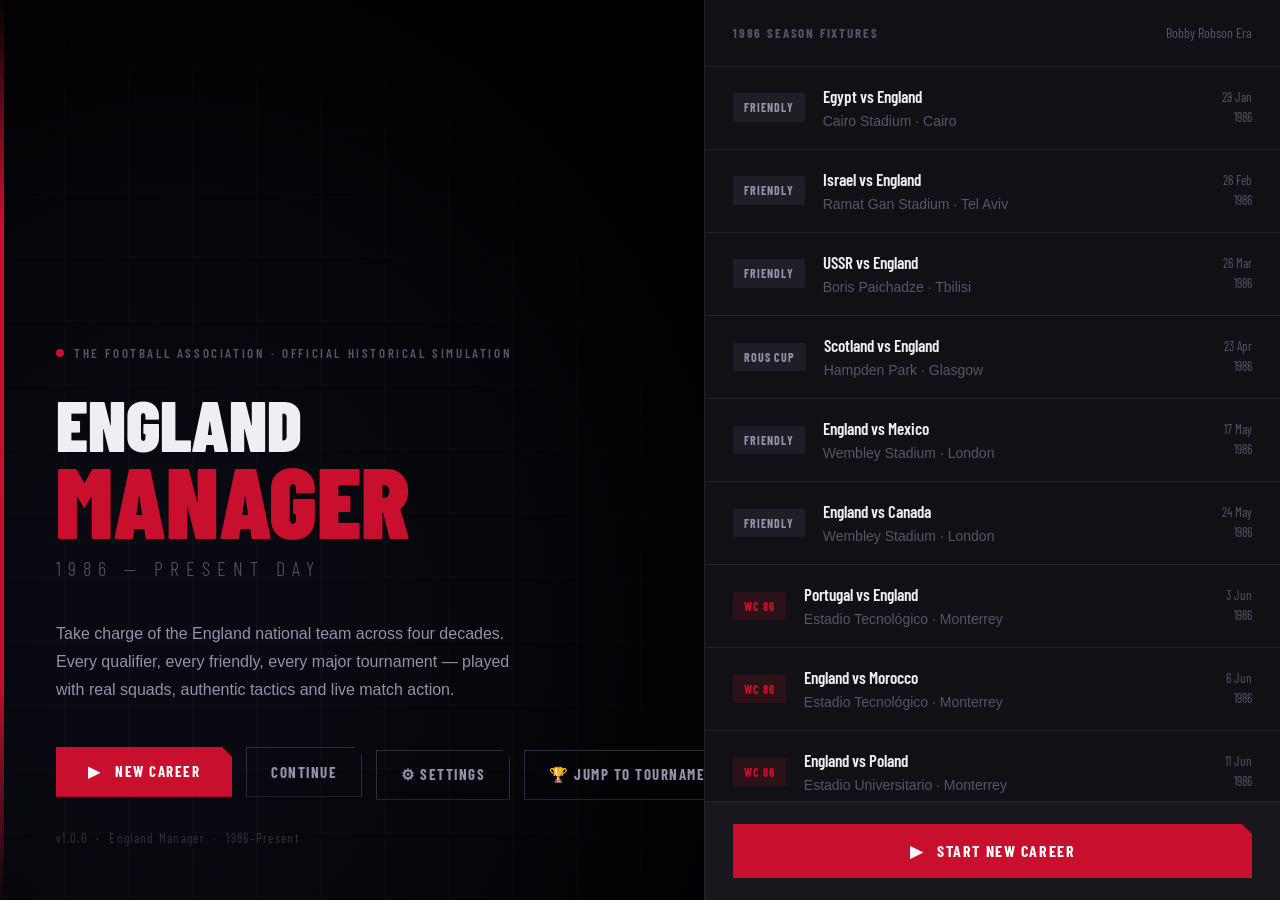
<file: index.html>
<!DOCTYPE html>
<html lang="en">
<head>
<meta charset="UTF-8">
<meta name="viewport" content="width=device-width, initial-scale=1.0">
<title>England Manager</title>
<link rel="manifest" href="manifest.json">
<meta name="theme-color" content="#c8102e">
<link rel="icon" href="assets/icon-192.png">
<link rel="apple-touch-icon" href="assets/icon-192.png">
<meta name="apple-mobile-web-app-capable" content="yes">
<meta name="apple-mobile-web-app-status-bar-style" content="black-translucent">
<meta name="apple-mobile-web-app-title" content="Eng Manager">
<link rel="preconnect" href="https://fonts.googleapis.com">
<link href="https://fonts.googleapis.com/css2?family=Barlow+Condensed:wght@300;400;500;600;700;800;900&family=Barlow:wght@300;400;500;600&family=Playfair+Display:ital,wght@0,700;0,900;1,700&display=swap" rel="stylesheet">
<link rel="stylesheet" href="css/base.css?v=1782840372">
<link rel="stylesheet" href="css/layout.css?v=1782840372">
<link rel="stylesheet" href="css/components.css?v=1782840372">
<link rel="stylesheet" href="css/screens/menu.css?v=1782840372">
<link rel="stylesheet" href="css/screens/dashboard.css?v=1782840372">
<link rel="stylesheet" href="css/screens/squad.css?v=1782840372">
<link rel="stylesheet" href="css/screens/players.css?v=1782840372">
<link rel="stylesheet" href="css/screens/tactics.css?v=1782840372">
<link rel="stylesheet" href="css/screens/tournament.css?v=1782840372">
<link rel="stylesheet" href="css/screens/settings.css?v=1782840372">
<link rel="stylesheet" href="css/screens/match.css?v=1782840372">
<link rel="stylesheet" href="css/screens/result.css?v=1782840372">
<link rel="stylesheet" href="css/mobile.css?v=1782840372">
<style>
  html,body{background:#0b0b0e;color:#eeeef5;font-family:sans-serif;}
  #loading{position:fixed;inset:0;display:flex;flex-direction:column;align-items:center;justify-content:center;background:#0b0b0e;z-index:9999;gap:12px;}
  #loading h1{font-size:52px;font-weight:900;letter-spacing:4px;color:#fff;font-family:'Barlow Condensed',sans-serif;text-transform:uppercase;}
  #loading h1 span{color:#c8102e;}
  #loading p{font-size:13px;letter-spacing:3px;color:#555568;font-family:'Barlow Condensed',sans-serif;text-transform:uppercase;}
</style>
</head>
<body>
<div id="loading"><h1>England <span>Manager</span></h1><p id="loading-msg">Loading...</p></div>
<div id="app">
  <div id="screen-menu"      class="screen active"></div>
  <div id="screen-dashboard" class="screen"></div>
  <div id="screen-squad"     class="screen"></div>
  <div id="screen-match"     class="screen"></div>
  <div id="screen-tactics"   class="screen"></div>
  <div id="screen-tournament" class="screen"></div>
  <div id="screen-result"    class="screen"></div>
  <div id="screen-players"   class="screen"></div>
</div>
<script src="js/state.js"></script>
<script src="js/data/formations.js"></script>
<script src="js/data/nations.js"></script>
<script src="js/data/players/master.js"></script>
<script src="js/data/players/career_stats.js"></script>
  <script src="js/data/players/player_engine.js"></script>
<script src="js/data/players/1986.js"></script>
<script src="js/data/players/1990.js"></script>
<script src="js/data/players/1994.js"></script>
<script src="js/data/players/1996.js"></script>
<script src="js/data/players/1998.js"></script>
<script src="js/data/players/2000.js"></script>
<script src="js/data/players/2002.js"></script>
<script src="js/data/players/2004.js"></script>
<script src="js/data/players/2006.js"></script>
<script src="js/data/players/2010.js"></script>
<script src="js/data/players/2014.js"></script>
<script src="js/data/players/2018.js"></script>
<script src="js/data/players/2022.js"></script>
<script src="js/data/opp_squads.js"></script>
  <script src="js/data/fixtures/index.js"></script>
<script src="js/data/flags.js"></script>
<script src="js/data/tournament_logos.js"></script>
<script src="js/data/tournament_assets.js"></script>
<script src="js/data/qualifiers.js"></script>
<script src="js/data/calendar.js"></script>
<script src="js/data/buildup.js"></script>
<script src="js/data/managers_by_year.js"></script>
<script src="js/data/player_history.js"></script>
<script src="js/data/tournament_buildup.js"></script>
<script src="js/data/tournament_media.js"></script>
<script src="js/data/tournament_stats.js"></script>
<script src="js/data/training.js"></script>
<script src="js/data/roles.js"></script>
<script src="js/data/opp_styles.js"></script>
<script src="js/data/confidence.js"></script>
<script src="js/data/scouting_ranges.js"></script>
<script src="js/data/campaign_fitness.js"></script>
<script src="js/data/chemistry.js"></script>
<script src="js/engine/positions.js"></script>
<script src="js/tournaments/_engine.js"></script>
<script src="js/tournaments/mexico86/data.js"></script>
<script src="js/tournaments/euro88/data.js"></script>
<script src="js/tournaments/italia90/data.js"></script>
<script src="js/tournaments/euro96/data.js"></script>
<script src="js/tournaments/france98/data.js"></script>
<script src="js/tournaments/usa94/data.js"></script>
<script src="js/tournaments/korea02/data.js"></script>
<script src="js/tournaments/southafrica10/data.js"></script>
<script src="js/tournaments/brazil14/data.js"></script>
<script src="js/tournaments/russia18/data.js"></script>
<script src="js/tournaments/qatar22/data.js"></script>
<script src="js/tournaments/euro92/data.js"></script>
<script src="js/tournaments/euro2000/data.js"></script>
<script src="js/tournaments/euro2004/data.js"></script>
<script src="js/tournaments/euro2008/data.js"></script>
<script src="js/tournaments/euro2012/data.js"></script>
<script src="js/tournaments/euro2016/data.js"></script>
<script src="js/tournaments/euro2020/data.js"></script>
<script src="js/tournaments/euro2024/data.js"></script>
<script src="js/engine/campaign_phase.js"></script>
    <script src="js/engine/match2.js"></script>
    <script src="js/engine/sound.js"></script>
<script src="js/ui/components.js"></script>
<script src="js/ui/menu.js"></script>
<script src="js/ui/dashboard.js"></script>
<script src="js/ui/onboarding.js"></script>
<script src="js/ui/squad.js"></script>
<script src="js/ui/players.js"></script>
<script src="js/ui/tactics.js"></script>
<script src="js/ui/tournament.js"></script>
<script src="js/ui/match.js"></script>
<script src="js/ui/settings.js"></script>
<script src="js/ui/result.js"></script>
<script src="js/main.js"></script>
</body>
</html>
</file>
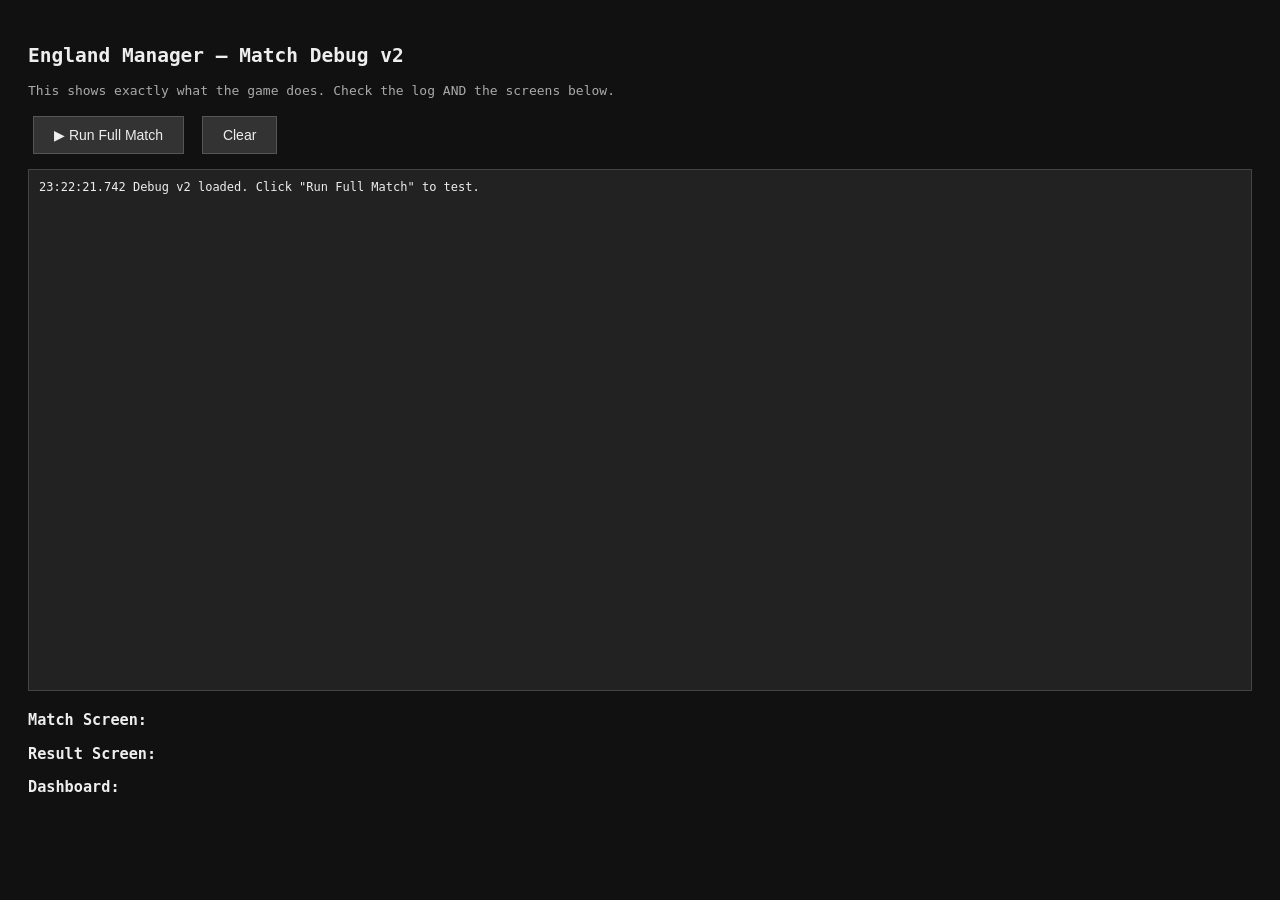
<file: debug_match.html>
<!DOCTYPE html>
<html>
<head>
<title>Match Test</title>
<style>
body { font-family: monospace; padding: 20px; background: #111; color: #eee; }
button { margin: 5px; padding: 10px 20px; font-size: 14px; cursor: pointer; background:#333; color:#eee; border:1px solid #555; }
#log { background: #222; padding: 10px; margin-top: 10px; white-space: pre-wrap; font-size: 12px; height: 500px; overflow-y: auto; border: 1px solid #444; }
.screen { display:none; border:2px solid #555; padding:15px; margin-top:10px; background:#1a1a1a; min-height:200px; }
.screen.active { display:block !important; }
</style>
</head>
<body>
<h2>England Manager — Match Debug v2</h2>
<p style="color:#aaa">This shows exactly what the game does. Check the log AND the screens below.</p>
<button onclick="runFullMatch()">▶ Run Full Match</button>
<button onclick="clearLog()">Clear</button>
<div id="log"></div>

<h3 style="margin-top:20px">Match Screen:</h3>
<div id="screen-match" class="screen"></div>
<h3>Result Screen:</h3>
<div id="screen-result" class="screen"></div>
<h3>Dashboard:</h3>
<div id="screen-dashboard" class="screen"></div>

<script src="js/state.js"></script>
<script src="js/data/formations.js"></script>
<script src="js/data/nations.js"></script>
<script src="js/data/players/master.js"></script>
<script src="js/data/players/career_stats.js"></script>
<script src="js/data/players/player_engine.js"></script>
<script src="js/data/fixtures/index.js"></script>
<script src="js/data/flags.js"></script>
<script src="js/data/tournament_logos.js"></script>
<script src="js/data/tournament_assets.js"></script>
<script src="js/data/qualifiers.js"></script>
<script src="js/engine/commentary.js"></script>
<script src="js/engine/events.js"></script>
<script src="js/engine/tactics.js"></script>
<script src="js/engine/ratings.js"></script>
<script src="js/engine/campaign_phase.js"></script>
<script src="js/engine/match.js"></script>
<script src="js/tournaments/_engine.js"></script>
<script>require('js/tournaments/mexico86/data.js')</script>
<script src="js/ui/components.js"></script>
<script src="js/ui/menu.js"></script>
<script src="js/ui/dashboard.js"></script>
<script src="js/ui/squad.js"></script>
<script src="js/ui/tactics.js"></script>
<script src="js/ui/tournament.js"></script>
<script src="js/ui/match.js"></script>
<script src="js/ui/settings.js"></script>
<script src="js/ui/result.js"></script>

<script>
function log(msg) {
  const el = document.getElementById('log');
  const t = new Date().toISOString().slice(11,23);
  el.textContent += t + ' ' + msg + '\n';
  el.scrollTop = el.scrollHeight;
}
function clearLog() { document.getElementById('log').textContent = ''; }

// Intercept ALL console methods
['log','warn','error'].forEach(method => {
  const orig = console[method];
  console[method] = function(...args) {
    log('[' + method.toUpperCase() + '] ' + args.join(' '));
    orig.apply(console, args);
  };
});

window.onerror = function(msg, src, line, col, err) {
  log('UNCAUGHT ERROR: ' + msg + ' (line ' + line + ')');
  if (err) log('STACK: ' + err.stack);
  return false;
};

// Track all UI.show calls
const _origUIShow = window.UI ? window.UI.show?.bind(window.UI) : null;
if (window.UI) {
  window.UI.show = function(id) {
    log('>>> UI.show("' + id + '")');
    document.querySelectorAll('.screen').forEach(s => s.classList.remove('active'));
    const el = document.getElementById(id);
    if (el) {
      el.classList.add('active');
      log('    Screen content length: ' + el.innerHTML.length + ' chars');
    } else {
      log('    WARNING: element "' + id + '" not found!');
    }
  };
}

function runFullMatch() {
  log('=== STARTING FULL MATCH TEST ===');
  
  // Setup state exactly like the real game
  State.reset();
  const era = 1990;
  State.set('meta.era', era);
  State.set('meta.manager', 'Test Manager');
  
  const startDate = window.getEraStartDate ? window.getEraStartDate(era) : era+'-01-01';
  const startIdx  = window.getFirstFixtureIndex ? window.getFirstFixtureIndex(startDate) : 0;
  State.set('campaign.fixtureIdx', startIdx);
  State.set('campaign.completedFixtureIds', []);
  State.set('campaign.phase', 'qualifying');
  State.set('campaign.boardConfidence', 60);
  State.set('campaign.playerMorale', {});
  State.set('campaign.record', {w:0,d:0,l:0,gf:0,ga:0});
  State.set('campaign.tactics', {formation:'4-4-2', mentality:'Balanced'});
  State.set('campaign.injuries', []);

  const pool = PlayerEngine.getPool(era);
  State.set('squad.pool', pool);
  State.set('squad.englandSquad', pool.slice(0,23).map(p=>p.id));
  
  const initStats = {};
  pool.forEach(p => { initStats[p.id] = {caps: p.historicalCaps||0, goals: p.historicalGoals||0, form:[]}; });
  State.set('campaign.playerStats', initStats);
  
  log('Pool size: ' + pool.length);
  log('Era start index: ' + startIdx);
  
  const fix = window.ALL_FIXTURES[startIdx];
  log('First fixture: ' + (fix ? fix.date + ' ' + fix.homeTeam + ' v ' + fix.awayTeam + ' (opp:' + fix.oppRating + ')' : 'NOT FOUND'));
  
  // Auto-fill XI
  SquadUI.autoFillXI();
  const slots = (State.get('squad.slots')||[]).filter(Boolean);
  log('XI filled: ' + slots.length + ' players');
  if (slots.length < 11) {
    log('ERROR: Only ' + slots.length + ' players selected!');
    return;
  }
  log('Starting XI: ' + slots.map(p=>p.name).join(', '));
  
  // Kick off
  log('Calling SquadUI.kickOff()...');
  SquadUI.kickOff();
  log('kickOff() returned');
  
  // Check immediately (before setTimeout fires)
  log('Score immediately: ' + JSON.stringify(State.get('match.score')));
  log('Match phase immediately: ' + State.get('match.phase'));
  
  // Check after engine runs (setTimeout 50ms + time to complete + 2500ms result delay)
  setTimeout(() => {
    log('--- After 500ms ---');
    log('Score: ' + JSON.stringify(State.get('match.score')));
    log('Phase: ' + State.get('match.phase'));
    log('Events: ' + (State.get('match.events')||[]).length);
    log('Caps (Lineker): ' + (State.get('campaign.playerStats')||{})['lineker_g']?.caps);
  }, 500);
  
  setTimeout(() => {
    log('--- After 3000ms (result screen should have shown) ---');
    log('Active screen: ' + (document.querySelector('.screen.active')?.id || 'NONE'));
    log('Result screen content: ' + document.getElementById('screen-result').innerHTML.slice(0,200));
  }, 3000);
}

log('Debug v2 loaded. Click "Run Full Match" to test.');
</script>
</body>
</html>
</file>
<file: css/base.css>
:root {
  --bg:#0b0b0e; --bg2:#111115; --bg3:#17171d; --bg4:#1e1e26; --bg5:#26262f;
  --border:#22222c; --border2:#2e2e3c; --border3:#3c3c50;
  --red:#c8102e; --red-dark:#9e0d24; --red-alpha:rgba(200,16,46,.14);
  --blue:#001489; --blue-alpha:rgba(0,20,137,.25);
  --gold:#e8b84b; --gold-dark:#c49a2a;
  --t1:#eeeef5; --t2:#9292a8; --t3:#555568; --t4:#333342;
  --green:#1db954; --orange:#e07820;
  --pos-gk:#f0c040; --pos-def:#4a8eff; --pos-mid:#3ecf7c; --pos-fwd:#c8102e;
  --font-ui:'Barlow Condensed',sans-serif;
  --font-body:'Barlow',sans-serif;
  --font-serif:'Playfair Display',serif;
}
*,*::before,*::after{box-sizing:border-box;margin:0;padding:0;}
html,body{
  width:100%;height:100%;
  background:var(--bg);color:var(--t1);
  font-family:var(--font-body);
  line-height:1.55;
  -webkit-font-smoothing:antialiased;
  overflow:hidden;
}
/* HARD MINIMUM — nothing smaller than 16px anywhere in the game */
body { font-size:16px; }
#app{width:100%;height:100vh;position:relative;overflow:hidden;}
::-webkit-scrollbar{width:6px;height:6px;}
::-webkit-scrollbar-track{background:transparent;}
::-webkit-scrollbar-thumb{background:var(--border3);border-radius:3px;}

.label{font-family:var(--font-ui);font-size:13px;font-weight:700;letter-spacing:.14em;text-transform:uppercase;color:var(--t3);}
.pos-badge{font-family:var(--font-ui);font-size:13px;font-weight:700;letter-spacing:.05em;text-transform:uppercase;}
.pos-badge.gk{color:var(--pos-gk);} .pos-badge.def{color:var(--pos-def);}
.pos-badge.mid{color:var(--pos-mid);} .pos-badge.fwd{color:var(--pos-fwd);}
.rating{font-family:var(--font-ui);font-weight:800;font-size:18px;}
.rating.elite{color:var(--gold);} .rating.good{color:#88d44a;}
.rating.avg{color:var(--t2);} .rating.poor{color:var(--orange);}
.tag{display:inline-block;font-family:var(--font-ui);font-size:12px;font-weight:700;
  letter-spacing:.08em;text-transform:uppercase;padding:5px 11px;border-radius:2px;}
.tag-red{background:var(--red-alpha);color:var(--red);}
.tag-blue{background:var(--blue-alpha);color:#6688ff;}
.tag-gray{background:var(--bg4);color:var(--t2);}
.tag-gold{background:rgba(232,184,75,.12);color:var(--gold);}
.tag-green{background:rgba(29,185,84,.12);color:var(--green);}
</file>
<file: css/layout.css>
.screen{display:none;width:100%;height:100vh;overflow:hidden;position:fixed;top:0;left:0;right:0;bottom:0;z-index:1;}
.screen.active{display:flex;flex-direction:column;z-index:10;}
.topbar{height:62px;background:var(--bg2);border-bottom:1px solid var(--border);display:flex;align-items:stretch;flex-shrink:0;}
.topbar-cell{display:flex;flex-direction:column;justify-content:center;padding:0 22px;border-right:1px solid var(--border);gap:2px;}
.topbar-cell:last-child{border-right:none;margin-left:auto;}
.topbar-cell .label{font-size:11px;}
.topbar-cell .value{font-family:var(--font-ui);font-size:17px;font-weight:700;color:var(--t1);}
.topbar-cell .value.accent{color:var(--red);}
.topbar-cell .value.gold{color:var(--gold);}
.section-head{padding:16px 22px 12px;font-family:var(--font-ui);font-size:13px;font-weight:700;
  letter-spacing:.14em;text-transform:uppercase;color:var(--t3);
  border-bottom:1px solid var(--border);display:flex;align-items:center;justify-content:space-between;flex-shrink:0;}
.section-head span{color:var(--t1);}
.tab-bar{display:flex;border-bottom:1px solid var(--border);flex-shrink:0;}
.tab-btn{flex:1;height:46px;background:transparent;border:none;border-bottom:3px solid transparent;
  font-family:var(--font-ui);font-size:14px;font-weight:700;letter-spacing:.1em;text-transform:uppercase;
  color:var(--t3);cursor:pointer;transition:color .15s,border-color .15s;}
.tab-btn:hover{color:var(--t2);} .tab-btn.active{color:var(--t1);border-bottom-color:var(--red);}
.tab-panel{display:none;flex:1;overflow-y:auto;} .tab-panel.active{display:block;}
</file>
<file: css/components.css>
.btn{display:inline-flex;align-items:center;justify-content:center;gap:8px;
  font-family:var(--font-ui);font-weight:700;letter-spacing:.1em;text-transform:uppercase;
  cursor:pointer;border:none;transition:background .18s,color .18s;white-space:nowrap;font-size:15px;}
.btn:active{transform:scale(.98);} .btn:disabled{opacity:.35;cursor:not-allowed;transform:none;}
.btn-primary{background:var(--red);color:#fff;height:50px;padding:0 32px;
  clip-path:polygon(0 0,calc(100% - 10px) 0,100% 10px,100% 100%,0 100%);}
.btn-primary:hover:not(:disabled){background:var(--red-dark);}
.btn-primary-full{width:100%;height:54px;font-size:16px;}
.btn-primary-sm{height:40px;padding:0 20px;font-size:13px;}
.btn-ghost{background:transparent;color:var(--t2);height:50px;padding:0 24px;
  border:1px solid var(--border2);clip-path:polygon(0 0,calc(100% - 8px) 0,100% 8px,100% 100%,0 100%);}
.btn-ghost:hover:not(:disabled){border-color:var(--border3);color:var(--t1);}
.btn-ghost-full{width:100%;height:46px;font-size:14px;}
.tac-group{display:flex;gap:4px;}
.tac-opt{flex:1;height:38px;background:var(--bg4);border:1px solid var(--border);
  font-family:var(--font-ui);font-size:13px;font-weight:700;letter-spacing:.08em;text-transform:uppercase;
  color:var(--t3);cursor:pointer;text-align:center;transition:all .14s;}
.tac-opt:hover{border-color:var(--border3);color:var(--t2);}
.tac-opt.active{background:var(--red-alpha);border-color:var(--red);color:var(--t1);}
.progress-strip{display:flex;gap:3px;}
.ps-seg{flex:1;height:4px;background:var(--border);border-radius:2px;transition:background .2s;}
.ps-seg.on{background:var(--red);} .ps-seg.bench{background:var(--gold-dark);}
.stat-row{display:flex;align-items:center;gap:12px;margin-bottom:14px;}
.stat-row-label{font-size:15px;color:var(--t2);width:96px;flex-shrink:0;}
.stat-bar-wrap{flex:1;display:flex;flex-direction:column;gap:4px;}
.stat-bar{display:flex;align-items:center;gap:8px;}
.stat-bar-bg{flex:1;height:6px;background:var(--bg5);border-radius:3px;overflow:hidden;}
.stat-bar-fill{height:100%;border-radius:3px;transition:width 1.2s ease;}
.stat-bar-fill.eng{background:var(--red);} .stat-bar-fill.opp{background:var(--border3);}
.stat-val{font-family:var(--font-ui);font-size:15px;font-weight:700;color:var(--t2);min-width:32px;text-align:right;}
</file>
<file: css/screens/menu.css>
#screen-menu { flex-direction:row; background:var(--bg); }

.menu-hero { width:55%; position:relative; display:flex; flex-direction:column; justify-content:flex-end; padding:52px 56px; overflow:hidden; }
.menu-hero-bg { position:absolute; inset:0; background:#090912; z-index:0; }
.menu-hero-grid { position:absolute; inset:0; z-index:1; background-image:linear-gradient(rgba(255,255,255,.018) 1px,transparent 1px),linear-gradient(90deg,rgba(255,255,255,.018) 1px,transparent 1px); background-size:64px 64px; }
.menu-hero-vignette { position:absolute; inset:0; z-index:2; background:radial-gradient(ellipse at 25% 70%,transparent 15%,rgba(0,0,0,.85) 75%); }
.menu-hero-accent { position:absolute; left:0; top:0; bottom:0; width:4px; z-index:3; background:linear-gradient(180deg,transparent 0%,var(--red) 25%,var(--red) 75%,transparent 100%); }
.menu-hero-content { position:relative; z-index:4; }
.menu-eyebrow { display:flex; align-items:center; gap:10px; margin-bottom:28px; }
.menu-eyebrow-dot { width:8px; height:8px; background:var(--red); border-radius:50%; flex-shrink:0; }
.menu-eyebrow-text { font-family:var(--font-ui); font-size:13px; font-weight:600; letter-spacing:.2em; text-transform:uppercase; color:var(--t3); }
.menu-title { font-family:var(--font-ui); font-weight:900; text-transform:uppercase; line-height:.88; color:var(--t1); margin-bottom:10px; letter-spacing:-.01em; }
.menu-title-sm { font-size:72px; display:block; }
.menu-title-lg { font-size:100px; color:var(--red); display:block; }
.menu-subtitle { font-family:var(--font-ui); font-size:20px; font-weight:300; letter-spacing:.35em; text-transform:uppercase; color:var(--t3); margin-bottom:36px; }
.menu-desc { font-size:16px; font-weight:300; color:var(--t2); line-height:1.75; max-width:460px; margin-bottom:40px; }
.menu-cta { display:flex; align-items:center; gap:14px; margin-bottom:28px; }
.menu-meta { font-family:var(--font-ui); font-size:13px; color:var(--t4); letter-spacing:.1em; }

.menu-sidebar { width:45%; background:var(--bg2); border-left:1px solid var(--border); display:flex; flex-direction:column; overflow:hidden; }
.menu-sidebar-head { padding:22px 28px; border-bottom:1px solid var(--border); display:flex; align-items:baseline; justify-content:space-between; }
.menu-sidebar-season { font-family:var(--font-ui); font-size:14px; color:var(--t3); }
.fixture-list { flex:1; overflow-y:auto; }
.fixture-row { display:flex; align-items:center; padding:16px 28px; border-bottom:1px solid var(--border); transition:background .12s; cursor:default; position:relative; }
.fixture-row::before { content:''; position:absolute; left:0; top:0; bottom:0; width:4px; background:transparent; transition:background .15s; }
.fixture-row:hover { background:var(--bg3); }
.fixture-row:hover::before { background:var(--red); }
.fr-comp { flex-shrink:0; margin-right:18px; }
.fr-teams { flex:1; }
.fr-match { font-family:var(--font-ui); font-size:17px; font-weight:600; color:var(--t1); }
.fr-venue { font-size:14px; color:var(--t3); margin-top:2px; }
.fr-date { font-family:var(--font-ui); font-size:13px; color:var(--t3); text-align:right; flex-shrink:0; line-height:1.5; }
.menu-sidebar-footer { padding:22px 28px; border-top:1px solid var(--border); background:var(--bg3); }

/* New game modal */
.newgame-overlay { position:fixed; inset:0; z-index:500; background:rgba(0,0,0,.85); display:flex; align-items:flex-start; justify-content:center; overflow-y:auto; padding:24px 16px; }
.newgame-box { width:720px; max-height:92vh; background:var(--bg2); border:1px solid var(--border3); display:flex; flex-direction:column; overflow:hidden; }
.newgame-header { padding:18px 28px 14px; background:var(--bg3); border-bottom:1px solid var(--border); }
.newgame-title { font-family:var(--font-ui); font-size:24px; font-weight:800; color:var(--t1); margin-bottom:2px; }
.newgame-sub { font-size:16px; color:var(--t2); }
.newgame-body { padding:18px 28px; overflow-y:auto; display:flex; flex-direction:column; gap:16px; flex:1; min-height:0; }
.newgame-field { display:flex; flex-direction:column; gap:6px; }
.newgame-label { font-family:var(--font-ui); font-size:11px; font-weight:700; letter-spacing:.12em; text-transform:uppercase; color:var(--t3); }
.newgame-input { height:44px; background:var(--bg3); border:2px solid var(--border); color:var(--t1); font-family:var(--font-ui); font-size:16px; font-weight:600; padding:0 16px; outline:none; transition:border-color .15s; width:100%; }
.newgame-input:focus { border-color:var(--red); }
.newgame-era-grid { display:grid; grid-template-columns:1fr 1fr; gap:6px; }
.era-card { background:var(--bg3); border:2px solid var(--border); padding:12px 14px; cursor:pointer; transition:all .15s; }
.era-card:hover { border-color:var(--border3); }
.era-card.selected { border-color:var(--red); background:rgba(200,16,46,.08); }
.era-year { font-family:var(--font-ui); font-size:22px; font-weight:800; color:var(--red); line-height:1; margin-bottom:2px; }
.era-name { font-family:var(--font-ui); font-size:13px; font-weight:600; color:var(--t2); margin-bottom:2px; }
.era-desc { font-size:12px; color:var(--t3); line-height:1.3; }
.era-card.selected .era-year { color:var(--red); }

/* ── Open year picker (any year 1986-2022, not just curated cards) ──── */
.era-picker { display:flex; flex-direction:column; gap:10px; }
.era-slider {
  -webkit-appearance:none; appearance:none; width:100%; height:6px;
  background:var(--bg4); border:1px solid var(--border); border-radius:3px; outline:none; cursor:pointer;
}
.era-slider::-webkit-slider-thumb {
  -webkit-appearance:none; appearance:none; width:22px; height:22px; border-radius:50%;
  background:var(--red); border:3px solid #1a1200; cursor:pointer; box-shadow:0 2px 6px rgba(0,0,0,.5);
}
.era-slider::-moz-range-thumb {
  width:22px; height:22px; border-radius:50%; background:var(--red); border:3px solid #1a1200; cursor:pointer;
}
.era-slider-ticks { display:flex; justify-content:space-between; font-family:var(--font-ui); font-size:10px; color:var(--t3); letter-spacing:.05em; padding:0 2px; }
.era-preview { background:rgba(200,16,46,.08); border:2px solid var(--red); padding:14px 16px; }
.era-preview .era-year { font-size:26px; }
.diff-grid { display:flex; gap:8px; }
.diff-card { flex:1; background:var(--bg3); border:2px solid var(--border); padding:10px 12px; cursor:pointer; transition:all .15s; text-align:center; }
.diff-card:hover { border-color:var(--border3); }
.diff-card.selected { border-color:var(--red); background:rgba(200,16,46,.08); }
.diff-name { font-family:var(--font-ui); font-size:14px; font-weight:700; color:var(--t1); margin-bottom:2px; }
.diff-desc { font-size:12px; color:var(--t3); line-height:1.25; }
.newgame-footer { padding:14px 28px; border-top:1px solid var(--border); background:var(--bg3); display:flex; gap:12px; justify-content:flex-end; flex-shrink:0; }
</file>
<file: css/screens/dashboard.css>
/* ═══════════════════════════════════════════════════════
   DASHBOARD — All panels are fixed viewport, never page-scroll
   Pattern: panel = flex column, header = flex-shrink:0,
            scroll region = flex:1 overflow-y:auto min-height:0
═══════════════════════════════════════════════════════ */

#screen-dashboard { background:var(--bg); flex-direction:column; overflow:hidden; }

/* ── Nav ────────────────────────────────────────────── */
.dash-nav {
  height:58px; flex-shrink:0;
  background:var(--bg2); border-bottom:1px solid var(--border);
  display:flex; align-items:stretch;
}
.dash-nav-brand {
  display:flex; align-items:center; padding:0 24px;
  border-right:1px solid var(--border); flex-shrink:0;
}
.dash-nav-brand-title {
  font-family:var(--font-ui); font-size:22px; font-weight:900;
  letter-spacing:.04em; text-transform:uppercase; color:var(--t1);
}
.dash-nav-brand-title span { color:var(--red); }
.dash-nav-tabs {
  display:flex; align-items:stretch; flex:1;
  overflow-x:auto; white-space:nowrap;
  scrollbar-width:none;
}
.dash-nav-tabs::-webkit-scrollbar { display:none; }
.dash-nav-tab {
  display:flex; align-items:center; padding:0 18px;
  font-family:var(--font-ui); font-size:13px; font-weight:700;
  letter-spacing:.07em; text-transform:uppercase;
  color:var(--t3); cursor:pointer; border:none; background:transparent;
  border-bottom:3px solid transparent; transition:all .15s;
  flex-shrink:0;
}
.dash-nav-tab:hover  { color:var(--t2); }
.dash-nav-tab.active { color:var(--t1); border-bottom-color:var(--red); }
.dash-nav-right {
  display:flex; align-items:center; gap:16px;
  padding:0 20px; border-left:1px solid var(--border); flex-shrink:0;
}
.dash-record { display:flex; gap:2px; }
.dash-record-chip {
  display:flex; flex-direction:column; align-items:center;
  padding:4px 12px; background:var(--bg3); border:1px solid var(--border);
}
.dash-record-num { font-family:var(--font-ui); font-size:20px; font-weight:800; line-height:1; }
.dash-record-num.w { color:var(--green); }
.dash-record-num.d { color:var(--gold); }
.dash-record-num.l { color:var(--red); }
.dash-record-lbl { font-family:var(--font-ui); font-size:10px; letter-spacing:.1em; text-transform:uppercase; color:var(--t3); margin-top:1px; }
.dash-mgr-name { font-family:var(--font-ui); font-size:16px; font-weight:700; color:var(--gold); }
.dash-mgr-sub  { font-family:var(--font-ui); font-size:11px; letter-spacing:.08em; text-transform:uppercase; color:var(--t3); margin-top:1px; }

/* ── Body ───────────────────────────────────────────── */
.dash-body {
  flex:1; min-height:0;
  display:grid; grid-template-columns:1fr 360px;
  overflow:hidden;
}
.dash-main {
  display:flex; flex-direction:column;
  overflow:hidden; border-right:1px solid var(--border);
  min-height:0;
}
.dash-panel {
  display:none; flex-direction:column;
  flex:1; min-height:0; overflow:hidden;
}
.dash-panel.active { display:flex; }

/* ── Sidebar ────────────────────────────────────────── */
.dash-sidebar {
  background:var(--bg2);
  display:flex; flex-direction:column;
  overflow:hidden; min-height:0;
}
.sidebar-card { padding:14px 18px; border-bottom:1px solid var(--border); flex-shrink:0; }
.sidebar-title { font-family:var(--font-ui); font-size:11px; font-weight:700; letter-spacing:.14em; text-transform:uppercase; color:var(--t3); margin-bottom:6px; }
.sidebar-row { display:flex; justify-content:space-between; padding:5px 0; border-bottom:1px solid var(--border); font-size:14px; }
.sidebar-row span { color:var(--t2); }
.sidebar-row strong { font-family:var(--font-ui); font-weight:700; color:var(--t1); }
.sidebar-head { padding:14px 18px 10px; font-family:var(--font-ui); font-size:11px; font-weight:700; letter-spacing:.12em; text-transform:uppercase; color:var(--t3); border-bottom:1px solid var(--border); flex-shrink:0; }

.ufix-row {
  display:flex; align-items:center; padding:11px 18px;
  border-bottom:1px solid var(--border); cursor:pointer;
  transition:background .12s; position:relative;
}
.ufix-row::before { content:''; position:absolute; left:0; top:0; bottom:0; width:3px; background:transparent; transition:background .15s; }
.ufix-row:hover { background:var(--bg3); }
.ufix-row:hover::before, .ufix-row.next-up::before { background:var(--red); }
.ufix-comp { flex-shrink:0; margin-right:12px; }
.ufix-match { font-family:var(--font-ui); font-size:14px; font-weight:600; color:var(--t2); }
.ufix-match strong { color:var(--t1); }
.ufix-venue { font-size:12px; color:var(--t3); margin-top:1px; }
.ufix-date  { font-family:var(--font-ui); font-size:12px; color:var(--t3); text-align:right; line-height:1.4; flex-shrink:0; }
.sidebar-scroll { flex:1; overflow-y:auto; min-height:0; }

.board-section { padding:16px 18px; flex-shrink:0; }
.board-title { font-family:var(--font-ui); font-size:11px; font-weight:700; letter-spacing:.12em; text-transform:uppercase; color:var(--t3); margin-bottom:10px; }
.board-conf-row { display:flex; justify-content:space-between; align-items:baseline; margin-bottom:6px; }
.board-conf-label { font-size:14px; color:var(--t2); }
.board-conf-num { font-family:var(--font-ui); font-size:20px; font-weight:800; }
.board-bar { height:6px; background:var(--bg5); border-radius:3px; overflow:hidden; margin-bottom:10px; }
.board-bar-fill { height:100%; border-radius:3px; transition:width 1s ease; }
.board-quote { font-size:13px; color:var(--t3); font-style:italic; line-height:1.55; border-left:2px solid var(--border2); padding-left:10px; }

/* ── Calendar / dashboard panel ─────────────────────── */
.calendar-header {
  padding:18px 24px 14px; background:var(--bg2);
  border-bottom:1px solid var(--border); flex-shrink:0;
  display:flex; align-items:flex-start; gap:20px;
}
.cal-date-block { flex-shrink:0; }
.cal-date-month { font-family:var(--font-ui); font-size:12px; font-weight:700; letter-spacing:.12em; text-transform:uppercase; color:var(--red); margin-bottom:1px; }
.cal-date-day   { font-family:var(--font-ui); font-size:48px; font-weight:900; color:var(--t1); line-height:1; }
.cal-date-year  { font-family:var(--font-ui); font-size:15px; color:var(--t3); margin-top:1px; }
.cal-header-info { flex:1; }
.cal-header-label { font-family:var(--font-ui); font-size:11px; font-weight:700; letter-spacing:.12em; text-transform:uppercase; color:var(--t3); margin-bottom:5px; }
.cal-next-match { font-family:var(--font-ui); font-size:24px; font-weight:700; color:var(--t1); margin-bottom:3px; }
.cal-next-match span { color:var(--red); }
.cal-next-info { font-size:14px; color:var(--t2); }

.task-scroll { flex:1; overflow-y:auto; min-height:0; padding:14px 24px 0; }
.task-section-head {
  font-family:var(--font-ui); font-size:11px; font-weight:700;
  letter-spacing:.12em; text-transform:uppercase; color:var(--t3);
  padding:12px 0 8px; border-bottom:1px solid var(--border);
  margin-bottom:10px; display:flex; justify-content:space-between;
}
.task-card {
  background:var(--bg2); border:1px solid var(--border);
  border-left:4px solid var(--border2); padding:14px 16px;
  margin-bottom:10px; cursor:pointer; transition:all .15s;
  display:flex; align-items:flex-start; gap:14px;
}
.task-card:hover { background:var(--bg3); border-color:var(--border3); }
.task-card.priority-high   { border-left-color:var(--red); }
.task-card.priority-medium { border-left-color:var(--gold); }
.task-card.priority-low    { border-left-color:var(--t3); }
.task-card.done            { opacity:.4; pointer-events:none; }
.task-icon  { font-size:22px; flex-shrink:0; margin-top:2px; }
.task-body  { flex:1; }
.task-title { font-family:var(--font-ui); font-size:17px; font-weight:700; color:var(--t1); margin-bottom:4px; }
.task-desc  { font-size:14px; color:var(--t2); line-height:1.45; }
.task-badge { flex-shrink:0; font-family:var(--font-ui); font-size:11px; font-weight:700; letter-spacing:.08em; text-transform:uppercase; padding:4px 10px; border-radius:2px; align-self:center; }
.task-badge.high      { background:var(--red-alpha); color:var(--red); }
.task-badge.medium    { background:rgba(232,184,75,.12); color:var(--gold); }
.task-badge.low       { background:var(--bg4); color:var(--t3); }
.task-badge.done-badge{ background:rgba(29,185,84,.12); color:var(--green); }

.play-match-cta {
  margin:0; padding:16px 24px;
  background:var(--bg2); border-top:3px solid var(--red);
  display:flex; align-items:center; gap:20px;
  flex-shrink:0;
}
.pmc-title { font-family:var(--font-ui); font-size:11px; font-weight:700; letter-spacing:.12em; text-transform:uppercase; color:var(--t3); margin-bottom:4px; }
.pmc-match { font-family:var(--font-ui); font-size:20px; font-weight:700; color:var(--t1); }
.pmc-info  { font-size:14px; color:var(--t2); margin-top:3px; }

/* ── Generic panel scroll wrapper ───────────────────── */
.panel-scroll { flex:1; overflow-y:auto; min-height:0; }

/* ── Panel hero (fixed top in any panel) ────────────── */
.panel-hero {
  padding:18px 24px 14px; background:var(--bg2);
  border-bottom:1px solid var(--border); flex-shrink:0;
}
.panel-hero-kicker { font-family:var(--font-ui); font-size:11px; font-weight:700; letter-spacing:.16em; text-transform:uppercase; color:var(--red); margin-bottom:4px; }
.panel-hero-title  { font-family:var(--font-ui); font-size:28px; font-weight:800; color:var(--t1); line-height:1; margin-bottom:4px; }
.panel-hero-sub    { font-size:14px; color:var(--t2); }

/* ── Cards / grids (used inside scroll regions) ─────── */
.mgmt-grid { display:grid; gap:14px; padding:16px 24px; }
.mgmt-grid.two   { grid-template-columns:1fr 1fr; }
.mgmt-grid.three { grid-template-columns:repeat(3,1fr); }
.mgmt-grid.four  { grid-template-columns:repeat(4,1fr); }
.dash-card {
  background:var(--bg2); border:1px solid var(--border);
  padding:16px 18px;
}
.card-head {
  display:flex; justify-content:space-between; align-items:center;
  border-bottom:1px solid var(--border);
  padding-bottom:8px; margin-bottom:12px;
  font-family:var(--font-ui); font-size:11px; font-weight:700;
  letter-spacing:.12em; text-transform:uppercase; color:var(--t3);
}
.card-head strong { color:var(--red); font-size:11px; }
.stat-pair { display:flex; flex-direction:column; gap:2px; }
.stat-pair-val   { font-family:var(--font-ui); font-size:28px; font-weight:800; color:var(--t1); line-height:1; }
.stat-pair-label { font-size:13px; color:var(--t3); }
.kicker { font-family:var(--font-ui); font-size:11px; font-weight:800; letter-spacing:.14em; text-transform:uppercase; color:var(--red); margin-bottom:6px; }

/* ── Mini player rows ───────────────────────────────── */
.mini-row {
  display:flex; align-items:center; gap:10px;
  padding:10px 0; border-bottom:1px solid var(--border);
  cursor:pointer; transition:background .1s;
}
.mini-row:hover { background:rgba(255,255,255,.02); }
.mini-row-name { flex:1; font-family:var(--font-ui); font-size:15px; font-weight:600; color:var(--t1); }
.mini-row-sub  { font-size:12px; color:var(--t3); margin-top:1px; }

/* ── Timeline rows ──────────────────────────────────── */
.timeline-row {
  display:flex; align-items:center; gap:12px;
  padding:10px 0; border-bottom:1px solid var(--border);
}
.timeline-row strong { font-family:var(--font-ui); font-size:15px; color:var(--t1); }
.timeline-row em     { font-style:normal; font-size:12px; color:var(--t3); margin-top:1px; display:block; }
.timeline-date { font-family:var(--font-ui); font-size:12px; color:var(--t3); width:80px; flex-shrink:0; }
.result-score-badge {
  font-family:var(--font-ui); font-size:17px; font-weight:800;
  min-width:52px; text-align:right;
}
.result-score-badge.W { color:var(--green); }
.result-score-badge.D { color:var(--gold); }
.result-score-badge.L { color:var(--red); }

/* ── Fixture rows (results/fixtures tab) ────────────── */
.fix-row {
  display:flex; align-items:center;
  padding:13px 24px; border-bottom:1px solid var(--border);
  transition:background .1s;
}
.fix-row:hover { background:var(--bg3); }
.fix-bar { width:4px; align-self:stretch; margin-right:18px; flex-shrink:0; border-radius:2px; }
.fix-bar.W { background:var(--green); }
.fix-bar.D { background:var(--gold); }
.fix-bar.L { background:var(--red); }
.fix-date  { font-family:var(--font-ui); font-size:13px; color:var(--t3); width:90px; flex-shrink:0; }
.fix-comp  { flex-shrink:0; margin-right:14px; }
.fix-match { flex:1; font-family:var(--font-ui); font-size:16px; font-weight:600; color:var(--t1); }
.fix-venue { font-size:12px; color:var(--t3); margin-top:2px; }
.fix-score { font-family:var(--font-ui); font-size:20px; font-weight:800; min-width:56px; text-align:center; }
.fix-score.W { color:var(--green); }
.fix-score.D { color:var(--gold); }
.fix-score.L { color:var(--red); }

/* ── Attribute bars ─────────────────────────────────── */
.attr-bar-row { display:grid; grid-template-columns:80px 1fr 32px; align-items:center; gap:8px; margin-bottom:8px; }
.attr-bar-row span { font-family:var(--font-ui); font-size:12px; font-weight:700; letter-spacing:.05em; text-transform:uppercase; color:var(--t3); }
.attr-bar-row div  { height:6px; background:var(--bg5); border-radius:3px; overflow:hidden; }
.attr-bar-row i    { display:block; height:100%; background:var(--red); }
.attr-bar-row strong { font-family:var(--font-ui); font-size:14px; font-weight:800; color:var(--t1); text-align:right; }
.report-bar-row { display:grid; grid-template-columns:70px 1fr 32px; align-items:center; gap:8px; margin-bottom:8px; }
.report-bar-row span   { font-family:var(--font-ui); font-size:11px; color:var(--t3); text-transform:uppercase; letter-spacing:.06em; }
.report-bar-row div    { height:6px; background:var(--bg5); border-radius:3px; overflow:hidden; }
.report-bar-row i      { display:block; height:100%; background:var(--red); }
.report-bar-row strong { font-family:var(--font-ui); font-size:13px; font-weight:800; color:var(--t1); text-align:right; }

/* ── Modals ─────────────────────────────────────────── */
.modal-overlay { position:fixed; inset:0; z-index:200; background:rgba(0,0,0,.82); display:flex; align-items:center; justify-content:center; }
.modal-box { width:640px; max-height:88vh; background:var(--bg2); border:1px solid var(--border3); display:flex; flex-direction:column; overflow:hidden; }
.modal-box.wide { width:760px; }
.modal-header { padding:22px 26px 18px; background:var(--bg3); border-bottom:1px solid var(--border); display:flex; align-items:center; gap:16px; flex-shrink:0; }
.modal-icon  { font-size:30px; flex-shrink:0; }
.modal-title { font-family:var(--font-ui); font-size:22px; font-weight:800; color:var(--t1); }
.modal-sub   { font-size:14px; color:var(--t2); margin-top:3px; }
.modal-body  { flex:1; overflow-y:auto; padding:22px 26px; min-height:0; }
.modal-footer { padding:14px 26px; border-top:1px solid var(--border); background:var(--bg3); display:flex; gap:10px; justify-content:flex-end; flex-shrink:0; }

/* Option cards */
.option-grid  { display:flex; flex-direction:column; gap:8px; }
.option-card  { background:var(--bg3); border:2px solid var(--border); padding:14px 16px; cursor:pointer; transition:all .15s; display:flex; align-items:center; gap:14px; }
.option-card:hover    { border-color:var(--border3); }
.option-card.selected { border-color:var(--red); background:rgba(200,16,46,.08); }
.option-label  { font-family:var(--font-ui); font-size:16px; font-weight:700; color:var(--t1); margin-bottom:3px; }
.option-desc   { font-size:14px; color:var(--t2); line-height:1.4; }
.option-effect { font-family:var(--font-ui); font-size:12px; font-weight:700; color:var(--green); margin-top:4px; }

/* Press Q&A */
.press-question { background:var(--bg3); border:1px solid var(--border); border-left:4px solid var(--blue); padding:16px 18px; margin-bottom:14px; }
.pq-q { font-size:15px; color:var(--t1); font-style:italic; margin-bottom:14px; line-height:1.55; }
.pq-answers { display:flex; flex-direction:column; gap:7px; }
.pq-answer { background:var(--bg4); border:1px solid var(--border); padding:12px 16px; font-size:14px; color:var(--t2); cursor:pointer; transition:all .15s; line-height:1.45; }
.pq-answer:hover  { border-color:var(--border3); color:var(--t1); }
.pq-answer.chosen { border-color:var(--red); background:var(--red-alpha); color:var(--t1); }

/* Scout cards */
.scout-card { background:var(--bg3); border:2px solid var(--border); padding:14px 16px; margin-bottom:8px; cursor:pointer; transition:all .15s; }
.scout-card:hover    { border-color:var(--border3); }
.scout-card.selected { border-color:var(--gold); background:rgba(232,184,75,.06); }
.scout-match { font-family:var(--font-ui); font-size:17px; font-weight:700; color:var(--t1); margin-bottom:3px; }
.scout-info  { font-size:13px; color:var(--t3); margin-bottom:6px; }
.scout-targets { display:flex; gap:5px; flex-wrap:wrap; }
.scout-chip { background:var(--bg4); border:1px solid var(--border2); padding:3px 10px; font-family:var(--font-ui); font-size:13px; color:var(--t2); }
.scout-chip.known { color:var(--t4); border-color:var(--border); font-style:italic; }

/* ── Scouting report modal ──────────────────────────── */
.scout-report-row { padding:12px 0; border-bottom:1px solid var(--border); }
.scout-report-row:last-child { border-bottom:none; }
.scout-report-row-head { display:flex; justify-content:space-between; align-items:baseline; gap:12px; margin-bottom:6px; }
.scout-report-row-head strong { font-family:var(--font-ui); font-size:15px; color:var(--t1); }
.scout-report-level { font-size:13px; color:var(--t3); white-space:nowrap; }
.scout-report-level-up { color:var(--green); font-weight:700; }
.scout-report-unlocks { margin:0; padding-left:18px; }
.scout-report-unlocks li { font-size:13px; color:var(--t2); line-height:1.6; }
.scout-report-none { font-size:13px; color:var(--t4); font-style:italic; margin:0; }

/* ── Scouting panel ─────────────────────────────────── */
.scouting-layout { display:grid; grid-template-columns:1.2fr .9fr; gap:16px; padding:16px 24px; min-height:0; flex:1; overflow:hidden; }
.scouting-left  { display:flex; flex-direction:column; min-height:0; overflow:hidden; }
.scouting-right { display:flex; flex-direction:column; overflow-y:auto; min-height:0; gap:14px; }
.scout-toolbar { display:grid; grid-template-columns:1fr 130px 130px; gap:8px; margin-bottom:10px; flex-shrink:0; }
.scout-search, .scout-select { background:var(--bg3); color:var(--t1); border:1px solid var(--border); padding:9px 10px; font-family:var(--font-body); font-size:14px; outline:none; }
.scout-search:focus, .scout-select:focus { border-color:var(--red); }
.scout-table { border:1px solid var(--border); background:var(--bg2); flex:1; overflow-y:auto; min-height:0; }
.scout-table-head, .scout-row { display:grid; grid-template-columns:1.3fr 48px 1fr 80px 46px; gap:10px; align-items:center; padding:9px 12px; }
.scout-table-head { position:sticky; top:0; z-index:2; background:var(--bg4); border-bottom:1px solid var(--border); font-family:var(--font-ui); font-size:10px; font-weight:900; color:var(--t3); text-transform:uppercase; letter-spacing:.08em; }
.scout-row { border-bottom:1px solid var(--border); cursor:pointer; color:var(--t2); }
.scout-row:hover, .scout-row.selected { background:rgba(200,16,46,.08); }
.scout-player-main { display:flex; align-items:center; gap:8px; }
.scout-player-main strong { color:var(--t1); font-family:var(--font-ui); font-size:14px; }
.watch-btn { width:32px; height:28px; border:1px solid var(--border); background:var(--bg3); color:var(--t2); cursor:pointer; font-family:var(--font-ui); font-weight:900; font-size:14px; }
.watch-btn.watched { border-color:var(--red); background:rgba(200,16,46,.14); color:var(--red); }
.ready-high { color:var(--green); font-family:var(--font-ui); font-weight:800; }
.ready-mid  { color:var(--gold);  font-family:var(--font-ui); font-weight:800; }
.ready-low  { color:var(--red);   font-family:var(--font-ui); font-weight:800; }
.scout-grade { width:64px; height:64px; border:2px solid var(--red); background:rgba(200,16,46,.1); color:var(--t1); font-family:var(--font-ui); font-size:30px; font-weight:900; display:flex; align-items:center; justify-content:center; flex-shrink:0; }
.scout-verdict { background:var(--bg3); border-left:4px solid var(--red); padding:12px 14px; }
.scout-verdict strong { display:block; color:var(--gold); font-family:var(--font-ui); font-size:14px; margin-bottom:4px; }
.scout-verdict p { margin:0; color:var(--t2); line-height:1.4; font-size:14px; }
.scout-metrics { display:grid; grid-template-columns:1fr 1fr; gap:8px; }
.scout-metric { background:var(--bg3); border:1px solid var(--border); padding:10px 12px; }
.scout-metric-label { font-family:var(--font-ui); font-size:10px; color:var(--t3); text-transform:uppercase; letter-spacing:.1em; }
.scout-metric-value { font-family:var(--font-ui); font-size:22px; color:var(--t1); font-weight:900; margin:3px 0 6px; }
.scout-metric-bar { height:5px; background:var(--bg5); overflow:hidden; border-radius:2px; }
.scout-metric-bar i { display:block; height:100%; background:var(--red); }
.scout-actions { display:flex; gap:8px; flex-wrap:wrap; }
.prospect-row { display:flex; align-items:center; justify-content:space-between; gap:10px; border:1px solid var(--border); background:var(--bg3); padding:9px 12px; cursor:pointer; }
.prospect-row:hover { background:var(--bg4); }
.prospect-row strong { color:var(--t1); font-family:var(--font-ui); font-size:14px; }
.prospect-row em { display:block; font-style:normal; color:var(--t3); font-size:12px; }
.prospect-row span { font-family:var(--font-ui); font-weight:900; color:var(--gold); font-size:20px; }

/* ── Media / News ───────────────────────────────────── */
.media-hero { padding:16px 24px; background:linear-gradient(135deg,rgba(200,16,46,.15),rgba(255,255,255,.02)); border-bottom:1px solid var(--border); flex-shrink:0; display:flex; align-items:center; justify-content:space-between; gap:20px; }
.media-hero h2 { font-family:var(--font-ui); font-size:26px; color:var(--t1); margin:3px 0 6px; }
.media-hero p  { margin:0; color:var(--t2); font-size:14px; line-height:1.5; }
.media-meters { display:flex; flex-direction:column; gap:8px; min-width:200px; }
.media-meter { background:var(--bg3); border:1px solid var(--border); padding:8px 10px; }
.media-meter div { display:flex; justify-content:space-between; margin-bottom:5px; font-family:var(--font-ui); font-weight:800; color:var(--t1); font-size:13px; }
.media-meter span { color:var(--t3); text-transform:uppercase; font-size:10px; letter-spacing:.1em; }
.media-meter i { display:block; height:6px; background:var(--bg5); overflow:hidden; border-radius:3px; }
.media-meter b { display:block; height:100%; background:var(--red); }
.headline-card { background:var(--bg3); border:1px solid var(--border); border-left:4px solid var(--red); padding:12px 14px; margin-bottom:8px; }
.headline-card span { display:block; font-family:var(--font-ui); color:var(--gold); font-size:10px; text-transform:uppercase; letter-spacing:.1em; margin-bottom:4px; }
.headline-card strong { display:block; font-family:var(--font-ui); color:var(--t1); font-size:16px; margin-bottom:4px; }
.headline-card p { margin:0; color:var(--t2); line-height:1.4; font-size:13px; }
.press-answer { text-align:left; background:var(--bg3); border:1px solid var(--border); padding:11px 13px; cursor:pointer; width:100%; margin-bottom:6px; }
.press-answer:hover { background:var(--bg4); border-color:var(--red); }
.press-answer strong { display:block; color:var(--t1); font-family:var(--font-ui); font-size:15px; margin-bottom:3px; }
.press-answer span { display:block; color:var(--t3); font-size:13px; line-height:1.35; }
.pundit-line { display:grid; grid-template-columns:40px 1fr; gap:10px; padding:10px 0; border-bottom:1px solid var(--border); }
.pundit-avatar { width:38px; height:38px; border-radius:50%; background:var(--red); color:white; display:flex; align-items:center; justify-content:center; font-family:var(--font-ui); font-weight:900; font-size:12px; }
.pundit-line strong { color:var(--t1); font-family:var(--font-ui); font-size:14px; }
.pundit-line p { margin:3px 0 0; color:var(--t2); line-height:1.4; font-size:14px; }
.news-item { background:var(--bg3); border:1px solid var(--border); border-left:4px solid var(--red); padding:12px 14px; margin-bottom:8px; }
.news-item span   { display:block; font-family:var(--font-ui); color:var(--gold); font-size:10px; text-transform:uppercase; letter-spacing:.1em; margin-bottom:4px; }
.news-item strong { display:block; font-family:var(--font-ui); color:var(--t1); font-size:15px; margin-bottom:4px; }
.news-item p { margin:0; color:var(--t2); line-height:1.4; font-size:13px; }

/* ── FA ─────────────────────────────────────────────── */
.fa-hero { padding:16px 24px; border-bottom:1px solid var(--border); flex-shrink:0; display:grid; grid-template-columns:1fr 140px; gap:16px; align-items:center; background:linear-gradient(135deg,rgba(200,16,46,.12),rgba(255,255,255,.02)); }
.fa-hero h2 { font-family:var(--font-ui); font-size:26px; color:var(--t1); margin:3px 0 6px; }
.fa-hero p  { color:var(--t2); font-size:14px; line-height:1.5; margin:0; }
.fa-confidence-ring { width:120px; height:120px; border:3px solid var(--red); border-radius:50%; display:flex; flex-direction:column; align-items:center; justify-content:center; background:rgba(200,16,46,.08); }
.fa-confidence-ring div { font-family:var(--font-ui); color:var(--t1); font-size:40px; font-weight:900; line-height:1; }
.fa-confidence-ring span { margin-top:4px; color:var(--t3); font-size:10px; text-transform:uppercase; letter-spacing:.12em; }
.fa-factor { background:var(--bg3); border:1px solid var(--border); padding:10px 12px; margin-bottom:8px; }
.fa-factor div { display:flex; justify-content:space-between; font-family:var(--font-ui); margin-bottom:5px; }
.fa-factor span { color:var(--t3); text-transform:uppercase; font-size:10px; letter-spacing:.09em; }
.fa-factor strong { color:var(--t1); font-size:14px; }
.fa-factor i { display:block; height:5px; background:var(--bg5); margin-bottom:5px; overflow:hidden; }
.fa-factor b { display:block; height:100%; background:var(--red); }
.fa-factor p { color:var(--t2); font-size:13px; margin:0; line-height:1.35; }
.fa-warning { border:1px solid var(--border); padding:12px 14px; background:var(--bg3); margin-bottom:8px; }
.fa-warning.safe   { border-left:4px solid var(--green); }
.fa-warning.watch  { border-left:4px solid var(--gold); }
.fa-warning.danger { border-left:4px solid var(--red); }
.fa-warning strong { color:var(--t1); font-family:var(--font-ui); font-size:16px; display:block; margin-bottom:4px; }
.fa-warning p { color:var(--t2); line-height:1.4; margin:0; font-size:14px; }
.fa-meeting-btn { text-align:left; background:var(--bg3); border:1px solid var(--border); padding:12px 14px; cursor:pointer; width:100%; margin-bottom:6px; }
.fa-meeting-btn:hover { background:var(--bg4); border-color:var(--red); }
.fa-meeting-btn strong { display:block; color:var(--t1); font-family:var(--font-ui); font-size:14px; margin-bottom:3px; }
.fa-meeting-btn span { display:block; color:var(--t3); font-size:13px; line-height:1.35; }
.legacy-board { text-align:center; background:var(--bg3); border:1px solid var(--border); padding:16px; margin-bottom:12px; }
.legacy-score { font-family:var(--font-ui); color:var(--gold); font-size:56px; font-weight:900; line-height:1; }
.legacy-board p { color:var(--t2); font-size:14px; margin:8px 0 0; }
.expectation-card { background:var(--bg3); border-left:4px solid var(--gold); padding:12px 14px; margin-bottom:8px; }
.expectation-card span { display:block; color:var(--gold); font-family:var(--font-ui); font-size:10px; text-transform:uppercase; letter-spacing:.1em; }
.expectation-card h3 { font-family:var(--font-ui); color:var(--t1); font-size:22px; margin:5px 0; }
.expectation-card p { color:var(--t2); margin:0; line-height:1.4; font-size:14px; }

/* ── Tournaments ────────────────────────────────────── */
.tournament-hero { padding:16px 24px; border-bottom:1px solid var(--border); flex-shrink:0; display:grid; grid-template-columns:1fr 200px; gap:16px; align-items:center; background:linear-gradient(135deg,rgba(200,16,46,.12),rgba(255,255,255,.02)); }
.tournament-hero h2 { font-family:var(--font-ui); font-size:28px; color:var(--t1); margin:3px 0 6px; }
.tournament-hero p  { color:var(--t2); font-size:14px; line-height:1.5; margin:0; }
.tournament-status { background:var(--bg3); border:1px solid var(--border); border-left:4px solid var(--gold); padding:14px; }
.tournament-status span   { display:block; color:var(--t3); font-size:10px; letter-spacing:.12em; text-transform:uppercase; }
.tournament-status strong { display:block; color:var(--t1); font-family:var(--font-ui); font-size:22px; margin:5px 0; }
.tournament-status em     { color:var(--t2); font-style:normal; font-size:14px; }
.group-table { border:1px solid var(--border); background:var(--bg2); overflow:hidden; margin-bottom:12px; }
.group-head, .group-row { display:grid; grid-template-columns:1fr 32px 32px 32px 32px 40px 44px; gap:6px; align-items:center; padding:9px 12px; }
.group-head { background:var(--bg4); border-bottom:1px solid var(--border); color:var(--t3); font-family:var(--font-ui); font-size:10px; font-weight:900; text-transform:uppercase; letter-spacing:.08em; }
.group-row { border-bottom:1px solid var(--border); color:var(--t2); font-size:14px; }
.group-row:last-child { border-bottom:0; }
.group-row.england { background:rgba(200,16,46,.1); }
.group-row.qualify { border-left:3px solid var(--green); }
.group-row strong { color:var(--t1); font-family:var(--font-ui); }
.group-row span { text-align:center; }
.scenario-box { background:var(--bg3); border-left:4px solid var(--red); padding:12px 14px; }
.scenario-box strong { color:var(--gold); font-family:var(--font-ui); font-size:14px; display:block; margin-bottom:4px; }
.scenario-box p { color:var(--t2); line-height:1.4; margin:0; font-size:14px; }
.tournament-narrative { border:1px solid var(--border); padding:14px; margin-bottom:10px; background:var(--bg3); }
.tournament-narrative.good    { border-left:4px solid var(--green); }
.tournament-narrative.neutral { border-left:4px solid var(--gold); }
.tournament-narrative.danger  { border-left:4px solid var(--red); }
.tournament-narrative span { color:var(--gold); font-family:var(--font-ui); font-size:10px; text-transform:uppercase; letter-spacing:.1em; }
.tournament-narrative h3 { color:var(--t1); font-family:var(--font-ui); font-size:22px; margin:5px 0; }
.tournament-narrative p  { color:var(--t2); line-height:1.4; margin:0; font-size:14px; }

/* ── Match centre ───────────────────────────────────── */
.match-centre-hero { padding:16px 24px; background:linear-gradient(135deg,rgba(200,16,46,.1),rgba(255,255,255,.02)); border-bottom:1px solid var(--border); flex-shrink:0; }
.office-kicker { font-family:var(--font-ui); font-size:11px; font-weight:800; letter-spacing:.16em; text-transform:uppercase; color:var(--red); margin-bottom:6px; }
.office-match  { font-family:var(--font-ui); font-size:28px; font-weight:900; color:var(--t1); line-height:1; margin-bottom:4px; }
.office-match span { color:var(--red); }
.office-detail { font-size:14px; color:var(--t2); margin:0; line-height:1.5; }
.readiness-block { background:var(--bg3); border:1px solid var(--border); padding:12px 14px; }
.readiness-label { font-family:var(--font-ui); font-size:10px; font-weight:800; letter-spacing:.14em; text-transform:uppercase; color:var(--t3); }
.readiness-score { font-family:var(--font-ui); font-size:28px; font-weight:900; color:var(--t1); line-height:1.1; margin:3px 0 6px; }
.readiness-bar { height:6px; background:var(--bg5); overflow:hidden; border-radius:3px; }
.readiness-bar div { height:100%; background:var(--red); }
.upgraded-match-centre { display:grid; grid-template-columns:1fr 160px auto; gap:16px; align-items:center; }
.match-prep-grid { display:grid; grid-template-columns:1fr 1fr 1fr; gap:14px; padding:14px 24px 0; }
.match-prep-grid.lower { grid-template-columns:1fr 1fr; padding-bottom:14px; }
.match-lineup-list { display:flex; flex-direction:column; gap:4px; max-height:240px; overflow:auto; margin:8px 0 12px; }
.match-lineup-list div { display:grid; grid-template-columns:24px 1fr auto; gap:8px; align-items:center; padding:6px 10px; border:1px solid var(--border); background:var(--bg3); font-size:14px; }
.match-lineup-list div.missing { opacity:.5; }
.match-lineup-list span   { font-family:var(--font-ui); color:var(--red); font-weight:900; font-size:13px; }
.match-lineup-list strong { font-family:var(--font-ui); color:var(--t1); font-size:14px; }
.match-lineup-list em     { font-style:normal; color:var(--t3); font-size:12px; text-align:right; }
.briefing-board { border:1px solid var(--border); background:var(--bg3); margin-bottom:12px; }
.briefing-row { display:flex; justify-content:space-between; padding:9px 12px; border-bottom:1px solid var(--border); gap:10px; font-size:14px; }
.briefing-row:last-child { border-bottom:0; }
.briefing-row span { color:var(--t3); }
.briefing-row strong { font-family:var(--font-ui); color:var(--t1); text-align:right; }
.teamtalk-options { display:grid; grid-template-columns:1fr 1fr; gap:8px; }
.teamtalk-card { text-align:left; border:1px solid var(--border); background:var(--bg3); padding:12px 14px; cursor:pointer; transition:all .14s; }
.teamtalk-card:hover    { border-color:var(--border3); background:var(--bg4); }
.teamtalk-card.selected { border-color:var(--red); background:rgba(200,16,46,.1); }
.teamtalk-card strong { display:block; font-family:var(--font-ui); font-size:15px; color:var(--t1); margin-bottom:4px; }
.teamtalk-card span   { display:block; font-size:13px; color:var(--t2); line-height:1.4; }

/* ── Archive / Museum ───────────────────────────────── */
.office-status-grid { display:grid; grid-template-columns:repeat(4,1fr); gap:10px; }
.office-status { background:var(--bg2); border:1px solid var(--border); padding:14px; }
.os-label { font-family:var(--font-ui); font-size:10px; font-weight:800; letter-spacing:.14em; text-transform:uppercase; color:var(--t3); }
.os-value { font-family:var(--font-ui); font-size:26px; font-weight:900; color:var(--t1); margin-top:3px; }
.os-note  { font-size:12px; color:var(--t3); margin-top:3px; }

/* ── Storylines ─────────────────────────────────────── */
.storyline-row { border-bottom:1px solid var(--border); padding:10px 0; }
.storyline-row strong { color:var(--t1); font-family:var(--font-ui); font-size:15px; }
.storyline-row p { margin:3px 0 0; color:var(--t2); line-height:1.4; font-size:14px; }

/* ── Squad management (inside dashboard) ────────────── */
.squad-management-list { display:flex; flex-direction:column; }
.squad-stat-card { background:var(--bg3); border:1px solid var(--border); padding:12px; text-align:center; }
.squad-stat-card span { display:block; font-family:var(--font-ui); font-size:10px; letter-spacing:.1em; text-transform:uppercase; color:var(--t3); }
.squad-stat-card strong { display:block; font-family:var(--font-ui); font-size:24px; font-weight:900; color:var(--t1); margin-top:4px; }
.pm-attrs-grid { display:grid; grid-template-columns:1fr 1fr; gap:8px 30px; }
.pm-attr-row { display:flex; align-items:center; gap:10px; }
.pm-attr-label { font-family:var(--font-ui); font-size:11px; font-weight:600; letter-spacing:.05em; text-transform:uppercase; color:var(--t3); width:80px; flex-shrink:0; }
.pm-attr-bg { flex:1; height:8px; background:var(--bg5); border-radius:4px; overflow:hidden; }
.pm-attr-fill { height:100%; border-radius:4px; transition:width .8s ease; }
.pm-attr-val { font-family:var(--font-ui); font-size:15px; font-weight:800; min-width:28px; text-align:right; }
.staff-report-box { background:var(--bg3); border:1px solid var(--border); padding:12px 14px; }
.attribute-row { display:grid; grid-template-columns:80px 1fr 32px; align-items:center; gap:8px; font-size:14px; color:var(--t2); margin-bottom:6px; }
.attribute-row div { height:6px; background:var(--bg5); border-radius:3px; overflow:hidden; }
.attribute-row i { display:block; height:100%; background:var(--red); }
.attribute-row strong { font-family:var(--font-ui); font-size:13px; font-weight:800; color:var(--t1); text-align:right; }
.add-player-modal { width:800px; max-height:88vh; background:var(--bg2); border:1px solid var(--border3); display:flex; flex-direction:column; overflow:hidden; }
.section-header { padding:18px 24px 12px; background:var(--bg); flex-shrink:0; }
.section-header h2 { font-family:var(--font-ui); font-size:28px; font-weight:900; color:var(--t1); margin:0; }
.section-header p  { font-size:14px; color:var(--t3); margin-top:3px; }

/* ── Player modal ───────────────────────────────────── */
.player-modal-overlay { position:fixed; inset:0; z-index:300; background:rgba(0,0,0,.82); display:flex; align-items:center; justify-content:center; }
.player-modal { width:720px; max-height:88vh; background:var(--bg2); border:1px solid var(--border3); display:flex; flex-direction:column; overflow:hidden; }
.pm-head { background:var(--bg3); padding:24px 28px 20px; border-bottom:1px solid var(--border); display:flex; align-items:flex-start; gap:20px; flex-shrink:0; }
.pm-badge { width:60px; height:60px; border-radius:50%; background:var(--bg4); border:2px solid var(--border3); display:flex; align-items:center; justify-content:center; font-family:var(--font-ui); font-size:14px; font-weight:700; flex-shrink:0; }
.pm-name { font-family:var(--font-ui); font-size:30px; font-weight:800; color:var(--t1); line-height:1; margin-bottom:6px; }
.pm-meta { display:flex; gap:16px; font-size:14px; color:var(--t3); margin-bottom:8px; }
.pm-bio  { font-size:14px; color:var(--t2); line-height:1.6; font-style:italic; }
.pm-rat-num { font-family:var(--font-ui); font-size:56px; font-weight:900; line-height:1; }
.pm-rat-label { font-family:var(--font-ui); font-size:10px; font-weight:700; letter-spacing:.14em; text-transform:uppercase; color:var(--t3); margin-top:3px; text-align:center; }
.pm-body { padding:22px 28px; overflow-y:auto; min-height:0; }
.pm-section-title { font-family:var(--font-ui); font-size:11px; font-weight:700; letter-spacing:.12em; text-transform:uppercase; color:var(--t3); border-bottom:1px solid var(--border); padding-bottom:6px; margin-bottom:14px; }
.pm-foot { padding:14px 28px; border-top:1px solid var(--border); background:var(--bg3); display:flex; justify-content:flex-end; flex-shrink:0; }
.pm-scout-box { background:var(--bg3); border:1px solid var(--border); border-left:4px solid var(--gold); padding:12px 14px; margin-bottom:12px; }
.pm-scout-title { font-family:var(--font-ui); font-size:12px; font-weight:700; letter-spacing:.1em; text-transform:uppercase; color:var(--gold); margin-bottom:6px; }
.pm-scout-text { font-size:14px; color:var(--t2); line-height:1.55; }

@media(max-width:1200px) {
  .mgmt-grid.three { grid-template-columns:1fr 1fr; }
  .mgmt-grid.four  { grid-template-columns:1fr 1fr; }
  .match-prep-grid { grid-template-columns:1fr 1fr; }
  .office-status-grid { grid-template-columns:1fr 1fr; }
  .scouting-layout { grid-template-columns:1fr; }
}

/* ═══════════════════════════════════════════════════
   SQUAD TAB — v21 clean squad management
═══════════════════════════════════════════════════ */

.clean-squad-screen {
  display: flex; flex-direction: column;
  height: 100%; overflow: hidden;
}
.clean-squad-header {
  display: flex; align-items: center; gap: 20px;
  padding: 16px 24px; flex-shrink: 0;
  border-bottom: 1px solid var(--border); background: var(--bg2);
}
.clean-squad-header h2 {
  font-family: var(--font-ui); font-size: 26px; font-weight: 900;
  color: var(--t1); margin: 0 0 2px;
}
.clean-kicker {
  font-family: var(--font-ui); font-size: 11px; font-weight: 700;
  letter-spacing: .16em; text-transform: uppercase;
  color: var(--red); margin-bottom: 3px;
}
.clean-squad-counts {
  display: flex; gap: 12px; flex-wrap: wrap;
  font-family: var(--font-ui); font-size: 14px; color: var(--t3);
}
.clean-squad-counts b { color: var(--t1); font-weight: 800; }
.clean-squad-counts span { display: flex; align-items: center; gap: 4px; }
.clean-squad-actions { display: flex; gap: 8px; margin-left: auto; flex-shrink: 0; }
.clean-action { height: 38px; font-size: 13px; padding: 0 16px; }

.clean-squad-tabs {
  display: flex; flex-shrink: 0;
  border-bottom: 1px solid var(--border);
  background: var(--bg3); overflow-x: auto;
}
.clean-squad-tabs::-webkit-scrollbar { display: none; }
.clean-squad-tab {
  padding: 10px 18px; cursor: pointer; border: none;
  background: transparent; color: var(--t3);
  font-family: var(--font-ui); font-size: 12px; font-weight: 700;
  letter-spacing: .08em; text-transform: uppercase;
  border-bottom: 3px solid transparent;
  transition: all .14s; white-space: nowrap; flex-shrink: 0;
}
.clean-squad-tab:hover  { color: var(--t2); }
.clean-squad-tab.active { color: var(--t1); border-bottom-color: var(--red); }

.clean-squad-main {
  flex: 1; overflow: hidden; display: flex;
  min-height: 0; position: relative;
}
.clean-squad-list-wrap { flex: 1; overflow-y: auto; min-height: 0; }

/* Table */
.clean-table { display: flex; flex-direction: column; }
.clean-table-head {
  display: grid; align-items: center;
  padding: 8px 18px; gap: 8px;
  background: var(--bg3); border-bottom: 1px solid var(--border);
  position: sticky; top: 0; z-index: 2;
  font-family: var(--font-ui); font-size: 10px; font-weight: 700;
  letter-spacing: .1em; text-transform: uppercase; color: var(--t3);
}
.clean-table-row {
  display: grid; align-items: center; gap: 8px;
  padding: 11px 18px; border-bottom: 1px solid var(--border);
  cursor: pointer; transition: background .1s;
  font-size: 14px; color: var(--t2);
}
.clean-table-row:hover    { background: var(--bg3); }
.clean-table-row.selected { background: rgba(200,16,46,.08); box-shadow: inset 4px 0 0 var(--red); }

.clean-table-overview .clean-table-head,
.clean-table-overview .clean-table-row {
  grid-template-columns: 60px 36px 1fr 44px 44px 44px 44px 1fr;
}
.clean-table-attributes .clean-table-head,
.clean-table-attributes .clean-table-row {
  grid-template-columns: 60px 36px 1fr 46px 46px 46px 46px 46px 46px;
}
.clean-table-international .clean-table-head,
.clean-table-international .clean-table-row {
  grid-template-columns: 60px 36px 1fr 40px 48px 48px 1fr 100px;
}
.clean-table-form .clean-table-head,
.clean-table-form .clean-table-row {
  grid-template-columns: 60px 36px 1fr 50px 50px 60px 60px 60px;
}
.clean-table-selection .clean-table-head,
.clean-table-selection .clean-table-row {
  grid-template-columns: 60px 36px 1fr 50px 50px 50px 50px auto;
}

.player-name-cell {
  display: flex; flex-direction: column; min-width: 0; overflow: hidden;
}
.player-name-cell b {
  font-family: var(--font-ui); font-size: 15px; font-weight: 700;
  color: var(--t1); white-space: nowrap; overflow: hidden; text-overflow: ellipsis;
}
.player-name-cell em {
  font-style: normal; font-size: 12px; color: var(--t3);
  white-space: nowrap; overflow: hidden; text-overflow: ellipsis;
}
.wide-cell {
  font-size: 13px; color: var(--t2);
  white-space: nowrap; overflow: hidden; text-overflow: ellipsis;
}

.status-pill {
  display: inline-flex; align-items: center; justify-content: center;
  font-family: var(--font-ui); font-size: 11px; font-weight: 700;
  letter-spacing: .06em; padding: 3px 8px; border: 1px solid transparent;
}
.status-pill.xi    { background: rgba(200,16,46,.12); border-color: rgba(200,16,46,.3); color: var(--red); }
.status-pill.bench { background: rgba(232,184,75,.1);  border-color: rgba(232,184,75,.3); color: var(--gold); }
.status-pill.squad { background: var(--bg4); border-color: var(--border); color: var(--t3); }

.row-actions { display: flex; gap: 4px; }
.row-actions button {
  background: var(--bg4); border: 1px solid var(--border); color: var(--t2);
  padding: 4px 8px; font-family: var(--font-ui); font-size: 11px;
  font-weight: 700; cursor: pointer; transition: all .12s;
}
.row-actions button:hover  { border-color: var(--red); color: var(--red); }
.row-actions button.danger { border-color: rgba(200,16,46,.3); color: var(--red); }
.clean-empty {
  padding: 40px 24px; text-align: center;
  font-size: 15px; color: var(--t3); font-style: italic;
}

/* Player slide drawer */
.player-slide-drawer {
  position: absolute; right: 0; top: 0; bottom: 0;
  width: 360px; z-index: 50; pointer-events: none; display: flex;
}
.player-slide-drawer.open { pointer-events: all; }
.drawer-backdrop {
  position: fixed; inset: 0; background: rgba(0,0,0,.4); z-index: -1;
}
.drawer-panel {
  width: 360px; margin-left: auto;
  background: var(--bg2); border-left: 1px solid var(--border3);
  display: flex; flex-direction: column; overflow: hidden;
  box-shadow: -8px 0 32px rgba(0,0,0,.4);
}
.drawer-player-head {
  padding: 18px 20px 14px; background: var(--bg3);
  border-bottom: 1px solid var(--border);
  display: flex; align-items: flex-start; justify-content: space-between;
  flex-shrink: 0;
}
.drawer-player-head h2 {
  font-family: var(--font-ui); font-size: 22px; font-weight: 800;
  color: var(--t1); margin: 4px 0 3px;
}
.drawer-player-head p { font-size: 13px; color: var(--t3); margin: 0; line-height: 1.5; }
.drawer-x {
  width: 32px; height: 32px; background: var(--bg4);
  border: 1px solid var(--border); color: var(--t2);
  font-size: 18px; cursor: pointer; flex-shrink: 0;
  display: flex; align-items: center; justify-content: center;
  transition: all .12s;
}
.drawer-x:hover { border-color: var(--red); color: var(--red); }
.drawer-player-tabs {
  display: flex; border-bottom: 1px solid var(--border);
  background: var(--bg3); overflow-x: auto; flex-shrink: 0;
}
.drawer-player-tabs::-webkit-scrollbar { display: none; }
.drawer-tab {
  padding: 9px 14px; cursor: pointer; border: none;
  background: transparent; color: var(--t3);
  font-family: var(--font-ui); font-size: 11px; font-weight: 700;
  letter-spacing: .08em; text-transform: uppercase;
  border-bottom: 3px solid transparent; transition: all .13s;
  white-space: nowrap; flex-shrink: 0;
}
.drawer-tab:hover  { color: var(--t2); }
.drawer-tab.active { color: var(--t1); border-bottom-color: var(--red); }
.drawer-player-body {
  flex: 1; overflow-y: auto; padding: 16px 18px; min-height: 0;
}
.drawer-player-actions {
  padding: 12px 18px; border-top: 1px solid var(--border);
  background: var(--bg3); display: flex; gap: 8px; flex-shrink: 0;
}
.danger-text { color: var(--red) !important; }

.drawer-stat-grid {
  display: grid; grid-template-columns: 1fr 1fr; gap: 10px; margin-bottom: 14px;
}
.drawer-stat {
  background: var(--bg3); border: 1px solid var(--border); padding: 10px 12px;
}
.drawer-stat span {
  display: block; font-family: var(--font-ui); font-size: 10px; font-weight: 700;
  letter-spacing: .1em; text-transform: uppercase; color: var(--t3); margin-bottom: 4px;
}
.drawer-stat b   { display: block; font-family: var(--font-ui); font-size: 22px; font-weight: 900; color: var(--t1); }
.drawer-stat em  { display: block; font-style: normal; font-size: 12px; color: var(--t3); margin-top: 2px; }
.drawer-note {
  background: var(--bg3); border: 1px solid var(--border);
  border-left: 4px solid var(--red);
  padding: 12px 14px; font-size: 14px; color: var(--t2); line-height: 1.55;
}
.drawer-note b { color: var(--t1); font-family: var(--font-ui); }
.drawer-section-title {
  font-family: var(--font-ui); font-size: 11px; font-weight: 700;
  letter-spacing: .12em; text-transform: uppercase; color: var(--t3);
  border-bottom: 1px solid var(--border); padding-bottom: 8px; margin-bottom: 12px;
}
.drawer-bars { display: flex; flex-direction: column; gap: 8px; }
.drawer-bar { display: flex; flex-direction: column; gap: 5px; }
.drawer-bar > div { display: flex; justify-content: space-between; }
.drawer-bar span {
  font-family: var(--font-ui); font-size: 12px; font-weight: 700;
  letter-spacing: .05em; text-transform: uppercase; color: var(--t3);
}
.drawer-bar b { font-family: var(--font-ui); font-size: 14px; font-weight: 800; color: var(--t1); }
.drawer-bar i { display: block; height: 7px; background: var(--bg5); border-radius: 3px; overflow: hidden; font-style: normal; }
.drawer-bar u { display: block; height: 100%; background: var(--red); text-decoration: none; border-radius: 3px; }

/* england-hub used in Tournaments tab */
.england-hub {
  display: grid; grid-template-columns: 1fr 1fr; gap: 10px; padding: 4px 0;
}
.england-hub div { padding: 10px 0; border-bottom: 1px solid var(--border); }
.england-hub span { display: block; font-size: 13px; color: var(--t3); margin-bottom: 3px; }
.england-hub strong { display: block; font-family: var(--font-ui); font-size: 22px; font-weight: 900; color: var(--t1); }

/* ═══════════════════════════════════════════════════
   PLAYER CARD — New 25-attribute creative display
═══════════════════════════════════════════════════ */

/* Overview head */
.pc-overview-head {
  display: flex; align-items: center; gap: 16px;
  padding: 14px 0 16px;
  border-bottom: 1px solid var(--border); margin-bottom: 14px;
}
.pc-ov-rat {
  font-family: var(--font-ui); font-size: 52px; font-weight: 900;
  color: var(--gold); line-height: 1; flex-shrink: 0;
  text-shadow: 0 2px 12px rgba(232,184,75,.3);
}
.pc-ov-pos  { font-family: var(--font-ui); font-size: 16px; font-weight: 700; color: var(--t1); }
.pc-ov-club { font-size: 13px; color: var(--t3); margin-top: 2px; }
.pc-ov-meta { font-size: 12px; color: var(--t4); margin-top: 2px; font-family: var(--font-ui); letter-spacing:.04em; }

/* Tile grids */
.pc-tiles-4 {
  display: grid; grid-template-columns: 1fr 1fr 1fr 1fr; gap: 6px;
  margin-bottom: 12px;
}
.pc-tiles-2 {
  display: grid; grid-template-columns: 1fr 1fr; gap: 6px;
  margin-bottom: 12px;
}
.pc-tile {
  background: var(--bg3); border: 1px solid var(--border);
  padding: 10px 10px 9px; display: flex; flex-direction: column; gap: 3px;
  transition: border-color .12s;
}
.pc-tile--hi { border-color: var(--red); background: rgba(200,16,46,.06); }
.pc-tile-label {
  font-family: var(--font-ui); font-size: 9px; font-weight: 700;
  letter-spacing: .12em; text-transform: uppercase; color: var(--t4);
}
.pc-tile-val {
  font-family: var(--font-ui); font-size: 22px; font-weight: 900;
  color: var(--t1); line-height: 1;
}
.pc-tile--hi .pc-tile-val { color: var(--red); }
.pc-tile-sub { font-size: 11px; color: var(--t3); line-height: 1.3; }

/* Bio */
.pc-bio {
  font-size: 13px; color: var(--t3); line-height: 1.7;
  border-left: 3px solid var(--border3); padding-left: 12px;
  margin-bottom: 14px; font-style: italic;
}

/* Tags */
.pc-tags-section { margin-bottom: 12px; }
.pc-tags-label {
  font-family: var(--font-ui); font-size: 10px; font-weight: 700;
  letter-spacing: .12em; text-transform: uppercase; color: var(--t4);
  margin-bottom: 6px;
}
.pc-tags { display: flex; flex-wrap: wrap; gap: 5px; }
.pc-tag {
  font-family: var(--font-ui); font-size: 11px; font-weight: 700;
  letter-spacing: .04em; padding: 3px 9px;
  border: 1px solid transparent;
}
.pc-tag--good { background: rgba(76,175,80,.1); border-color: rgba(76,175,80,.25); color: #4caf50; }
.pc-tag--weak { background: rgba(239,83,80,.08); border-color: rgba(239,83,80,.2); color: #ef5350; }

/* Attribute layout (radar + bars) */
.pc-attr-layout {
  display: flex; gap: 14px; align-items: flex-start;
}
.pc-radar-wrap {
  flex-shrink: 0; width: 160px; position: relative;
}
.pc-radar { width: 160px; height: 160px; display: block; }
.pc-radar-labels { position: absolute; inset: 0; pointer-events: none; }
.pc-rl {
  position: absolute; font-family: var(--font-ui); font-size: 9px;
  font-weight: 700; letter-spacing: .06em; text-transform: uppercase;
  color: var(--t4); white-space: nowrap;
}
.pc-rl-0 { top:  2px; left: 50%; transform: translateX(-50%); }
.pc-rl-1 { top: 30%; right:  0; transform: translateY(-50%); }
.pc-rl-2 { bottom: 30%; right: 0; transform: translateY(50%); }
.pc-rl-3 { bottom: 2px; left: 50%; transform: translateX(-50%); }
.pc-rl-4 { bottom: 30%; left: 0; transform: translateY(50%); }
.pc-rl-5 { top: 30%; left: 0; transform: translateY(-50%); }

.pc-attr-groups { flex: 1; min-width: 0; overflow-y: auto; max-height: 360px; }
.pc-attr-group-head {
  font-family: var(--font-ui); font-size: 10px; font-weight: 700;
  letter-spacing: .14em; text-transform: uppercase; color: var(--t4);
  border-bottom: 1px solid var(--border); padding-bottom: 6px;
  margin-bottom: 8px; margin-top: 4px;
}
.pc-primary-grp { color: var(--red) !important; border-color: rgba(200,16,46,.3) !important; }

/* Attribute bar rows */
.pc-attr-row {
  display: grid; grid-template-columns: 90px 1fr 28px;
  align-items: center; gap: 8px; margin-bottom: 6px;
}
.pc-attr-label {
  font-family: var(--font-ui); font-size: 11px; font-weight: 600;
  letter-spacing: .03em; color: var(--t2); text-align: right;
}
.pc-attr-bar {
  height: 7px; background: var(--bg5); border-radius: 3px; overflow: hidden;
}
.pc-attr-fill {
  height: 100%; border-radius: 3px; transition: width .4s ease;
}
.pc-attr-elite { background: var(--gold); }
.pc-attr-good  { background: #88d44a; }
.pc-attr-mid   { background: var(--t3); }
.pc-attr-low   { background: var(--orange, #e08020); }
.pc-attr-num {
  font-family: var(--font-ui); font-size: 13px; font-weight: 800;
  text-align: center;
}

/* Form tab */
.pc-form-hero {
  text-align: center; padding: 20px 0 16px;
  border-bottom: 1px solid var(--border); margin-bottom: 14px;
  position: relative; overflow: hidden;
}
.pc-form-hero::before {
  content: ''; position: absolute; inset: 0;
  background: radial-gradient(circle at 50% 0%, currentColor, transparent 70%);
  opacity: .06;
}
.pc-form-num {
  font-family: var(--font-ui); font-size: 72px; font-weight: 900;
  line-height: 1; color: var(--t1);
}
.pc-form-elite .pc-form-num { color: var(--gold); }
.pc-form-good  .pc-form-num { color: #88d44a; }
.pc-form-mid   .pc-form-num { color: var(--t2); }
.pc-form-low   .pc-form-num { color: var(--orange, #e08020); }
.pc-form-label {
  font-family: var(--font-ui); font-size: 11px; font-weight: 700;
  letter-spacing: .14em; text-transform: uppercase; color: var(--t4);
  margin-top: 4px;
}
.pc-fm-bars { display: flex; flex-direction: column; gap: 10px; margin-bottom: 14px; }
.pc-fm-row {
  display: grid; grid-template-columns: 120px 1fr 36px;
  align-items: center; gap: 10px;
}
.pc-fm-row span { font-family: var(--font-ui); font-size: 12px; color: var(--t3); }
.pc-fm-row b { font-family: var(--font-ui); font-size: 14px; font-weight: 800; color: var(--t1); text-align: right; }
.pc-fm-track { height: 8px; background: var(--bg5); border-radius: 4px; overflow: hidden; }
.pc-fm-fill  { height: 100%; border-radius: 4px; transition: width .4s ease; }


/* Results tab */
.results-record {
  display:flex; gap:0; border-bottom:1px solid var(--border);
  padding:16px 20px; flex-shrink:0;
}
.rr-stat {
  flex:1; text-align:center; padding:8px 0;
  border-right:1px solid var(--border);
}
.rr-stat:last-child { border-right:none; }
.rr-num { font-size:28px; font-weight:900; font-family:var(--font-ui); color:var(--t1); }
.rr-lbl { font-size:10px; font-weight:700; letter-spacing:.12em; text-transform:uppercase; color:var(--t3); margin-top:2px; }

.results-list { flex:1; overflow-y:auto; }
.result-row {
  display:flex; align-items:center; gap:14px;
  padding:13px 20px; border-bottom:1px solid var(--border);
  transition:background .12s;
}
.result-row:hover { background:var(--bg2); }
.rr-outcome {
  width:28px; height:28px; border-radius:6px;
  display:flex; align-items:center; justify-content:center;
  font-size:13px; font-weight:900; color:#fff; flex-shrink:0;
}
.rr-info { flex:1; }
.rr-teams { font-size:14px; font-weight:600; color:var(--t1); }
.rr-meta { font-size:12px; color:var(--t3); margin-top:2px; }
.rr-score { font-size:18px; font-weight:900; font-family:var(--font-ui); color:var(--t1); }
.rr-chevron { font-size:20px; color:var(--t4); }

/* ── Onboarding tour ──────────────────────────────────────────── */
#onb-box { animation: onb-fade-in .2s ease; }
#onb-hole { animation: onb-fade-in .2s ease; }
@keyframes onb-fade-in { from { opacity: 0; } to { opacity: 1; } }
#onb-box button#onb-next:hover { background: #a80e26; }
#onb-box button#onb-skip:hover { color: var(--t2); }
</file>
<file: css/screens/squad.css>
/* ══════════════════════════════════════════════════════════════
   SQUAD SCREEN v2 — Clean two-mode team selection
══════════════════════════════════════════════════════════════ */

#screen-squad { background:var(--bg); overflow:hidden; display:flex; flex-direction:column; }

/* ── Top bar ─────────────────────────────────────────────────── */
.sq2-topbar {
  display:flex; align-items:center; gap:0;
  height:58px; flex-shrink:0;
  background:var(--bg2); border-bottom:1px solid var(--border);
  padding:0 20px; gap:16px;
}

.sq2-match-info { flex:1; min-width:0; }
.sq2-mi-comp    { font-size:10px; font-family:var(--font-ui); letter-spacing:.14em; text-transform:uppercase; color:var(--t3); }
.sq2-mi-fixture { font-size:16px; font-family:var(--font-ui); font-weight:800; color:var(--t1); line-height:1.2; }
.sq2-mi-sub     { font-size:11px; color:var(--t3); }

.sq2-mode-tabs  { display:flex; gap:4px; flex-shrink:0; }
.sq2-mode-tab {
  display:flex; align-items:center; gap:6px;
  padding:8px 18px; background:transparent;
  border:1px solid var(--border2); color:var(--t3);
  font-family:var(--font-ui); font-size:13px; font-weight:700; letter-spacing:.06em; text-transform:uppercase;
  cursor:pointer; transition:all .15s;
}
.sq2-mode-tab:hover { border-color:var(--border3); color:var(--t2); }
.sq2-mode-tab.active { background:var(--red); border-color:var(--red); color:#fff; }
.sq2-tab-icon { font-size:16px; }

.sq2-topbar-actions { display:flex; align-items:center; gap:8px; flex-shrink:0; }
.sq2-xi-status {
  font-family:var(--font-ui); font-size:22px; font-weight:900; color:var(--t3);
  min-width:56px; text-align:center;
}
.sq2-xi-status.ready { color:var(--green); }

.sq2-btn {
  height:36px; padding:0 14px;
  font-family:var(--font-ui); font-size:13px; font-weight:700; letter-spacing:.06em; text-transform:uppercase;
  border:1px solid var(--border2); cursor:pointer; white-space:nowrap; transition:all .15s;
}
.sq2-btn-ghost { background:transparent; color:var(--t2); }
.sq2-btn-ghost:hover { border-color:var(--border3); color:var(--t1); }
.sq2-btn-back  { background:transparent; color:var(--t3); border-color:var(--border); }
.sq2-btn-back:hover { color:var(--t2); }
.sq2-btn-kick  { background:var(--red); border-color:var(--red); color:#fff; padding:0 22px; font-size:14px; }
.sq2-btn-kick:hover { background:#a80e26; }

/* ── Body: list | right ──────────────────────────────────────── */
.sq2-body {
  display:grid;
  grid-template-columns:340px 1fr;
  flex:1; overflow:hidden; min-height:0;
}

/* ── Left: player list ──────────────────────────────────────── */
.sq2-list-panel {
  display:flex; flex-direction:column;
  border-right:1px solid var(--border); overflow:hidden;
}

.sq2-list-toolbar {
  display:flex; align-items:center; gap:8px;
  padding:10px 14px; background:var(--bg3);
  border-bottom:1px solid var(--border); flex-shrink:0;
}
.sq2-pos-filters { display:flex; gap:3px; }
.sq2-pf {
  padding:5px 10px;
  font-family:var(--font-ui); font-size:12px; font-weight:700; letter-spacing:.06em; text-transform:uppercase;
  background:transparent; border:1px solid var(--border); color:var(--t3); cursor:pointer;
}
.sq2-pf:hover  { border-color:var(--border3); color:var(--t2); }
.sq2-pf.active { background:var(--red); border-color:var(--red); color:#fff; }
.sq2-search {
  flex:1; height:32px;
  background:var(--bg4); border:1px solid var(--border);
  color:var(--t1); font-family:var(--font-body); font-size:14px; padding:0 10px; outline:none;
}
.sq2-search::placeholder { color:var(--t3); }
.sq2-search:focus { border-color:var(--border3); }

/* Context strip */
.sq2-context-strip {
  padding:8px 14px; background:var(--bg3);
  border-bottom:1px solid var(--border);
  font-size:13px; flex-shrink:0; min-height:46px;
}
.sq2-cs-hint {
  color:var(--t3); display:flex; align-items:center; gap:8px; flex-wrap:wrap; height:100%;
}
.sq2-cs-hint strong { color:var(--t2); }
.sq2-cs-active,
.sq2-cs-player {
  display:flex; align-items:center; gap:8px; flex-wrap:wrap;
}
.sq2-cs-info { flex:1; min-width:0; }
.sq2-cs-info strong { font-family:var(--font-ui); font-size:14px; font-weight:700; color:var(--t1); display:block; }
.sq2-cs-info span   { font-size:11px; color:var(--t3); }
.sq2-cs-stat { text-align:center; }
.sq2-cs-stat span  { display:block; font-size:10px; color:var(--t4); letter-spacing:.08em; text-transform:uppercase; }
.sq2-cs-stat strong{ font-family:var(--font-ui); font-size:16px; font-weight:800; color:var(--t1); }
.sq2-cs-swap  { font-size:11px; color:var(--gold); font-style:italic; width:100%; }
.sq2-cs-status{ font-size:11px; color:var(--green); }
.sq2-cs-inj   { font-size:11px; color:var(--red); font-weight:700; }
.sq2-cs-bio   { font-size:11px; color:var(--t3); font-style:italic; margin-top:4px; white-space:nowrap; overflow:hidden; text-overflow:ellipsis; }
.sq2-cs-empty-slot {
  display:flex; align-items:center; gap:10px;
}
.sq2-cs-slot-target { font-size:11px; color:var(--t3); }
.sq2-cs-slot-pos    { font-family:var(--font-ui); font-size:18px; font-weight:900; color:var(--gold); }
.sq2-cs-clear {
  margin-left:auto; font-family:var(--font-ui); font-size:11px; font-weight:700;
  background:transparent; border:1px solid var(--border3); color:var(--t3); padding:2px 8px; cursor:pointer;
}

/* View switcher tabs */
.sq2-view-tabs { display:flex; gap:3px; padding:6px 14px; background:var(--bg3); border-bottom:1px solid var(--border); flex-shrink:0; }
.sq2-view-tab {
  padding:4px 10px;
  font-family:var(--font-ui); font-size:11px; font-weight:700; letter-spacing:.05em;
  background:transparent; border:1px solid var(--border); color:var(--t3); cursor:pointer; border-radius:3px;
}
.sq2-view-tab:hover  { border-color:var(--border3); color:var(--t2); }
.sq2-view-tab.active { background:rgba(200,16,46,.12); border-color:var(--red); color:var(--t1); }

/* Column header */
.sq2-col-head {
  display:grid;
  grid-template-columns:30px 36px 1fr 38px 34px 36px 28px 32px;
  align-items:center; padding:0 14px; height:28px;
  background:var(--bg4); border-bottom:1px solid var(--border); flex-shrink:0;
  font-family:var(--font-ui); font-size:10px; font-weight:700; letter-spacing:.12em; text-transform:uppercase; color:var(--t4);
}
.sq2-ch-c { text-align:center; cursor:pointer; user-select:none; transition:color .1s; }
.sq2-ch-c:hover { color:var(--t2); }
.sq2-ch-name { cursor:pointer; user-select:none; transition:color .1s; }
.sq2-ch-name:hover { color:var(--t2); }
.sq2-ch-sortable { cursor:pointer; user-select:none; transition:color .1s; }
.sq2-ch-sortable:hover { color:var(--t2); }
.sq2-ch-active { color:var(--red) !important; }

/* Position group headers (shown when viewing ALL positions) */
.sq2-group-head {
  padding:6px 14px; font-family:var(--font-ui); font-size:11px; font-weight:800; letter-spacing:.1em; text-transform:uppercase;
  color:var(--t3); background:var(--bg3); border-bottom:1px solid var(--border); border-top:1px solid var(--border);
  position:sticky; top:0; z-index:1;
}
.sq2-group-head:first-child { border-top:none; }
.sq2-group-count { color:var(--t4); font-weight:400; text-transform:none; letter-spacing:normal; }

/* Player rows */
.sq2-rows { flex:1; overflow-y:auto; }
.sq2-row {
  display:grid;
  grid-template-columns:30px 36px 1fr 38px 34px 36px 28px 32px;
  align-items:center; padding:0 14px; height:50px;
  border-bottom:1px solid var(--border);
  cursor:pointer; transition:background .1s; position:relative;
}
.sq2-row::before {
  content:''; position:absolute; left:0; top:0; bottom:0; width:3px;
  background:transparent; transition:background .12s;
}
.sq2-row:hover           { background:var(--bg3); }
.sq2-row:hover::before   { background:var(--border3); }
.sq2-row.used::before    { background:var(--red); }
.sq2-row.used            { background:rgba(200,16,46,.04); }
.sq2-row.sel             { background:rgba(200,16,46,.09); }
.sq2-row.sel::before     { background:var(--gold); }
.sq2-row.inj             { opacity:.65; }

/* Compatibility highlight when slot active */
.sq2-row.sq2-compat-ok::after   { content:''; position:absolute; right:0; top:0; bottom:0; width:3px; background:var(--green); }
.sq2-row.sq2-compat-warn::after { content:''; position:absolute; right:0; top:0; bottom:0; width:3px; background:var(--gold); }
.sq2-row.sq2-compat-bad         { opacity:.4; pointer-events:none; }

.sq2-row-status {
  font-family:var(--font-ui); font-size:10px; font-weight:700; letter-spacing:.06em; text-align:center;
  color:var(--t4);
}
.sq2-status-xi    { color:var(--red); }
.sq2-status-bench { color:var(--t3); }
.sq2-row-pos { font-size:12px; }
.sq2-row-info { min-width:0; }
.sq2-row-name { font-family:var(--font-ui); font-size:15px; font-weight:600; color:var(--t1); white-space:nowrap; overflow:hidden; text-overflow:ellipsis; display:flex; align-items:center; gap:4px; }
.sq2-row-sub  { font-size:11px; color:var(--t3); white-space:nowrap; overflow:hidden; text-overflow:ellipsis; }
.sq2-inj-tag  { font-size:9px; padding:1px 4px; border-radius:2px; background:rgba(200,16,46,.15); color:var(--red); font-family:var(--font-ui); font-weight:700; letter-spacing:.06em; flex-shrink:0; }
.sq2-col-c    { text-align:center; }
.sq2-rat.elite { color:var(--gold); font-family:var(--font-ui); font-weight:800; }
.sq2-rat.good  { color:#88d44a; font-family:var(--font-ui); font-weight:800; }
.sq2-rat.avg   { color:var(--t2); font-family:var(--font-ui); font-weight:800; }
.sq2-rat.poor  { color:var(--orange); font-family:var(--font-ui); font-weight:800; }
.sq2-row-info-btn {
  background:none; border:1px solid var(--border); color:var(--t4);
  font-size:12px; padding:2px 6px; cursor:pointer; border-radius:3px;
  transition:all .1s;
}
.sq2-row-info-btn:hover { border-color:var(--border3); color:var(--t2); }
.sq2-row-compare-btn {
  background:none; border:1px solid var(--border); color:var(--t4);
  font-size:11px; padding:2px 5px; cursor:pointer; border-radius:3px;
  transition:all .1s;
}
.sq2-row-compare-btn:hover  { border-color:var(--border3); color:var(--t2); }
.sq2-row-compare-btn.active { background:var(--gold,#E8B84B); border-color:var(--gold,#E8B84B); color:#1a1a1a; }

/* ── Right panel ────────────────────────────────────────────── */
.sq2-right-panel {
  display:flex; flex-direction:column; overflow:hidden;
}
.sq2-right-panel.hidden { display:none; }

/* ── Formation bar ──────────────────────────────────────────── */
.sq2-form-bar {
  display:flex; gap:4px; padding:10px 16px;
  background:var(--bg3); border-bottom:1px solid var(--border); flex-shrink:0;
  overflow-x:auto;
}
.sq2-form-btn {
  padding:5px 12px;
  font-family:var(--font-ui); font-size:13px; font-weight:700; letter-spacing:.05em; text-transform:uppercase;
  background:transparent; border:1px solid var(--border); color:var(--t3); cursor:pointer; white-space:nowrap;
}
.sq2-form-btn:hover { border-color:var(--border3); color:var(--t2); }
.sq2-form-btn.active { background:var(--red); border-color:var(--red); color:#fff; }

/* ── Pitch ──────────────────────────────────────────────────── */
.sq2-pitch-wrap {
  flex:1; display:flex; align-items:center; justify-content:center;
  overflow:hidden; padding:12px;
  background:linear-gradient(180deg, #1a3d12 0%, #1e4a15 50%, #1a3d12 100%);
}
.sq2-pitch-inner {
  position:relative;
  width:320px; height:240px; flex-shrink:0;
}
.sq2-pitch-svg {
  position:absolute; top:0; left:0; width:100%; height:100%;
  pointer-events:none;
}
.sq2-slots { position:absolute; top:0; left:0; width:100%; height:100%; }

/* Pitch slots */
.sq2-slot {
  position:absolute;
  width:62px; height:60px;
  display:flex; flex-direction:column; align-items:center; justify-content:center;
  background:rgba(0,0,0,.45); border:1.5px solid rgba(255,255,255,.18);
  border-radius:6px; cursor:pointer;
  transition:all .15s; user-select:none;
}
.sq2-slot:hover { background:rgba(0,0,0,.65); border-color:rgba(255,255,255,.35); }
.sq2-slot.active { border-color:var(--gold); background:rgba(232,184,75,.15); box-shadow:0 0 0 2px rgba(232,184,75,.3); }
.sq2-slot.filled { background:rgba(0,0,0,.6); border-color:rgba(255,255,255,.22); }
.sq2-slot.filled:hover { border-color:rgba(255,255,255,.5); }
.sq2-slot.warn   { border-color:var(--gold); }
.sq2-slot.bad    { border-color:var(--red); }
.sq2-slot.captain{ border-color:var(--gold); }
.sq2-slot.injured{ opacity:.6; border-color:var(--red); }

.sq2-slot-rat {
  font-family:var(--font-ui); font-size:10px; font-weight:800; line-height:1;
  margin-bottom:1px;
}
.sq2-slot-rat.elite { color:var(--gold); }
.sq2-slot-rat.good  { color:#88d44a; }
.sq2-slot-rat.avg   { color:rgba(255,255,255,.7); }
.sq2-slot-rat.poor  { color:var(--orange); }

.sq2-slot-abbr {
  font-family:var(--font-ui); font-size:14px; font-weight:900; color:#fff; line-height:1;
  letter-spacing:.02em;
}
.sq2-slot-name {
  font-size:10px; color:rgba(255,255,255,.65); margin-top:1px;
  white-space:nowrap; max-width:58px; overflow:hidden; text-overflow:ellipsis;
}
.sq2-slot-role {
  font-size:8px; color:rgba(120,190,255,.8); margin-top:0px;
  white-space:nowrap; max-width:62px; overflow:hidden; text-overflow:ellipsis;
  letter-spacing:.01em;
}
.sq2-slot-cap {
  position:absolute; top:2px; left:3px;
  font-size:10px; color:var(--gold); font-weight:900; line-height:1;
}
.sq2-slot-form {
  position:absolute; top:2px; right:3px;
  font-size:10px; font-weight:900; line-height:1;
}
.sq2-slot-form.hot  { color:var(--green); }
.sq2-slot-form.cold { color:var(--red); }
.sq2-slot-inj {
  position:absolute; bottom:2px; right:3px;
  font-size:9px; color:var(--red); font-weight:900;
}
.sq2-slot-fitness {
  position:absolute; bottom:2px; left:3px;
  font-size:9px;
}
.sq2-slot-remove {
  display:none; position:absolute; top:-6px; right:-6px;
  width:16px; height:16px; border-radius:50%;
  background:var(--red); border:none; color:#fff;
  font-size:9px; cursor:pointer; align-items:center; justify-content:center;
  z-index:10;
}
.sq2-slot:hover .sq2-slot-remove { display:flex; }

.sq2-slot-empty-pos {
  font-family:var(--font-ui); font-size:13px; font-weight:800; letter-spacing:.08em; text-transform:uppercase;
  color:rgba(255,255,255,.4);
}
.sq2-slot-empty-hint {
  font-size:9px; color:rgba(255,255,255,.2); margin-top:2px; text-align:center;
}
.sq2-slot.active .sq2-slot-empty-hint { color:rgba(232,184,75,.7); }

/* ── Bench ──────────────────────────────────────────────────── */
.sq2-bench-section {
  border-top:1px solid var(--border); background:var(--bg2); flex-shrink:0; padding:8px 14px 10px;
}
.sq2-bench-header { display:flex; justify-content:space-between; align-items:center; margin-bottom:6px; }
.sq2-bench-label  { font-family:var(--font-ui); font-size:12px; font-weight:700; letter-spacing:.1em; text-transform:uppercase; color:var(--t3); }
.sq2-bench-count  { font-family:var(--font-ui); font-size:12px; color:var(--t4); }
.sq2-bench-row    { display:flex; gap:6px; flex-wrap:wrap; }
.sq2-bench-item {
  display:flex; align-items:center; gap:5px;
  background:var(--bg3); border:1px solid var(--border);
  padding:5px 8px; cursor:pointer;
  transition:background .1s; position:relative;
}
.sq2-bench-item:hover { background:var(--bg4); }
.sq2-bench-item.sel   { border-color:var(--gold); }
.sq2-bi-pos  { font-size:11px; }
.sq2-bi-name { font-family:var(--font-ui); font-size:13px; font-weight:600; color:var(--t1); white-space:nowrap; }
.sq2-bi-rat  { font-family:var(--font-ui); font-size:13px; font-weight:800; }
.sq2-bi-remove {
  background:none; border:none; color:var(--t4); font-size:11px; cursor:pointer; padding:0 2px;
  transition:color .1s;
}
.sq2-bi-remove:hover { color:var(--red); }
.sq2-bench-empty { font-size:12px; color:var(--t4); padding:5px 2px; font-style:italic; }

/* ── Warnings ───────────────────────────────────────────────── */
.sq2-warnings { padding:0 14px 6px; flex-shrink:0; }
.sq2-warning {
  font-size:12px; color:var(--orange); padding:3px 0;
  border-top:1px solid rgba(224,120,32,.15);
}
.sq2-warning:first-child { border-top:none; }

/* ── Plan panel ─────────────────────────────────────────────── */
.sq2-plan-panel { flex:1; }
.sq2-plan-tabs {
  display:flex; border-bottom:1px solid var(--border);
  background:var(--bg3); flex-shrink:0;
}
.sq2-plan-tab {
  padding:12px 20px;
  font-family:var(--font-ui); font-size:13px; font-weight:700; letter-spacing:.06em; text-transform:uppercase;
  background:transparent; border:none; border-bottom:2px solid transparent; color:var(--t3);
  cursor:pointer; transition:all .14s;
}
.sq2-plan-tab:hover { color:var(--t2); }
.sq2-plan-tab.active { color:var(--t1); border-bottom-color:var(--red); }

.sq2-plan-body { flex:1; overflow-y:auto; }
.sq2-plan-section { padding:20px 24px; }
.sq2-plan-kicker  { font-family:var(--font-ui); font-size:11px; font-weight:700; letter-spacing:.14em; text-transform:uppercase; color:var(--t3); margin-bottom:10px; }
.sq2-plan-row {
  display:flex; align-items:center; gap:10px;
  padding:9px 0; border-bottom:1px solid var(--border);
  font-size:14px;
}
.sq2-plan-row strong { font-family:var(--font-ui); font-size:15px; font-weight:700; color:var(--t1); flex:1; }
.sq2-plan-row span   { color:var(--t3); font-size:13px; }

.sq2-overview-grid {
  display:grid; grid-template-columns:repeat(4,1fr); gap:10px; margin-bottom:18px;
}
.sq2-ov-card {
  background:var(--bg3); border:1px solid var(--border); border-radius:6px; padding:12px; text-align:center;
}
.sq2-ovc-value { font-family:var(--font-ui); font-size:26px; font-weight:900; color:var(--t1); line-height:1; }
.sq2-ovc-value.elite { color:var(--gold); }
.sq2-ovc-value.good  { color:var(--green); }
.sq2-ovc-value.avg   { color:var(--t2); }
.sq2-ovc-label { font-size:11px; color:var(--t3); margin-top:4px; }

.sq2-depth-group { margin-bottom:16px; }
.sq2-depth-header { font-family:var(--font-ui); font-size:11px; font-weight:700; letter-spacing:.1em; text-transform:uppercase; color:var(--t3); margin-bottom:4px; }
.sq2-depth-row {
  display:flex; align-items:center; gap:10px;
  padding:7px 0; border-bottom:1px solid var(--border);
  font-size:14px; cursor:pointer;
}
.sq2-depth-row:hover { background:rgba(255,255,255,.02); }
.sq2-depth-first .sq2-depth-name { color:var(--t1); font-weight:600; }
.sq2-depth-rank { font-family:var(--font-ui); font-size:12px; color:var(--t4); width:16px; text-align:right; }
.sq2-depth-name { flex:1; font-family:var(--font-ui); font-size:14px; color:var(--t2); }
.sq2-depth-rat { font-size:15px; }
.sq2-depth-form { font-size:11px; }
.sq2-depth-form.good { color:var(--green); }
.sq2-depth-form.bad  { color:var(--red); }

/* ── Plan mode: fitness badges, flags, and misc elements that used to
   be one-off inline styles ──────────────────────────────────────── */
.sq2-fit-badge { font-size:11px; font-weight:700; padding:1px 6px; border-radius:8px; background:rgba(255,255,255,.05); }
.sq2-fit-badge.fresh     { color:var(--green); }
.sq2-fit-badge.good      { color:var(--green); }
.sq2-fit-badge.tiring    { color:var(--gold); }
.sq2-fit-badge.jaded     { color:var(--orange); }
.sq2-fit-badge.exhausted { color:var(--red); }

.sq2-plan-flag { font-size:11px; font-weight:700; padding:1px 7px; border-radius:8px; background:rgba(255,255,255,.05); color:var(--t3); }
.sq2-plan-flag.good { color:var(--green); background:rgba(76,175,80,.1); }
.sq2-plan-flag.warn { color:var(--gold); background:rgba(232,184,75,.1); }
.sq2-plan-flag.bad  { color:var(--red); background:rgba(200,16,46,.08); }

.sq2-plan-kicker-spaced { margin-top:16px; }
.sq2-plan-kicker-warn   { color:var(--orange); }
.sq2-plan-row-dim       { opacity:0.8; }
.sq2-plan-row-meta      { color:var(--t3); font-size:13px; }
.sq2-plan-note          { color:var(--t3); font-size:12px; font-style:italic; margin-bottom:8px; }
.sq2-plan-empty         { color:var(--t3); padding:12px 0; font-size:14px; }
.sq2-captain-mark       { color:var(--gold); }
.sq2-plan-change-btn {
  font-size:12px; background:none; border:1px solid var(--border3); color:var(--t3);
  padding:2px 8px; cursor:pointer; border-radius:3px;
}
.sq2-plan-change-btn:hover { color:var(--t1); border-color:var(--t3); }
.sq2-plan-apply-wrap { margin-top:16px; }
.sq2-plan-apply-btn  { width:100%; padding:10px; font-size:14px; }

.sq2-opp-rating-card {
  display:flex; align-items:center; gap:16px; padding:12px 16px; margin-bottom:12px;
  background:var(--bg3); border:1px solid var(--border); border-radius:8px;
}
.sq2-opp-rating-num   { font-size:28px; font-weight:900; font-family:var(--font-ui); }
.sq2-opp-rating-sub   { font-size:12px; color:var(--t3); }
.sq2-opp-rating-label { font-size:16px; font-weight:700; font-family:var(--font-ui); }
.sq2-opp-rating-hist  { font-size:13px; color:var(--t3); }
.sq2-flag-bad  { color:var(--red); }
.sq2-flag-warn { color:var(--orange); }
.sq2-flag-gold { color:var(--gold); }
.sq2-flag-good { color:var(--green); }

/* ── Responsive — compact pitch on small windows ─────────────── */
@media (max-height: 720px) {
  .sq2-slot { width:54px; height:52px; }
  .sq2-slot-abbr { font-size:12px; }
  .sq2-slot-name { font-size:9px; }
  .sq2-pitch-inner { width:280px; height:210px; }
}
</file>
<file: css/screens/players.css>
/* ══════════════════════════════════════════════════════════════
   PLAYER DATABASE SCREEN — unified search/filter/compare/call-up
══════════════════════════════════════════════════════════════ */

#screen-players { background:var(--bg); display:flex; flex-direction:column; overflow:hidden; }

/* ── Top bar ─────────────────────────────────────────────────── */
.pl-topbar {
  display:flex; align-items:center; gap:16px;
  height:58px; flex-shrink:0; padding:0 20px;
  background:var(--bg2); border-bottom:1px solid var(--border);
}
.pl-back-btn {
  height:34px; padding:0 14px;
  background:transparent; border:1px solid var(--border2); color:var(--t3);
  font-family:var(--font-ui); font-size:13px; font-weight:700; cursor:pointer;
}
.pl-back-btn:hover { color:var(--t2); border-color:var(--border3); }
.pl-title-main { font-family:var(--font-ui); font-size:18px; font-weight:800; color:var(--t1); }
.pl-title-sub  { font-size:12px; color:var(--t3); }
.pl-topbar-actions { margin-left:auto; }
.pl-compare-btn {
  height:36px; padding:0 18px;
  background:var(--red); color:#fff; border:none;
  font-family:var(--font-ui); font-size:13px; font-weight:700; cursor:pointer;
}
.pl-compare-btn:hover { background:#a80e26; }

/* ── Filter bar ──────────────────────────────────────────────── */
.pl-filterbar {
  display:flex; align-items:center; gap:14px; flex-wrap:wrap;
  padding:10px 20px; background:var(--bg3); border-bottom:1px solid var(--border);
  flex-shrink:0;
}
.pl-search {
  width:220px; height:34px;
  background:var(--bg4); border:1px solid var(--border); color:var(--t1);
  font-family:var(--font-body); font-size:13px; padding:0 10px; outline:none;
}
.pl-search:focus { border-color:var(--border3); }
.pl-filter-group { display:flex; align-items:center; gap:6px; }
.pl-pf {
  padding:5px 10px;
  font-family:var(--font-ui); font-size:11px; font-weight:700; letter-spacing:.05em;
  background:transparent; border:1px solid var(--border); color:var(--t3); cursor:pointer;
}
.pl-pf:hover  { border-color:var(--border3); color:var(--t2); }
.pl-pf.active { background:var(--red); border-color:var(--red); color:#fff; }
.pl-flabel { font-size:11px; color:var(--t3); }
.pl-num {
  width:48px; height:30px; text-align:center;
  background:var(--bg4); border:1px solid var(--border); color:var(--t1);
  font-size:12px; outline:none;
}
.pl-select {
  height:30px; background:var(--bg4); border:1px solid var(--border); color:var(--t1);
  font-family:var(--font-ui); font-size:12px; padding:0 8px; outline:none;
}
.pl-toggle { display:flex; align-items:center; gap:5px; font-size:12px; color:var(--t3); cursor:pointer; }
.pl-toggle input { accent-color:var(--red); }

/* ── Body: table | detail ───────────────────────────────────── */
.pl-body { display:grid; grid-template-columns:1fr 380px; flex:1; overflow:hidden; min-height:0; }

/* ── Table ───────────────────────────────────────────────────── */
.pl-table-panel { display:flex; flex-direction:column; overflow:hidden; border-right:1px solid var(--border); }
.pl-table-head {
  display:flex; align-items:center; height:34px; padding:0 14px;
  background:var(--bg4); border-bottom:1px solid var(--border); flex-shrink:0;
  font-family:var(--font-ui); font-size:11px; font-weight:700; letter-spacing:.06em; text-transform:uppercase; color:var(--t4);
}
.pl-th { cursor:pointer; user-select:none; }
.pl-th:hover { color:var(--t2); }
.pl-th-check { width:30px; flex-shrink:0; }
.pl-th-actions { width:140px; flex-shrink:0; text-align:right; }
.pl-table-rows { flex:1; overflow-y:auto; }

.pl-row {
  display:flex; align-items:center; height:46px; padding:0 14px;
  border-bottom:1px solid var(--border); cursor:pointer; position:relative;
  transition:background .1s;
}
.pl-row:hover { background:var(--bg3); }
.pl-row.in-squad { background:rgba(200,16,46,.04); }
.pl-row.in-squad::before { content:''; position:absolute; left:0; top:0; bottom:0; width:3px; background:var(--red); }
.pl-row.injured { opacity:.6; }
.pl-td-check { width:30px; flex-shrink:0; }
.pl-td-check input { accent-color:var(--red); cursor:pointer; }
.pl-td { font-size:13px; color:var(--t2); padding-right:8px; }
.pl-td strong { color:var(--t1); font-weight:600; }
.pl-inj-chip { font-size:9px; padding:1px 4px; border-radius:2px; background:rgba(200,16,46,.15); color:var(--red); font-family:var(--font-ui); font-weight:700; }
.pl-rat { font-family:var(--font-ui); font-weight:800; }
.pl-rat.elite { color:var(--gold); }
.pl-rat.good  { color:#88d44a; }
.pl-rat.avg   { color:var(--t2); }
.pl-rat.poor  { color:var(--orange); }
.pl-td-actions { width:140px; flex-shrink:0; display:flex; gap:6px; justify-content:flex-end; }
.pl-action-btn {
  padding:5px 10px;
  font-family:var(--font-ui); font-size:11px; font-weight:700;
  background:transparent; border:1px solid var(--border2); color:var(--t3); cursor:pointer; border-radius:3px;
  white-space:nowrap;
}
.pl-action-btn:hover { border-color:var(--border3); color:var(--t2); }
.pl-action-btn.add    { background:var(--red); border-color:var(--red); color:#fff; }
.pl-action-btn.add:hover { background:#a80e26; }
.pl-action-btn.remove { color:var(--red); border-color:rgba(200,16,46,.4); }

/* ── Detail panel ────────────────────────────────────────────── */
.pl-detail-panel { overflow-y:auto; padding:20px; background:var(--bg2); }
.pl-empty-detail {
  display:flex; flex-direction:column; align-items:center; justify-content:center;
  height:100%; text-align:center; color:var(--t3); font-size:13px; line-height:1.6; padding:30px;
}

.pl-profile-top { display:flex; justify-content:space-between; align-items:flex-start; margin-bottom:14px; }
.pl-profile-kicker { font-family:var(--font-ui); font-size:10px; font-weight:700; letter-spacing:.14em; text-transform:uppercase; }
.pl-profile-name { font-family:var(--font-ui); font-size:20px; font-weight:800; color:var(--t1); margin-top:2px; }
.pl-profile-sub { font-size:12px; color:var(--t3); margin-top:2px; }
.pl-profile-injured { font-size:12px; color:var(--red); margin-top:6px; font-weight:700; }
.pl-profile-rat { font-family:var(--font-ui); font-size:32px; font-weight:900; color:var(--gold); }

.pl-profile-actions { display:flex; flex-direction:column; gap:8px; margin-bottom:16px; }
.pl-pbtn {
  padding:10px; font-family:var(--font-ui); font-size:13px; font-weight:700; cursor:pointer; border-radius:6px;
  border:1px solid var(--border2); background:transparent; color:var(--t2);
}
.pl-pbtn.primary { background:var(--red); border-color:var(--red); color:#fff; }
.pl-pbtn.primary:hover { background:#a80e26; }
.pl-pbtn.danger  { background:transparent; border-color:rgba(200,16,46,.4); color:var(--red); }
.pl-pbtn.ghost:hover { border-color:var(--border3); color:var(--t1); }

.pl-bio { font-size:13px; color:var(--t2); line-height:1.6; font-style:italic; margin-bottom:14px; }
.pl-tourn-stats { background:rgba(232,184,75,.06); border-left:3px solid var(--gold); border-radius:6px; padding:8px 12px; margin-bottom:14px; }
.pl-tourn-stats-title { font-size:11px; font-weight:700; letter-spacing:.06em; text-transform:uppercase; color:var(--gold); margin-bottom:3px; }
.pl-tourn-stats-line { font-size:13px; color:var(--t2); }

.pl-mh { margin-bottom:14px; }
.pl-mh-title { font-size:11px; font-weight:700; letter-spacing:.12em; text-transform:uppercase; color:var(--t3); margin-bottom:6px; }
.pl-mh-count { color:var(--t4); font-weight:400; text-transform:none; letter-spacing:normal; }
.pl-mh-row { display:flex; align-items:center; gap:8px; padding:6px 0; border-bottom:1px solid var(--border); }
.pl-mh-row:last-child { border-bottom:none; }
.pl-mh-dot { width:8px; height:8px; border-radius:50%; flex-shrink:0; }
.pl-mh-dot.pl-mh-win { background:var(--green); }
.pl-mh-dot.pl-mh-draw { background:var(--t3); }
.pl-mh-dot.pl-mh-loss { background:var(--red); }
.pl-mh-info { flex:1; min-width:0; }
.pl-mh-opp { font-size:12px; color:var(--t1); white-space:nowrap; overflow:hidden; text-overflow:ellipsis; }
.pl-mh-meta { font-size:10px; color:var(--t4); }
.pl-mh-contrib { font-size:11px; color:var(--t2); flex-shrink:0; }
.pl-mh-rat { font-size:13px; font-weight:700; flex-shrink:0; min-width:28px; text-align:right; color:var(--t4); }
.pl-mh-rat.elite { color:var(--green); }
.pl-mh-rat.good { color:var(--t2); }
.pl-mh-rat.poor { color:var(--red); }
.pl-bio.dim { color:var(--t4); font-style:normal; }

.pl-tags { display:flex; flex-wrap:wrap; gap:5px; margin-bottom:12px; }
.pl-tag { font-size:11px; padding:3px 9px; border-radius:10px; }
.pl-tag.good { background:rgba(55,138,221,.12); color:#6688ff; }
.pl-tag.bad  { background:rgba(200,16,46,.1); color:var(--red); }

.pl-attr-group { margin-bottom:12px; }
.pl-attr-group-label { font-size:11px; color:var(--t3); margin-bottom:6px; text-transform:uppercase; letter-spacing:.05em; }
.pl-attr-grid { display:grid; grid-template-columns:repeat(5,1fr); gap:4px; }
.pl-attr-cell { background:var(--bg4); border-radius:4px; padding:5px; text-align:center; }
.pl-attr-val { font-family:var(--font-ui); font-weight:800; font-size:13px; }
.pl-attr-cell.elite .pl-attr-val { color:var(--gold); }
.pl-attr-cell.good  .pl-attr-val { color:#88d44a; }
.pl-attr-cell.avg   .pl-attr-val { color:var(--t2); }
.pl-attr-cell.poor  .pl-attr-val { color:var(--orange); }
.pl-attr-key { font-size:9px; color:var(--t4); margin-top:1px; }

/* ── Compare view ─────────────────────────────────────────────── */
.pl-cmp-header { display:flex; margin-bottom:8px; }
.pl-cmp-name {
  flex:1; text-align:center; font-family:var(--font-ui); font-size:13px; font-weight:800; color:var(--t1);
  position:relative;
}
.pl-cmp-remove { position:absolute; top:-4px; right:6px; background:none; border:none; color:var(--t4); font-size:11px; cursor:pointer; }
.pl-cmp-row { display:flex; align-items:center; padding:6px 0; border-bottom:1px solid var(--border); }
.pl-cmp-label { flex:0 0 70px; font-size:11px; color:var(--t4); text-transform:uppercase; letter-spacing:.04em; }
.pl-cmp-val { flex:1; text-align:center; font-family:var(--font-ui); font-size:13px; color:var(--t2); }
.pl-cmp-val.best { color:var(--green); font-weight:800; }
.pl-cmp-divider { height:1px; background:var(--border2); margin:10px 0; }

/* ── Scouting tab summary (dashboard) ────────────────────────── */
.scouting-summary-grid { display:grid; grid-template-columns:repeat(4,1fr); gap:10px; margin-bottom:4px; }
</file>
<file: css/screens/tactics.css>
/* ══════════════════════════════════════════════════════
   TACTICS SCREEN
══════════════════════════════════════════════════════ */
#screen-tactics{background:var(--bg);flex-direction:column;overflow:hidden;}

.tactics-body{flex:1;overflow:hidden;display:grid;grid-template-columns:420px 1fr 320px;min-height:0;}

/* ── Left: formation pitch ───────────────────────────── */
.tac-pitch-panel{background:var(--bg2);border-right:1px solid var(--border);display:flex;flex-direction:column;overflow:hidden;}
.tac-formation-bar{display:flex;gap:6px;padding:14px 18px;background:var(--bg3);border-bottom:1px solid var(--border);flex-shrink:0;overflow-x:auto;}
.tac-form-btn{font-family:var(--font-ui);font-size:14px;font-weight:700;letter-spacing:.06em;padding:8px 16px;background:transparent;border:1px solid var(--border);color:var(--t3);cursor:pointer;transition:all .14s;white-space:nowrap;flex-shrink:0;}
.tac-form-btn:hover{border-color:var(--border3);color:var(--t2);}
.tac-form-btn.active{background:var(--red);border-color:var(--red);color:#fff;}
.tac-pitch-wrap{flex:1;background:#172917;position:relative;overflow:hidden;margin:14px;}
.tac-pitch-wrap svg{position:absolute;inset:0;width:100%;height:100%;pointer-events:none;opacity:.2;}
.tac-pitch-slots{position:relative;z-index:2;width:100%;height:100%;display:flex;flex-direction:column;padding:12px 10px;gap:4px;}
.tac-p-row{display:flex;justify-content:center;gap:8px;flex:1;align-items:center;}
.tac-slot{width:70px;display:flex;flex-direction:column;align-items:center;cursor:pointer;padding:6px 2px;border-radius:4px;border:2px solid transparent;transition:all .15s;position:relative;}
.tac-slot:hover{background:rgba(255,255,255,.05);}
.tac-slot.active-slot{border-color:var(--gold);}
.tac-slot-circle{width:44px;height:44px;border-radius:50%;background:rgba(255,255,255,.08);border:2px dashed rgba(255,255,255,.2);display:flex;align-items:center;justify-content:center;margin-bottom:4px;font-family:var(--font-ui);font-size:10px;font-weight:700;color:rgba(255,255,255,.3);text-transform:uppercase;transition:all .15s;}
.tac-slot.filled .tac-slot-circle{background:var(--red);border:2px solid rgba(255,255,255,.3);color:rgba(255,255,255,.9);}
.tac-slot.active-slot .tac-slot-circle{background:var(--gold-dark);border-color:var(--gold);}
.tac-slot-name{font-family:var(--font-ui);font-size:11px;font-weight:700;color:rgba(255,255,255,.6);text-align:center;max-width:68px;overflow:hidden;text-overflow:ellipsis;white-space:nowrap;}
.tac-slot.filled .tac-slot-name{color:rgba(255,255,255,.85);}
.tac-slot-rat{font-family:var(--font-ui);font-size:11px;color:var(--gold);}
.tac-slot-role{font-family:var(--font-ui);font-size:9px;color:rgba(120,190,255,.85);text-align:center;max-width:68px;overflow:hidden;text-overflow:ellipsis;white-space:nowrap;letter-spacing:.02em;}
.tac-slot-instr{position:absolute;top:2px;right:2px;width:10px;height:10px;background:var(--gold);border-radius:50%;}

/* ── Centre: team tactics ────────────────────────────── */
.tac-centre{display:flex;flex-direction:column;overflow:hidden;border-right:1px solid var(--border);}
.tac-centre-scroll{flex:1;overflow-y:auto;padding:22px 26px;}

.tac-section{margin-bottom:28px;}
.tac-section-title{font-family:var(--font-ui);font-size:14px;font-weight:700;letter-spacing:.12em;text-transform:uppercase;color:var(--t3);border-bottom:1px solid var(--border);padding-bottom:10px;margin-bottom:16px;}
.tac-row{margin-bottom:16px;}
.tac-row-label{font-family:var(--font-ui);font-size:16px;font-weight:700;color:var(--t2);margin-bottom:8px;display:block;}
.tac-row-sub{font-size:14px;color:var(--t3);margin-bottom:8px;line-height:1.4;}

/* ── Right: player instructions ─────────────────────── */
.tac-instruct-panel{background:var(--bg2);display:flex;flex-direction:column;overflow:hidden;}
.tac-instruct-head{padding:18px 20px 14px;border-bottom:1px solid var(--border);flex-shrink:0;}
.tac-instruct-title{font-family:var(--font-ui);font-size:16px;font-weight:700;color:var(--t1);}
.tac-instruct-sub{font-size:14px;color:var(--t3);margin-top:4px;}
.tac-instruct-body{flex:1;overflow-y:auto;padding:0;}
.tac-player-tab{display:flex;align-items:center;gap:14px;padding:14px 20px;border-bottom:1px solid var(--border);cursor:pointer;transition:background .12s;position:relative;}
.tac-player-tab:hover{background:var(--bg3);}
.tac-player-tab.active{background:rgba(200,16,46,.08);}
.tac-player-tab.active::before{content:'';position:absolute;left:0;top:0;bottom:0;width:4px;background:var(--red);}
.tac-pt-pos{font-family:var(--font-ui);font-size:12px;font-weight:700;text-transform:uppercase;width:30px;flex-shrink:0;}
.tac-pt-name{flex:1;font-family:var(--font-ui);font-size:16px;font-weight:600;color:var(--t2);}
.tac-player-tab.active .tac-pt-name{color:var(--t1);}
.tac-pt-instr{font-size:12px;color:var(--t3);margin-top:1px;}
.tac-pt-dot{width:8px;height:8px;border-radius:50%;background:var(--border);flex-shrink:0;}
.tac-pt-dot.set{background:var(--gold);}

/* Instruction detail panel */
.instr-detail{background:var(--bg3);border-top:1px solid var(--border);padding:20px;flex-shrink:0;max-height:60vh;overflow-y:auto;}
.instr-player-name{font-family:var(--font-ui);font-size:20px;font-weight:700;color:var(--t1);margin-bottom:4px;}
.instr-player-meta{font-size:14px;color:var(--t3);margin-bottom:16px;}
.instr-scout-reveal{background:rgba(232,184,75,.08);border:1px solid rgba(232,184,75,.2);padding:14px 16px;margin-bottom:16px;border-radius:2px;}
.instr-scout-lbl{font-family:var(--font-ui);font-size:12px;font-weight:700;letter-spacing:.1em;text-transform:uppercase;color:var(--gold);margin-bottom:6px;}
.instr-scout-text{font-size:14px;color:var(--t2);line-height:1.55;}
.instr-group{margin-bottom:16px;}
.instr-group-title{font-family:var(--font-ui);font-size:12px;font-weight:700;letter-spacing:.1em;text-transform:uppercase;color:var(--t3);margin-bottom:8px;}
.instr-opts{display:flex;flex-direction:column;gap:5px;}
.instr-opt{display:flex;align-items:center;gap:12px;padding:10px 14px;background:var(--bg4);border:1px solid var(--border);cursor:pointer;transition:all .14s;}
.instr-opt:hover{border-color:var(--border3);}
.instr-opt.active{border-color:var(--red);background:var(--red-alpha);}
.instr-opt-radio{width:16px;height:16px;border-radius:50%;border:2px solid var(--border3);flex-shrink:0;transition:all .14s;display:flex;align-items:center;justify-content:center;}
.instr-opt.active .instr-opt-radio{border-color:var(--red);background:var(--red);}
.instr-opt.active .instr-opt-radio::after{content:'';width:6px;height:6px;border-radius:50%;background:#fff;}
.instr-opt-text{font-family:var(--font-ui);font-size:15px;font-weight:600;color:var(--t2);}
.instr-opt.active .instr-opt-text{color:var(--t1);}
.instr-opt-desc{font-size:13px;color:var(--t3);margin-top:2px;}
.fit-bar-track{height:4px;background:var(--bg5,#1a1a1a);border-radius:2px;margin:6px 0 4px;overflow:hidden;}
.fit-bar-fill{height:100%;border-radius:2px;transition:width .3s;}
.duty-opt .instr-opt-text{font-size:13px;}
</file>
<file: css/screens/tournament.css>
/* ═══════════════════════════════════════════════════════════════
   TOURNAMENT SCREEN
═══════════════════════════════════════════════════════════════ */
#screen-tournament {
  background: var(--t-bg, #0e0e14);
  flex-direction: column; overflow: hidden; font-family: var(--font-body);
}

/* Header */
.t-header {
  height: 62px; flex-shrink: 0; display: flex; align-items: stretch;
  background: rgba(0,0,0,.55); backdrop-filter: blur(12px);
  border-bottom: 1px solid var(--t-border, rgba(255,255,255,.08));
  position: relative; z-index: 20;
}
.t-header::after {
  content: ''; position: absolute; bottom: 0; left: 0; right: 0; height: 2px;
  background: linear-gradient(90deg, transparent 0%, var(--t-primary) 20%, var(--t-secondary) 50%, var(--t-primary) 80%, transparent 100%);
  opacity: .8;
}
.t-header-badge { width: 62px; display: flex; align-items: center; justify-content: center; border-right: 1px solid var(--t-border, rgba(255,255,255,.08)); flex-shrink: 0; }
.t-header-badge svg { width: 42px; height: 42px; }
.t-header-titles { display: flex; flex-direction: column; justify-content: center; padding: 0 18px; border-right: 1px solid var(--t-border, rgba(255,255,255,.08)); flex-shrink: 0; }
.t-header-name { font-family: var(--font-ui); font-size: 17px; font-weight: 900; letter-spacing: .02em; text-transform: uppercase; color: var(--t-text, #fff); line-height: 1; }
.t-header-host { font-family: var(--font-ui); font-size: 11px; font-weight: 600; letter-spacing: .14em; text-transform: uppercase; color: var(--t-secondary); margin-top: 3px; }
.t-nav { display: flex; align-items: stretch; flex: 1; overflow-x: auto; white-space: nowrap; }
.t-nav::-webkit-scrollbar { display: none; }
.t-nav-btn { display: flex; align-items: center; padding: 0 20px; font-family: var(--font-ui); font-size: 12px; font-weight: 700; letter-spacing: .1em; text-transform: uppercase; color: rgba(255,255,255,.35); border: none; background: transparent; border-bottom: 3px solid transparent; cursor: pointer; transition: all .15s; flex-shrink: 0; }
.t-nav-btn:hover { color: rgba(255,255,255,.7); }
.t-nav-btn.active { color: var(--t-secondary); border-bottom-color: var(--t-secondary); }
.t-header-right { display: flex; align-items: center; gap: 12px; padding: 0 18px; border-left: 1px solid var(--t-border, rgba(255,255,255,.08)); flex-shrink: 0; }
.t-phase-pill { font-family: var(--font-ui); font-size: 11px; font-weight: 700; letter-spacing: .1em; text-transform: uppercase; padding: 5px 14px; border: 1px solid var(--t-primary); color: var(--t-primary); background: rgba(0,0,0,.3); }
.t-exit-btn { font-family: var(--font-ui); font-size: 12px; font-weight: 700; letter-spacing: .06em; color: rgba(255,255,255,.4); background: transparent; border: 1px solid rgba(255,255,255,.1); padding: 6px 14px; cursor: pointer; transition: all .15s; }
.t-exit-btn:hover { color: rgba(255,255,255,.8); border-color: rgba(255,255,255,.3); }

/* Body */
.t-body { flex: 1; min-height: 0; display: grid; grid-template-columns: 1fr 300px; overflow: hidden; }
.t-main { display: flex; flex-direction: column; overflow: hidden; min-height: 0; border-right: 1px solid var(--t-border, rgba(255,255,255,.08)); }
.t-panel { display: none; flex-direction: column; flex: 1; overflow: hidden; min-height: 0; }
.t-panel.active { display: flex; }
.t-scroll { flex: 1; overflow-y: auto; min-height: 0; }

/* Match hero */
.t-match-hero { flex-shrink: 0; padding: 32px 36px; background: linear-gradient(160deg, rgba(0,0,0,.15) 0%, rgba(0,0,0,.5) 100%); border-bottom: 1px solid var(--t-border, rgba(255,255,255,.08)); position: relative; overflow: hidden; }
.t-match-hero::before { content: ''; position: absolute; inset: 0; background: radial-gradient(ellipse at 50% 0%, rgba(255,255,255,.04) 0%, transparent 70%); pointer-events: none; }
.t-match-hero--awaiting { padding: 48px 36px; }
.t-match-kicker { font-family: var(--font-ui); font-size: 11px; font-weight: 700; letter-spacing: .18em; text-transform: uppercase; color: var(--t-secondary); margin-bottom: 20px; opacity: .85; }
.t-match-teams { display: flex; align-items: center; margin-bottom: 16px; }
.t-team-block { flex: 1; display: flex; flex-direction: column; align-items: center; gap: 10px; }
.t-team-flag { font-size: 48px; line-height: 1; }
.t-team-name { font-family: var(--font-ui); font-size: 20px; font-weight: 800; color: var(--t-text, #fff); text-align: center; letter-spacing: .02em; }
.t-match-vs { width: 120px; display: flex; flex-direction: column; align-items: center; gap: 4px; flex-shrink: 0; }
.t-match-vs-text { font-family: var(--font-ui); font-size: 28px; font-weight: 900; color: rgba(255,255,255,.2); letter-spacing: .08em; }
.t-match-venue { font-family: var(--font-ui); font-size: 11px; font-weight: 600; letter-spacing: .1em; text-transform: uppercase; color: rgba(255,255,255,.4); text-align: center; }
.t-match-alt { font-family: var(--font-ui); font-size: 10px; color: rgba(255,255,255,.3); text-align: center; }
.t-match-note { font-size: 14px; color: rgba(255,255,255,.45); font-style: italic; text-align: center; margin-bottom: 20px; line-height: 1.5; }
.t-match-cta { display: flex; justify-content: center; }
.t-awaiting-msg { font-family: var(--font-ui); font-size: 32px; font-weight: 300; color: rgba(255,255,255,.3); letter-spacing: .06em; }
.t-play-btn { display: inline-flex; align-items: center; gap: 10px; padding: 0 40px; height: 52px; background: var(--t-primary); border: none; color: #fff; cursor: pointer; font-family: var(--font-ui); font-size: 15px; font-weight: 800; letter-spacing: .1em; text-transform: uppercase; transition: all .15s; }
.t-play-btn:hover { filter: brightness(1.15); transform: translateY(-1px); box-shadow: 0 8px 24px rgba(0,0,0,.4); }

/* Sections */
.t-section { padding: 20px 28px 0; }
.t-section-head { display: flex; justify-content: space-between; align-items: center; border-bottom: 1px solid var(--t-border, rgba(255,255,255,.08)); padding-bottom: 10px; margin-bottom: 14px; font-family: var(--font-ui); font-size: 11px; font-weight: 700; letter-spacing: .14em; text-transform: uppercase; color: rgba(255,255,255,.35); }

/* Group table */
.t-group-table { margin-bottom: 8px; }
.t-gt-head, .t-gt-row { display: grid; grid-template-columns: 28px 1fr 32px 32px 32px 32px 40px 40px; align-items: center; gap: 4px; padding: 9px 14px; }
.t-gt-head { background: rgba(255,255,255,.04); border: 1px solid var(--t-border, rgba(255,255,255,.06)); border-bottom: none; font-family: var(--font-ui); font-size: 10px; font-weight: 700; letter-spacing: .1em; text-transform: uppercase; color: rgba(255,255,255,.3); }
.t-gt-head--sm { padding: 7px 12px; }
.t-gt-row { border: 1px solid var(--t-border, rgba(255,255,255,.06)); border-top: none; color: rgba(255,255,255,.55); font-size: 14px; transition: background .1s; }
.t-gt-row:hover { background: rgba(255,255,255,.04); }
.t-gt-england { background: rgba(255,255,255,.06) !important; color: rgba(255,255,255,.9) !important; }
.t-gt-qualify { border-left: 3px solid var(--t-secondary) !important; }
.t-gt-pos { font-family: var(--font-ui); font-size: 12px; color: rgba(255,255,255,.3); text-align: center; }
.t-gt-team { display: flex; align-items: center; gap: 6px; overflow: hidden; }
.t-gt-team b { font-family: var(--font-ui); font-size: 14px; font-weight: 600; color: inherit; }
.t-gt-pts { font-family: var(--font-ui); font-size: 16px; font-weight: 900; color: var(--t-text, #fff); text-align: center; }
.t-gt-england .t-gt-pts { color: var(--t-secondary); }
.t-pos { color: #4caf50 !important; }
.t-neg { color: #ef5350 !important; }
.t-qualify-note { font-family: var(--font-ui); font-size: 11px; font-weight: 600; letter-spacing: .08em; text-transform: uppercase; color: rgba(255,255,255,.2); padding: 6px 14px; border: 1px solid rgba(255,255,255,.06); border-top: none; background: rgba(0,0,0,.15); }

/* Results */
.t-results-list { display: flex; flex-direction: column; gap: 4px; }
.t-result-row { display: grid; grid-template-columns: 64px 1fr auto 1fr; align-items: center; gap: 12px; padding: 9px 14px; background: rgba(255,255,255,.03); border: 1px solid rgba(255,255,255,.05); font-size: 14px; color: rgba(255,255,255,.55); }
.t-result-row--full { grid-template-columns: 56px 1fr 80px 1fr; margin-bottom: 3px; }
.t-result-row--eng { background: rgba(255,255,255,.06) !important; border-color: rgba(255,255,255,.1) !important; }
.t-result-row--clickable { grid-template-columns: 56px 1fr 80px 1fr 60px; cursor: pointer; transition: background .12s, border-color .12s; }
.t-result-row--clickable:hover { background: rgba(255,255,255,.1) !important; border-color: rgba(255,255,255,.18) !important; }
.t-result-detail-hint { font-size: 11px; font-weight: 700; color: var(--blue, #378ADD); text-align: right; opacity: .8; }
.t-result-row--clickable:hover .t-result-detail-hint { opacity: 1; }
.t-result-label { font-family: var(--font-ui); font-size: 10px; font-weight: 700; letter-spacing: .1em; text-transform: uppercase; color: rgba(255,255,255,.25); }
.t-result-home { text-align: right; font-size: 14px; color: rgba(255,255,255,.7); }
.t-result-away { text-align: left; font-size: 14px; color: rgba(255,255,255,.7); }
.t-result-eng-name { color: var(--t-secondary) !important; font-weight: 700; }
.t-result-score { font-family: var(--font-ui); font-size: 16px; font-weight: 900; color: rgba(255,255,255,.9); text-align: center; background: rgba(0,0,0,.3); padding: 4px 12px; }
.t-result-score.win  { color: #4caf50; }
.t-result-score.draw { color: var(--t-secondary); }
.t-result-score.loss { color: #ef5350; }
.t-results-full { padding: 16px 28px; display: flex; flex-direction: column; gap: 3px; }
.t-empty { padding: 48px 28px; text-align: center; color: rgba(255,255,255,.25); font-style: italic; font-size: 15px; }

.t-stats-grid { padding: 16px 28px; display: grid; grid-template-columns: repeat(auto-fit, minmax(260px, 1fr)); gap: 14px; }
.t-stats-card { background: rgba(255,255,255,.03); border: 1px solid rgba(255,255,255,.06); border-radius: 10px; padding: 14px 16px; }
.t-stats-card-title { font-size: 12px; font-weight: 700; letter-spacing: .06em; text-transform: uppercase; color: rgba(255,255,255,.5); margin-bottom: 10px; }
.t-stats-row { display: flex; align-items: center; gap: 8px; padding: 7px 4px; border-bottom: 1px solid rgba(255,255,255,.04); font-size: 14px; color: rgba(255,255,255,.7); }
.t-stats-row:last-child { border-bottom: none; }
.t-stats-row--first { color: #fff; }
.t-stats-row--first .t-stats-rank { color: var(--gold, #e8b84b); }
.t-stats-rank { width: 16px; flex-shrink: 0; font-family: var(--font-ui); font-weight: 700; font-size: 12px; color: rgba(255,255,255,.35); text-align: center; }
.t-stats-name { flex: 1; overflow: hidden; text-overflow: ellipsis; white-space: nowrap; }
.t-stats-value { font-family: var(--font-ui); font-weight: 800; font-size: 14px; color: rgba(255,255,255,.9); flex-shrink: 0; }
.t-stats-empty { padding: 10px 4px; font-size: 13px; color: rgba(255,255,255,.3); font-style: italic; }

/* Groups grid */
.t-groups-grid { display: grid; grid-template-columns: repeat(auto-fill, minmax(320px, 1fr)); gap: 16px; padding: 20px 28px; }
.t-group-card { background: rgba(255,255,255,.03); border: 1px solid var(--t-border, rgba(255,255,255,.08)); }
.t-group-card--eng { border-color: var(--t-secondary) !important; }
.t-group-card-head { padding: 12px 14px 10px; background: rgba(255,255,255,.04); border-bottom: 1px solid rgba(255,255,255,.06); font-family: var(--font-ui); font-size: 13px; font-weight: 700; letter-spacing: .08em; text-transform: uppercase; color: rgba(255,255,255,.5); display: flex; justify-content: space-between; align-items: center; }
.t-eng-badge { font-family: var(--font-ui); font-size: 10px; font-weight: 700; letter-spacing: .1em; padding: 2px 8px; background: var(--t-secondary); color: #000; }

/* Bracket */
.t-bracket-wrap { padding: 20px 28px; overflow-x: auto; }
.t-bracket { display: flex; gap: 20px; min-width: 700px; align-items: flex-start; }
.t-bracket-col { flex: 1; display: flex; flex-direction: column; gap: 12px; }
.t-bracket-col-head { font-family: var(--font-ui); font-size: 11px; font-weight: 700; letter-spacing: .14em; text-transform: uppercase; color: rgba(255,255,255,.3); text-align: center; padding-bottom: 10px; border-bottom: 1px solid rgba(255,255,255,.06); }
.t-bracket-match { background: rgba(255,255,255,.04); border: 1px solid rgba(255,255,255,.07); overflow: hidden; }
.t-bracket-match--eng { border-color: var(--t-primary) !important; background: rgba(255,255,255,.07) !important; }
.t-bracket-team { display: flex; align-items: center; justify-content: space-between; padding: 9px 12px; font-family: var(--font-ui); font-size: 14px; font-weight: 600; color: rgba(255,255,255,.5); border-bottom: 1px solid rgba(255,255,255,.04); }
.t-bracket-team:last-child { border-bottom: none; }
.t-bracket-team span { flex: 1; }
.t-bracket-team b { font-family: var(--font-ui); font-size: 15px; font-weight: 900; color: rgba(255,255,255,.7); min-width: 20px; text-align: right; }
.t-bracket-winner { color: rgba(255,255,255,.95) !important; background: rgba(255,255,255,.04); }
.t-bracket-winner b { color: var(--t-secondary) !important; }
.t-bracket-england { color: var(--t-secondary) !important; }
.t-bracket-locked { padding: 60px 28px; text-align: center; color: rgba(255,255,255,.25); font-size: 15px; font-style: italic; }
.t-bracket-locked-icon { font-size: 48px; margin-bottom: 16px; opacity: .3; }

/* Teams */
.t-teams-grid { display: grid; grid-template-columns: repeat(auto-fill, minmax(260px, 1fr)); gap: 12px; padding: 20px 28px; }
.t-team-card { background: rgba(255,255,255,.03); border: 1px solid rgba(255,255,255,.07); padding: 14px 16px; transition: background .12s; }
.t-team-card:hover { background: rgba(255,255,255,.06); }
.t-team-card--eng { border-color: var(--t-primary) !important; }
.t-tc-head { display: flex; align-items: center; gap: 10px; margin-bottom: 8px; }
.t-tc-flag { font-size: 26px; flex-shrink: 0; }
.t-tc-info { flex: 1; }
.t-tc-info b { display: block; font-family: var(--font-ui); font-size: 16px; font-weight: 700; color: rgba(255,255,255,.9); }
.t-tc-info span { font-size: 12px; color: rgba(255,255,255,.35); font-family: var(--font-ui); letter-spacing: .04em; }
.t-tc-rating { font-family: var(--font-ui); font-size: 26px; font-weight: 900; color: var(--t-secondary); flex-shrink: 0; }
.t-tc-note { font-size: 13px; color: rgba(255,255,255,.4); line-height: 1.5; font-style: italic; margin-bottom: 8px; }
.t-tc-star { display: flex; justify-content: space-between; align-items: center; background: rgba(255,255,255,.05); border: 1px solid rgba(255,255,255,.07); padding: 7px 10px; margin-top: 8px; }
.t-tc-star span { font-size: 13px; color: rgba(255,255,255,.6); font-family: var(--font-ui); }
.t-tc-star b { font-family: var(--font-ui); font-size: 16px; font-weight: 900; color: var(--t-secondary); }

/* Sidebar */
.t-sidebar { background: rgba(0,0,0,.3); display: flex; flex-direction: column; overflow: hidden; min-height: 0; }
.t-side-block { padding: 16px 18px; border-bottom: 1px solid var(--t-border, rgba(255,255,255,.07)); flex-shrink: 0; }
.t-side-block--fixtures { flex: 1; overflow-y: auto; }
.t-side-block--atmosphere { flex-shrink: 0; }
.t-side-label { font-family: var(--font-ui); font-size: 10px; font-weight: 700; letter-spacing: .16em; text-transform: uppercase; color: rgba(255,255,255,.3); margin-bottom: 10px; }
.t-side-record { display: flex; gap: 8px; margin-bottom: 8px; }
.t-rec { flex: 1; background: rgba(255,255,255,.05); border: 1px solid rgba(255,255,255,.07); padding: 10px 0; text-align: center; }
.t-rec b { display: block; font-family: var(--font-ui); font-size: 24px; font-weight: 900; line-height: 1; }
.t-rec span { display: block; font-family: var(--font-ui); font-size: 10px; font-weight: 700; letter-spacing: .12em; text-transform: uppercase; color: rgba(255,255,255,.3); margin-top: 3px; }
.t-rec.w b { color: #4caf50; }
.t-rec.d b { color: var(--t-secondary); }
.t-rec.l b { color: #ef5350; }
.t-side-goals { font-size: 13px; color: rgba(255,255,255,.3); font-family: var(--font-ui); }
.t-path-row { display: grid; grid-template-columns: 44px 1fr auto; align-items: center; padding: 10px 0; border-bottom: 1px solid rgba(255,255,255,.04); gap: 10px; }
.t-path-next { background: rgba(255,255,255,.04); margin: 0 -18px; padding: 10px 18px; border-left: 3px solid var(--t-secondary) !important; }
.t-path-round { font-family: var(--font-ui); font-size: 10px; font-weight: 700; letter-spacing: .1em; text-transform: uppercase; color: rgba(255,255,255,.25); }
.t-path-opp { font-family: var(--font-ui); font-size: 14px; font-weight: 600; color: rgba(255,255,255,.7); }
.t-path-score { font-family: var(--font-ui); font-size: 15px; font-weight: 800; }
.t-path-score.win  { color: #4caf50; }
.t-path-score.draw { color: var(--t-secondary); }
.t-path-score.loss { color: #ef5350; }
.t-path-next-tag { font-family: var(--font-ui); font-size: 10px; font-weight: 700; letter-spacing: .1em; color: var(--t-secondary); }
.t-path-pending { color: rgba(255,255,255,.2); font-size: 13px; }
.t-atm-text { font-size: 13px; color: rgba(255,255,255,.4); line-height: 1.65; font-style: italic; margin: 0; }

/* Media Watch — in-tournament narrative beat */
.t-media-watch { margin: 0 18px 4px; padding: 14px 16px; border-radius: 8px; background: rgba(255,255,255,.035); border-left: 3px solid var(--t-secondary); }
.t-media-label { font-family: var(--font-ui); font-size: 10px; font-weight: 700; letter-spacing: .16em; text-transform: uppercase; color: rgba(255,255,255,.35); margin-bottom: 6px; }
.t-media-text { font-size: 13px; color: rgba(255,255,255,.6); line-height: 1.6; font-style: italic; margin: 0; }
.t-media-perfect  { border-left-color: var(--gold, #EF9F27); }
.t-media-perfect  .t-media-label { color: rgba(239,159,39,.75); }
.t-media-flying   { border-left-color: #4caf50; }
.t-media-flying   .t-media-label { color: rgba(76,175,80,.75); }
.t-media-scare    { border-left-color: #e8a33d; }
.t-media-crisis   { border-left-color: #ef5350; }
.t-media-crisis   .t-media-label { color: rgba(239,83,80,.8); }
.t-media-knockout_tension { border-left-color: #ef5350; background: rgba(239,83,80,.05); }
.t-media-rivalry { border-left-color: var(--gold, #EF9F27); background: rgba(239,159,39,.05); margin-top: 8px; }
.t-media-rivalry .t-media-label { color: rgba(239,159,39,.75); }
.t-media-rivalry .t-media-text { font-weight: 500; }

/* Elimination */
.t-elim { flex: 1; display: flex; flex-direction: column; align-items: center; justify-content: center; padding: 48px; text-align: center; background: radial-gradient(ellipse at center top, rgba(255,255,255,.04), transparent 60%); }
.t-elim-badge { margin-bottom: 24px; }
.t-elim-badge svg { width: 100px; height: 100px; opacity: .6; }
.t-elim-round { font-family: var(--font-ui); font-size: 12px; font-weight: 700; letter-spacing: .2em; text-transform: uppercase; color: var(--t-secondary); margin-bottom: 12px; }
.t-elim-score { font-family: var(--font-ui); font-size: 80px; font-weight: 900; color: rgba(255,255,255,.1); line-height: 1; margin-bottom: 12px; letter-spacing: -.02em; }
.t-elim-headline { font-family: var(--font-ui); font-size: 36px; font-weight: 900; color: rgba(255,255,255,.9); margin-bottom: 12px; }
.t-elim-sub { font-size: 16px; color: rgba(255,255,255,.4); max-width: 460px; line-height: 1.7; margin-bottom: 24px; }
.t-elim-note { background: rgba(255,255,255,.05); border: 1px solid rgba(255,255,255,.07); border-left: 4px solid var(--t-secondary); padding: 16px 24px; max-width: 480px; font-size: 15px; color: rgba(255,255,255,.45); font-style: italic; line-height: 1.65; margin: 0 0 28px; }

/* Victory — deliberately the tonal opposite of the elimination screen:
   warm, bright, gold-lit, celebratory, instead of dim and muted. */
.t-victory { position: relative; flex: 1; display: flex; flex-direction: column; align-items: center; justify-content: center; padding: 48px; text-align: center; overflow: hidden; background: radial-gradient(ellipse at center top, rgba(239,159,39,.16), transparent 65%); }
.t-victory-confetti { position: absolute; inset: 0; pointer-events: none; overflow: hidden; }
.t-confetti-piece { position: absolute; top: -20px; width: 8px; height: 14px; opacity: .85; border-radius: 1px; animation: confettiFall 3.2s linear infinite; }
@keyframes confettiFall { 0% { transform: translateY(-20px) rotate(0deg); opacity: .95; } 100% { transform: translateY(560px) rotate(540deg); opacity: 0; } }
.t-victory-badge { position: relative; z-index: 1; margin-bottom: 20px; filter: drop-shadow(0 0 32px rgba(239,159,39,.55)); }
.t-victory-badge svg, .t-victory-badge img { width: 120px; height: 120px; object-fit: contain; }
.t-victory-badge .t-trophy-img { width: 100px; height: 130px; }
.t-victory-round { position: relative; z-index: 1; font-family: var(--font-ui); font-size: 12px; font-weight: 700; letter-spacing: .22em; text-transform: uppercase; color: var(--gold, #EF9F27); margin-bottom: 12px; }
.t-victory-score { position: relative; z-index: 1; font-family: var(--font-ui); font-size: 72px; font-weight: 900; color: rgba(255,255,255,.92); line-height: 1; margin-bottom: 14px; letter-spacing: -.02em; }
.t-victory-pens { display: block; font-size: 15px; font-weight: 700; color: var(--gold, #EF9F27); letter-spacing: .04em; margin-top: 6px; }
.t-victory-headline { position: relative; z-index: 1; font-family: var(--font-ui); font-size: 42px; font-weight: 900; color: var(--gold, #EF9F27); text-shadow: 0 0 40px rgba(239,159,39,.4); margin-bottom: 14px; }
.t-victory-sub { position: relative; z-index: 1; font-size: 16px; color: rgba(255,255,255,.65); max-width: 480px; line-height: 1.7; margin-bottom: 24px; }
.t-victory-note { position: relative; z-index: 1; background: rgba(239,159,39,.07); border: 1px solid rgba(239,159,39,.18); border-left: 4px solid var(--gold, #EF9F27); padding: 16px 24px; max-width: 480px; font-size: 15px; color: rgba(255,255,255,.55); font-style: italic; line-height: 1.65; margin: 0 0 28px; }
.t-victory-note-tag { display: block; margin-top: 8px; font-style: normal; font-weight: 700; color: var(--gold, #EF9F27); }
.t-victory-btn { position: relative; z-index: 1; background: var(--gold, #EF9F27) !important; color: #1a1200 !important; }

/* Player of the Tournament award — shared by both the elimination and
   victory screens, since a standout performer is worth surfacing either
   way; the victory screen's gold context colours it automatically. */
.t-award { position: relative; z-index: 1; background: rgba(255,255,255,.04); border: 1px solid rgba(255,255,255,.09); border-radius: 10px; padding: 14px 28px; margin: 0 0 28px; min-width: 260px; }
.t-award-label { font-family: var(--font-ui); font-size: 10px; font-weight: 700; letter-spacing: .16em; text-transform: uppercase; color: rgba(255,255,255,.35); margin-bottom: 6px; }
.t-award-name { font-size: 19px; font-weight: 800; color: rgba(255,255,255,.9); margin-bottom: 4px; }
.t-award-stats { font-size: 13px; color: rgba(255,255,255,.45); }
.t-victory .t-award { background: rgba(239,159,39,.08); border-color: rgba(239,159,39,.22); }
.t-victory .t-award-label { color: rgba(239,159,39,.7); }
.t-victory .t-award-name { color: var(--gold, #EF9F27); }

/* ═══════════════════════════════════════════════════════════════
   SPLASH SCREENS
═══════════════════════════════════════════════════════════════ */
.splash { position: fixed; inset: 0; z-index: 100; display: flex; align-items: center; justify-content: center; overflow: hidden; }
.splash-content { position: relative; z-index: 2; display: flex; flex-direction: column; align-items: center; text-align: center; padding: 48px; max-width: 680px; }
.splash-badge-wrap { margin-bottom: 28px; animation: splashBadge 1.2s ease-out both; }
.splash-badge-wrap svg { width: 120px; height: 120px; }
@keyframes splashBadge { from { transform: scale(.5) rotate(-10deg); opacity:0; } to { transform: scale(1) rotate(0); opacity:1; } }
.splash-year-band { font-family: var(--font-ui); font-size: 11px; font-weight: 700; letter-spacing: .28em; text-transform: uppercase; color: rgba(255,255,255,.4); margin-bottom: 12px; animation: splashFade 1s .3s both; }
.splash-title { font-family: var(--font-ui); font-size: 64px; font-weight: 900; line-height: .9; text-transform: uppercase; letter-spacing: -.01em; color: #fff; margin: 0 0 20px; animation: splashFade 1s .4s both; }
.splash-tagline { font-size: 18px; color: rgba(255,255,255,.5); font-style: italic; line-height: 1.6; max-width: 540px; margin-bottom: 16px; animation: splashFade 1s .5s both; }
.splash-context { font-size: 14px; color: rgba(255,255,255,.3); line-height: 1.7; max-width: 520px; margin: 0 0 36px; animation: splashFade 1s .6s both; }
.splash-cta { display: inline-flex; align-items: center; gap: 10px; height: 56px; padding: 0 48px; font-family: var(--font-ui); font-size: 14px; font-weight: 800; letter-spacing: .12em; text-transform: uppercase; color: #fff; border: none; cursor: pointer; transition: all .15s; animation: splashFade 1s .8s both; }
.splash-cta:hover { filter: brightness(1.15); transform: translateY(-2px); }
@keyframes splashFade { from { opacity:0; transform:translateY(16px); } to { opacity:1; transform:none; } }

/* Mexico 86 */
.splash-mexico86 { background: #1a0a04; }
.splash-geo-bg { position: absolute; inset: 0; background: radial-gradient(circle at 20% 80%, rgba(200,65,10,.35) 0%, transparent 50%), radial-gradient(circle at 80% 20%, rgba(244,200,66,.12) 0%, transparent 50%), repeating-linear-gradient(45deg, rgba(244,200,66,.03) 0px, rgba(244,200,66,.03) 1px, transparent 1px, transparent 32px), repeating-linear-gradient(-45deg, rgba(200,65,10,.04) 0px, rgba(200,65,10,.04) 1px, transparent 1px, transparent 32px); }
.splash-mexico86 .splash-title { color: #f4c842; text-shadow: 0 0 60px rgba(200,65,10,.6); }
.splash-mexico86 .splash-cta { background: #c8410a; }

/* Euro 88 */
.splash-euro88 { background: #000d33; }
.splash-stars-bg { position: absolute; inset: 0; background: radial-gradient(circle at 50% 30%, rgba(0,51,153,.5) 0%, transparent 60%), radial-gradient(circle at 20% 70%, rgba(255,204,0,.08) 0%, transparent 40%), radial-gradient(circle at 80% 60%, rgba(0,51,153,.3) 0%, transparent 40%); }
.splash-euro88 .splash-title { color: #ffcc00; }
.splash-euro88 .splash-cta { background: #003399; border: 2px solid #ffcc00; }

/* Italia 90 */
.splash-italia90 { background: #110022; }
.splash-marble-bg { position: absolute; inset: 0; background: radial-gradient(ellipse at 30% 40%, rgba(74,0,128,.6) 0%, transparent 50%), radial-gradient(ellipse at 70% 60%, rgba(212,175,55,.08) 0%, transparent 50%), repeating-linear-gradient(105deg, transparent 0px, transparent 40px, rgba(255,255,255,.012) 40px, rgba(255,255,255,.012) 41px); }
.splash-italia90 .splash-title { color: #d4af37; letter-spacing: .04em; }
.splash-italia90 .splash-cta { background: #4a0080; border: 1px solid #d4af37; }

/* Euro 96 */
.splash-euro96 { background: #060006; }
.splash-lions-bg { position: absolute; inset: 0; background: radial-gradient(circle at 50% 40%, rgba(204,0,0,.25) 0%, transparent 55%), radial-gradient(circle at 50% 100%, rgba(204,0,0,.15) 0%, transparent 40%); }
.splash-euro96 .splash-title { color: #fff; text-shadow: 0 2px 0 rgba(204,0,0,.8), 0 4px 0 rgba(204,0,0,.4); }
.splash-cta--96 { background: linear-gradient(135deg, #cc0000, #990000); font-size: 16px; letter-spacing: .06em; }

/* France 98 */
.splash-france98 { background: #000a1f; }
.splash-tri-bg { position: absolute; inset: 0; background: radial-gradient(circle at 30% 50%, rgba(0,35,149,.4) 0%, transparent 50%), radial-gradient(circle at 70% 50%, rgba(237,41,57,.2) 0%, transparent 50%), radial-gradient(circle at 50% 30%, rgba(255,255,255,.04) 0%, transparent 40%); }
.splash-tri-bg::after { content: ''; position: absolute; bottom: 0; left: 0; right: 0; height: 4px; background: linear-gradient(90deg, #002395 33%, #fff 33%, #fff 66%, #ed2939 66%); opacity: .4; }
.splash-france98 .splash-title { color: #fff; }
.splash-france98 .splash-cta { background: #002395; border-left: 4px solid #ed2939; }

.splash-default { background: var(--t-bg, #0e0e14); }
.splash-default .splash-cta { background: var(--t-primary); }

/* Jump-to-tournament modal */
.jump-overlay { position: fixed; inset: 0; z-index: 600; background: rgba(0,0,0,.88); display: flex; align-items: center; justify-content: center; }
.jump-modal { width: 600px; max-height: 88vh; background: var(--bg2); border: 1px solid var(--border3); display: flex; flex-direction: column; overflow: hidden; }
.jump-head { padding: 22px 28px 18px; background: var(--bg3); border-bottom: 1px solid var(--border); display: flex; align-items: flex-start; justify-content: space-between; flex-shrink: 0; }
.jump-head-text {}
.jump-title { font-family: var(--font-ui); font-size: 22px; font-weight: 800; color: var(--t1); }
.jump-sub { font-size: 14px; color: var(--t3); margin-top: 3px; }
.jump-close { width: 36px; height: 36px; background: var(--bg4); border: 1px solid var(--border); color: var(--t2); font-size: 18px; cursor: pointer; display: flex; align-items: center; justify-content: center; flex-shrink: 0; }
.jump-close:hover { border-color: var(--red); color: var(--red); }
.jump-list { flex: 1; overflow-y: auto; padding: 16px 28px; display: flex; flex-direction: column; gap: 10px; }
.jump-card { display: flex; align-items: center; gap: 16px; padding: 16px 18px; cursor: pointer; border: 2px solid var(--border); background: var(--bg3); transition: all .15s; }
.jump-card:hover { border-color: var(--border3); background: var(--bg4); }
.jump-card-badge svg { width: 52px; height: 52px; flex-shrink: 0; }
.jump-card-info { flex: 1; }
.jump-card-name { font-family: var(--font-ui); font-size: 17px; font-weight: 700; color: var(--t1); margin-bottom: 3px; }
.jump-card-detail { font-size: 13px; color: var(--t3); line-height: 1.5; }
.jump-card-action { font-family: var(--font-ui); font-size: 12px; font-weight: 700; letter-spacing: .08em; text-transform: uppercase; color: var(--red); flex-shrink: 0; }
.jump-foot { padding: 14px 28px; border-top: 1px solid var(--border); background: var(--bg3); flex-shrink: 0; font-size: 13px; color: var(--t3); }

/* Real flag SVGs */
.t-real-flag { display: inline-flex; align-items: center; }
.t-real-flag svg { width: 48px; height: 32px; display: block; box-shadow: 0 2px 8px rgba(0,0,0,.4); }
.t-real-flag-lg { display: inline-flex; align-items: center; }
.t-real-flag-lg svg { width: 32px; height: 21px; display: block; box-shadow: 0 1px 4px rgba(0,0,0,.3); }
.t-team-flag { display: flex; align-items: center; justify-content: center; height: 64px; }
.t-team-flag .t-real-flag svg { width: 64px; height: 43px; }
/* Tournament logo in header - use actual logo */
.t-header-badge { overflow: hidden; }
.t-header-badge svg { max-width: 50px; max-height: 50px; }
/* Jump modal with real logos */
.jump-card-badge { display: flex; align-items: center; justify-content: center; }
.jump-card-badge svg { width: 60px; height: 60px; }

/* USA 94 */
.splash-usa94 { background: #0A0A1A; }
.splash-usa-bg { position:absolute; inset:0;
  background: repeating-linear-gradient(0deg, transparent 0px, transparent 28px, rgba(204,17,17,.08) 28px, rgba(204,17,17,.08) 30px),
              radial-gradient(circle at 30% 50%, rgba(0,31,139,.3) 0%, transparent 60%); }
.splash-usa94 .splash-title { color:#CC1111; }
.splash-usa94 .splash-cta { background: #CC1111; border-left: 4px solid #001F8B; }

/* Korea/Japan 02 */
.splash-korea02 { background: #0A0A0A; }
.splash-korea02 .splash-title { color:#C8A800; }
.splash-korea02 .splash-cta { background: linear-gradient(135deg,#CC1122,#001F8B); }

/* South Africa 10 */
.splash-southafrica10 { background: #0A0800; }
.splash-southafrica10 .splash-title { color:#FFD700; }
.splash-southafrica10 .splash-cta { background: #CC1100; }

/* Brazil 14 */
.splash-brazil14 { background: #0A0A00; }
.splash-brazil14 .splash-title { color:#FEDF00; text-shadow: 0 0 40px rgba(0,155,58,.4); }
.splash-brazil14 .splash-cta { background: #009B3A; }

/* Russia 18 */
.splash-russia18 { background: #0A0A0A; }
.splash-russia18 .splash-title { color:#D4AF37; }
.splash-cta--18 { background: linear-gradient(135deg,#CC1122,#880011); font-size:16px; letter-spacing:.06em; }

/* Qatar 22 */
.splash-qatar22 { background: #0A000A; }
.splash-qatar22 .splash-title { color:#C8C8C8; letter-spacing:.04em; }
.splash-cta--qatar { background: #8B1A4A; border: 1px solid rgba(200,200,200,.3); }

/* Euro 92 */
.splash-euro92 { background: #001144; }
.splash-euro92 .splash-title { color: #FFAA00; }
.splash-euro92 .splash-cta { background: #003399; border: 2px solid #FFAA00; }
/* Euro 2000 */
.splash-euro2000 { background: #F0F4FA; }
.splash-euro2000 .splash-title { color: #111; }
.splash-euro2000 .splash-tagline { color: rgba(0,0,0,.55); }
.splash-euro2000 .splash-context { color: rgba(0,0,0,.4); }
.splash-euro2000 .splash-year-band { color: rgba(0,0,0,.4); }
.splash-euro2000 .splash-cta { background: #111; color: white; }
/* Euro 2004 */
.splash-euro2004 { background: #1a0800; }
.splash-euro2004 .splash-title { color: #FF9900; }
.splash-cta--euro2004 { background: #FF8800; }
/* Euro 2008 */
.splash-euro2008 { background: #1a0000; }
.splash-euro2008 .splash-title { color: #CC1100; }
.splash-cta--euro2008 { background: #CC1100; border: 1px solid #55AA22; }
/* Euro 2012 */
.splash-euro2012 { background: #111; }
.splash-euro2012 .splash-title { color: #FFD700; }
.splash-euro2012 .splash-cta { background: #222; border: 1px solid #FFD700; }
/* Euro 2016 */
.splash-euro2016 { background: #0a0000; }
.splash-euro2016 .splash-title { color: #fff; }
.splash-cta--euro2016 { background: #CC1122; border-right: 4px solid #003399; }
/* Euro 2020 */
.splash-euro2020 { background: #00090a; }
.splash-euro2020 .splash-title { color: #00C8D8; }
.splash-cta--euro2020 { background: linear-gradient(135deg,#FF8822,#CC44AA); font-size:16px; }
/* Euro 2024 */
.splash-euro2024 { background: #000d33; }
.splash-euro2024 .splash-title { color: #fff; }
.splash-cta--euro2024 { background: #003399; }

/* Real tournament logo images */
.t-real-logo {
  display: block;
  max-width: 100%;
  max-height: 100%;
  object-fit: contain;
}
/* Header badge - small logo */
.t-header-badge .t-real-logo {
  width: 44px; height: 44px; object-fit: contain;
}
/* Splash screen - large logo */
.splash-badge-wrap .t-real-logo {
  width: 180px; height: 180px; object-fit: contain;
  filter: drop-shadow(0 4px 24px rgba(0,0,0,.5));
}
/* Jump modal card - medium logo */
.jump-card-badge .t-real-logo {
  width: 64px; height: 64px; object-fit: contain;
}
/* Elimination screen */
.t-elim-badge .t-real-logo {
  width: 120px; height: 120px; object-fit: contain;
  opacity: 0.85;
}

/* Tournament mascots */
.splash-mascot-wrap {
  position: absolute;
  bottom: 0; right: 4%;
  width: 220px; height: 280px;
  display: flex; align-items: flex-end;
  pointer-events: none;
  animation: mascotEntrance 1.2s 0.6s both;
}
@keyframes mascotEntrance {
  from { transform: translateX(60px) scale(0.8); opacity: 0; }
  to   { transform: translateX(0) scale(1); opacity: 1; }
}
.t-mascot-img {
  display: block;
  width: 100%; height: 100%;
  object-fit: contain;
  object-position: bottom;
  filter: drop-shadow(-4px 4px 16px rgba(0,0,0,.6));
}
/* Ensure splash-content stays above mascot */
.splash-content { z-index: 3; }

/* Trophy in sidebar */
.t-side-trophy {
  display: flex;
  justify-content: center;
  align-items: center;
  padding: 12px 18px 8px;
  border-bottom: 1px solid var(--t-border, rgba(255,255,255,.07));
  flex-shrink: 0;
  background: rgba(0,0,0,.2);
}
.t-trophy-img {
  display: block;
  width: 80px; height: 100px;
  object-fit: contain;
  filter: drop-shadow(0 4px 16px rgba(0,0,0,.5));
  opacity: 0.85;
  transition: opacity .2s;
}
.t-trophy-img:hover { opacity: 1; }

/* England crest sizing */
.dash-logo img { width:32px; height:32px; object-fit:contain; }
.t-asset-img { display: block; max-width:100%; max-height:100%; object-fit:contain; }
</file>
<file: css/screens/settings.css>
/* ═══════════════════════════════════════════════════
   SETTINGS MODAL
   Accessible from the main menu, overlays any screen
═══════════════════════════════════════════════════ */

.settings-overlay {
  position: fixed; inset: 0; z-index: 600;
  background: rgba(0,0,0,.88);
  display: flex; align-items: center; justify-content: center;
}

.settings-modal {
  width: 560px; max-height: 88vh;
  background: var(--bg2); border: 1px solid var(--border3);
  display: flex; flex-direction: column; overflow: hidden;
}

.settings-head {
  padding: 24px 28px 20px;
  background: var(--bg3); border-bottom: 1px solid var(--border);
  display: flex; align-items: center; justify-content: space-between;
  flex-shrink: 0;
}
.settings-title {
  font-family: var(--font-ui); font-size: 24px; font-weight: 800;
  color: var(--t1); letter-spacing: .02em;
}
.settings-close {
  width: 36px; height: 36px; background: var(--bg4);
  border: 1px solid var(--border); color: var(--t2);
  font-size: 18px; cursor: pointer; display: flex;
  align-items: center; justify-content: center;
  transition: all .14s;
}
.settings-close:hover { border-color: var(--red); color: var(--red); }

.settings-body {
  flex: 1; overflow-y: auto; padding: 24px 28px;
  display: flex; flex-direction: column; gap: 28px;
}

/* ── Section ─────────────────────────────────────── */
.settings-section { display: flex; flex-direction: column; gap: 18px; }
.settings-section-head {
  font-family: var(--font-ui); font-size: 11px; font-weight: 700;
  letter-spacing: .16em; text-transform: uppercase;
  color: var(--red); padding-bottom: 8px;
  border-bottom: 1px solid var(--border);
}

/* ── Setting row ─────────────────────────────────── */
.setting-row {
  display: flex; flex-direction: column; gap: 10px;
}
.setting-label-row {
  display: flex; align-items: baseline; justify-content: space-between;
}
.setting-label {
  font-family: var(--font-ui); font-size: 16px; font-weight: 600;
  color: var(--t1);
}
.setting-value {
  font-family: var(--font-ui); font-size: 18px; font-weight: 800;
  color: var(--gold); min-width: 48px; text-align: right;
}
.setting-desc {
  font-size: 14px; color: var(--t3); line-height: 1.55;
}

/* ── Slider ──────────────────────────────────────── */
.setting-slider-wrap {
  display: flex; align-items: center; gap: 12px;
}
.slider-end-label {
  font-family: var(--font-ui); font-size: 11px; font-weight: 700;
  letter-spacing: .06em; text-transform: uppercase;
  color: var(--t4); white-space: nowrap; flex-shrink: 0;
}
.setting-slider {
  flex: 1; -webkit-appearance: none; appearance: none;
  height: 6px; background: var(--bg5);
  border-radius: 3px; outline: none; cursor: pointer;
  position: relative;
}
.setting-slider::-webkit-slider-thumb {
  -webkit-appearance: none; appearance: none;
  width: 20px; height: 20px; border-radius: 50%;
  background: var(--red); border: 2px solid rgba(255,255,255,.3);
  cursor: pointer; box-shadow: 0 2px 6px rgba(0,0,0,.4);
  transition: transform .12s;
}
.setting-slider::-webkit-slider-thumb:hover { transform: scale(1.15); }
.setting-slider::-moz-range-thumb {
  width: 20px; height: 20px; border-radius: 50%;
  background: var(--red); border: 2px solid rgba(255,255,255,.3);
  cursor: pointer;
}

/* Coloured track fill via background gradient */
.setting-slider.realism {
  background: linear-gradient(to right,
    var(--red) 0%,
    var(--red) var(--fill, 70%),
    var(--bg5) var(--fill, 70%),
    var(--bg5) 100%
  );
}

/* ── Segmented button row ────────────────────────── */
.setting-seg { display: flex; gap: 3px; }
.seg-btn {
  flex: 1; padding: 9px 0;
  font-family: var(--font-ui); font-size: 13px; font-weight: 700;
  letter-spacing: .05em; text-transform: uppercase;
  background: var(--bg4); border: 1px solid var(--border);
  color: var(--t3); cursor: pointer; transition: all .14s;
  text-align: center;
}
.seg-btn:hover  { border-color: var(--border3); color: var(--t2); }
.seg-btn.active { background: var(--red); border-color: var(--red); color: #fff; }

/* ── Toggle ──────────────────────────────────────── */
.setting-toggle-row {
  display: flex; align-items: center; justify-content: space-between;
}
.toggle-info { flex: 1; }
.toggle-switch {
  width: 48px; height: 26px;
  background: var(--bg5); border: 1px solid var(--border);
  border-radius: 13px; cursor: pointer;
  position: relative; transition: background .2s, border-color .2s;
  flex-shrink: 0;
}
.toggle-switch.on { background: var(--red); border-color: var(--red); }
.toggle-switch::after {
  content: '';
  position: absolute; top: 3px; left: 3px;
  width: 18px; height: 18px; border-radius: 50%;
  background: rgba(255,255,255,.5);
  transition: left .2s, background .2s;
}
.toggle-switch.on::after { left: 25px; background: #fff; }

/* ── Footer ──────────────────────────────────────── */
.settings-foot {
  padding: 16px 28px; border-top: 1px solid var(--border);
  background: var(--bg3); display: flex; gap: 10px;
  justify-content: flex-end; flex-shrink: 0;
}

/* ── Realism indicator ───────────────────────────── */
.realism-indicator {
  margin-top: 6px;
  background: var(--bg3); border: 1px solid var(--border);
  border-left: 4px solid var(--red);
  padding: 10px 14px;
  font-size: 14px; color: var(--t2); line-height: 1.5;
  transition: all .2s;
}
.realism-indicator strong { color: var(--t1); font-family: var(--font-ui); }
</file>
<file: css/screens/match.css>
/* Match screen — live pitch simulation */

#screen-match { background:var(--bg); overflow:hidden; flex-direction:column; }

.match-screen {
  display:flex; flex-direction:column; height:100vh; overflow:hidden;
}

/* Scoreboard */
.match-sb {
  display:flex; align-items:center; justify-content:space-between;
  padding:0 20px; height:56px; background:var(--bg2);
  border-bottom:1px solid var(--border); flex-shrink:0;
}
.msb-left, .msb-right { width:160px; }
.msb-comp { font-size:10px; font-weight:700; letter-spacing:.15em; text-transform:uppercase; color:var(--t3); }
.msb-venue { font-size:12px; color:var(--t3); margin-top:1px; }
.msb-right { text-align:right; }
.msb-clock { font-family:var(--font-ui); font-size:22px; font-weight:900; color:var(--t1); }
.msb-period { font-size:10px; font-weight:700; letter-spacing:.12em; text-transform:uppercase; color:var(--t3); }
.msb-score {
  display:flex; align-items:center; gap:10px;
}
.msb-team { font-family:var(--font-ui); font-size:13px; font-weight:700; letter-spacing:.08em; text-transform:uppercase; color:var(--t2); }
.msb-num {
  font-family:var(--font-ui); font-size:42px; font-weight:900; color:var(--t1);
  min-width:36px; text-align:center; transition:transform .2s, color .2s;
}
.msb-sep { font-size:28px; color:var(--t3); font-weight:300; }
.goal-flash     { transform:scale(1.5) !important; color:var(--green) !important; }
.goal-flash-opp { transform:scale(1.5) !important; color:var(--red)   !important; }

/* Main layout */
.match-main {
  display:flex; flex:1; min-height:0; overflow:hidden;
}

/* Pitch */
.match-pitch-wrap {
  display:flex; flex-direction:column;
  width:340px; flex-shrink:0; padding:12px 12px 8px;
  background:var(--bg2); border-right:1px solid var(--border);
}
.match-pitch {
  flex:1; width:100%; border-radius:4px;
  filter:drop-shadow(0 2px 8px rgba(0,0,0,0.4));
}

/* Possession bar */
.match-poss-bar {
  display:flex; align-items:center; gap:8px; margin-top:8px; flex-shrink:0;
}
.mpb-label { font-size:11px; font-weight:700; color:var(--t3); white-space:nowrap; }
.mpb-label.eng { color:var(--red); }
.mpb-track { flex:1; height:5px; background:var(--bg3); border-radius:3px; overflow:hidden; }
.mpb-fill { height:100%; background:var(--red); border-radius:3px; transition:width .8s ease; }

/* Right panel */
.match-panel {
  flex:1; display:flex; flex-direction:column; min-height:0; overflow:hidden;
}

/* Tabs */
.match-tabs { display:flex; border-bottom:1px solid var(--border); background:var(--bg2); flex-shrink:0; }
.tab-btn {
  flex:1; padding:10px 0; font-size:11px; font-weight:700;
  letter-spacing:.08em; text-transform:uppercase; color:var(--t3);
  background:none; border:none; border-bottom:2px solid transparent;
  cursor:pointer; transition:all .15s;
}
.tab-btn.active { color:var(--t1); border-bottom-color:var(--red); }
.tab-btn:hover { color:var(--t2); }

/* Tab panels */
.tab-panels { flex:1; overflow:hidden; position:relative; min-height:0; }
.tab-panel {
  position:absolute; inset:0; overflow-y:auto;
  display:none; flex-direction:column;
}
.tab-panel.active { display:flex; }

/* Event feed */
.feed-item {
  display:flex; align-items:baseline; gap:8px;
  padding:7px 14px; border-bottom:1px solid var(--border);
  font-size:13px;
  animation:feedIn .2s ease;
}
@keyframes feedIn { from{opacity:0;transform:translateY(-3px)} to{opacity:1;transform:none} }
.feed-min  { font-family:var(--font-ui); font-weight:700; font-size:11px; color:var(--t3); width:30px; flex-shrink:0; }
.feed-item.feed-build { padding:5px 14px; opacity:.72; }
.feed-item.feed-build .feed-text { font-size:12.5px; font-style:italic; color:var(--t3); }
.feed-item.feed-build .feed-min { color:var(--t4); }
.feed-icon { font-size:13px; flex-shrink:0; }
.feed-text { color:var(--t2); flex:1; line-height:1.45; }
.feed-item.feed-goal_eng_foot .feed-text,
.feed-item.feed-goal_eng_header .feed-text,
.feed-item.feed-goal_eng_free .feed-text,
.feed-item.feed-goal_eng_pen .feed-text { color:var(--green); font-weight:700; }
.feed-item.feed-goal_opp_foot .feed-text,
.feed-item.feed-goal_opp_header .feed-text { color:var(--red); font-weight:700; }
.feed-item.feed-redcard_eng .feed-text,
.feed-item.feed-redcard_opp .feed-text  { color:var(--red); }
.feed-item.feed-booking_eng .feed-text,
.feed-item.feed-booking_opp .feed-text  { color:var(--gold); }
.feed-item.feed-injury .feed-text  { color:var(--orange); }
.feed-item.feed-halftime .feed-text,
.feed-item.feed-fulltime .feed-text { color:var(--t1); font-weight:700; text-align:center; }

/* XI panel */
.xi-row {
  display:flex; align-items:center; gap:10px;
  padding:8px 14px; border-bottom:1px solid var(--border); font-size:13px;
}
.xi-name { flex:1; color:var(--t1); }
.xi-rat  { font-family:var(--font-ui); font-size:14px; font-weight:700; color:var(--t3); }

/* Subs panel */
.subs-used  { padding:10px 14px 4px; font-size:12px; color:var(--t3); font-weight:700; }
.subs-hint  { padding:0 14px 8px; font-size:11px; color:var(--t4); }
.subs-empty { padding:20px; color:var(--t3); text-align:center; font-size:13px; }
.subs-bench { border-bottom:1px solid var(--border); margin-bottom:8px; }
.subs-on    { display:none; }
.subs-on-label { padding:8px 14px 4px; font-size:11px; font-weight:700; letter-spacing:.1em; text-transform:uppercase; color:var(--t3); }
.sub-row {
  display:flex; align-items:center; gap:10px;
  padding:8px 14px; border-bottom:1px solid var(--border);
  font-size:13px; cursor:pointer; transition:background .12s;
}
.sub-row:hover { background:var(--bg2); }
.sub-row.selected { background:rgba(200,16,46,0.1); border-left:2px solid var(--red); }
.sub-name { flex:1; color:var(--t1); }
.sub-rat  { font-family:var(--font-ui); font-size:13px; color:var(--t3); }

/* Goal overlay */
.goal-overlay {
  position:fixed; inset:0; z-index:200;
  display:flex; flex-direction:column; align-items:center; justify-content:center;
  background:rgba(0,0,0,0.85);
  opacity:0; pointer-events:none;
}
.goal-overlay.show { animation:goalPop 2.8s forwards; }
@keyframes goalPop {
  0%   { opacity:0; transform:scale(0.8); }
  15%  { opacity:1; transform:scale(1.05); }
  25%  { transform:scale(1); }
  75%  { opacity:1; }
  100% { opacity:0; }
}
.goal-word {
  font-family:var(--font-ui); font-size:80px; font-weight:900;
  color:#fff; letter-spacing:.05em; line-height:1;
  text-shadow:0 0 40px rgba(255,255,255,0.5);
}
.goal-scorer {
  font-family:var(--font-ui); font-size:24px; font-weight:700;
  color:var(--gold); margin-top:12px; letter-spacing:.1em; text-transform:uppercase;
}

/* ── Mid-match Tactics Panel ─────────────────────────────────── */
.tac-section { padding:10px 14px; border-bottom:1px solid var(--border); }
.tac-label   { font-family:var(--font-ui); font-size:10px; font-weight:700; letter-spacing:.14em; text-transform:uppercase; color:var(--t3); margin-bottom:6px; }
.tac-opts    { display:flex; flex-wrap:wrap; gap:4px; }
.tac-btn {
  padding:5px 12px;
  font-family:var(--font-ui); font-size:12px; font-weight:700; letter-spacing:.05em; text-transform:uppercase;
  background:var(--bg3); border:1px solid var(--border); color:var(--t3); cursor:pointer; transition:all .12s;
}
.tac-btn:hover  { border-color:var(--border3); color:var(--t2); }
.tac-btn.active { background:var(--red); border-color:var(--red); color:#fff; }
.tac-applied { padding:8px 14px; font-size:12px; color:var(--green); font-style:italic; min-height:24px; }
.tac-readonly-block { padding:10px 14px; border-bottom:1px solid var(--border); }
.tac-readonly-row {
  display:flex; justify-content:space-between; align-items:center;
  font-size:12px; padding:3px 0; color:var(--t2);
}
.tac-readonly-row span { color:var(--t3); }
.tac-readonly-row strong { color:var(--t1); font-weight:700; }

/* ── Speed / Skip Controls ───────────────────────────────────── */
.msb-speed-controls {
  display: flex;
  gap: 4px;
  margin-top: 6px;
}
.msb-speed-btn {
  width: 30px; height: 24px;
  font-family: var(--font-ui); font-size: 11px; font-weight: 700;
  background: rgba(255,255,255,0.08); border: 1px solid rgba(255,255,255,0.15);
  color: rgba(255,255,255,0.6); cursor: pointer; transition: all .12s;
  border-radius: 3px;
}
.msb-speed-btn:hover  { background: rgba(255,255,255,0.16); color: rgba(255,255,255,0.9); }
.msb-speed-btn.active { background: var(--red); border-color: var(--red); color: #fff; }
.msb-skip-btn {
  height: 24px; padding: 0 10px;
  font-family: var(--font-ui); font-size: 11px; font-weight: 700; letter-spacing: .04em;
  background: rgba(255,255,255,0.1); border: 1px solid rgba(255,255,255,0.18);
  color: rgba(255,255,255,0.75); cursor: pointer; transition: all .12s;
  border-radius: 3px;
}
.msb-skip-btn:hover     { background: rgba(255,255,255,0.2); color: #fff; }
.msb-skip-btn:disabled  { opacity: .5; cursor: default; }

.skip-spinner {
  width: 40px; height: 40px;
  border: 3px solid rgba(255,255,255,0.15);
  border-top-color: var(--red);
  border-radius: 50%;
  animation: skip-spin 0.7s linear infinite;
}
@keyframes skip-spin { to { transform: rotate(360deg); } }

/* Penalty shootout reveal */
.so-dot { width: 26px; height: 26px; border-radius: 50%; display: flex; align-items: center; justify-content: center; font-size: 14px; font-weight: 900; flex-shrink: 0; transition: all .2s; }
.so-dot-empty  { background: transparent; }
.so-dot-hidden { background: rgba(255,255,255,.08); border: 1px solid rgba(255,255,255,.14); }
.so-dot-scored { background: rgba(76,175,80,.18); border: 1px solid rgba(76,175,80,.5); color: #4caf50; animation: soPop .3s ease; }
.so-dot-missed { background: rgba(239,83,80,.14); border: 1px solid rgba(239,83,80,.45); color: #ef5350; animation: soPop .3s ease; }
@keyframes soPop { from { transform: scale(1.6); opacity: .3; } to { transform: scale(1); opacity: 1; } }
</file>
<file: css/screens/result.css>
/* Result screen — viewport-fitted, tabbed layout */
#screen-result { background:var(--bg); overflow:hidden; flex-direction:column; }

.res-screen {
  display:flex; flex-direction:column; height:100vh; overflow:hidden;
}

/* Hero */
.res-hero {
  display:flex; align-items:flex-start; gap:24px;
  padding:16px 28px; background:var(--bg2);
  flex-shrink:0; min-height:0;
}
.res-hero-left { flex-shrink:0; }
.res-hero-right { flex:1; display:flex; flex-direction:column; justify-content:center; gap:8px; }
.res-comp { font-size:11px; font-weight:700; letter-spacing:.15em; text-transform:uppercase; color:var(--t3); margin-bottom:6px; }
.res-score-row { display:flex; align-items:center; gap:14px; }
.res-score { font-family:var(--font-ui); font-size:64px; font-weight:900; line-height:1; color:var(--t1); }
.res-badge { font-size:11px; font-weight:700; letter-spacing:.12em; text-transform:uppercase; padding:4px 10px; border-radius:4px; color:#fff; }
.res-teams { font-size:13px; color:var(--t2); margin-top:4px; }
.res-scorers { font-size:12px; color:var(--t3); margin-top:4px; min-height:18px; }
.res-headline { font-family:var(--font-serif); font-size:22px; font-weight:700; color:var(--t1); line-height:1.2; }
.res-motm { font-size:13px; color:var(--gold); margin-top:6px; }

/* Tabs */
.res-tabs {
  display:flex; border-bottom:1px solid var(--border);
  background:var(--bg2); flex-shrink:0;
}
.res-tab {
  flex:1; padding:10px 0; font-size:12px; font-weight:700;
  letter-spacing:.08em; text-transform:uppercase; color:var(--t3);
  background:none; border:none; cursor:pointer;
  border-bottom:2px solid transparent; transition:all .15s;
}
.res-tab.active { color:var(--t1); border-bottom-color:var(--red); }
.res-tab:hover { color:var(--t2); }

/* Panels */
.res-panels { flex:1; overflow:hidden; position:relative; }
.res-tab-panel {
  position:absolute; inset:0; overflow-y:auto;
  padding:16px 24px; display:none; flex-direction:column; gap:8px;
}
.res-tab-panel.active { display:flex; }

/* Stats */
.res-stat-labels { display:flex; justify-content:space-between; font-size:11px; font-weight:700; letter-spacing:.1em; text-transform:uppercase; color:var(--t3); margin-bottom:4px; }
.rstat-row { display:flex; align-items:center; justify-content:space-between; margin-top:10px; }
.rstat-label { font-size:12px; color:var(--t3); text-transform:uppercase; letter-spacing:.08em; }
.rstat-val { font-size:15px; font-weight:700; color:var(--t1); width:40px; }
.rstat-val.eng { text-align:left; }
.rstat-val.opp { text-align:right; }
.rstat-bars { display:flex; gap:4px; height:6px; border-radius:3px; overflow:hidden; margin-top:4px; }
.rstat-bar { flex:1; background:var(--bg3); border-radius:3px; overflow:hidden; }
.rstat-bar.opp { transform:scaleX(-1); }
.stat-bar-fill { height:100%; border-radius:3px; transition:width .6s ease; }

/* Ratings (legacy, kept for compatibility) */
.res-rating-row {
  display:flex; align-items:center; gap:10px;
  padding:9px 12px; background:var(--bg2); border-radius:8px;
  border:1px solid var(--border);
}
.res-rating-name { flex:1; font-size:14px; color:var(--t1); }
.res-rating-val { font-size:18px; font-weight:700; font-family:var(--font-ui); flex-shrink:0; }

/* Injury note in Stats tab */
.res-injury-note {
  margin-top:14px; padding:10px 12px; background:rgba(200,16,46,0.08);
  border-radius:8px; font-size:12px; color:var(--t2);
}

/* ── Summary tab ─────────────────────────────────────────────── */
.res-summary-grid { display:grid; grid-template-columns:1.4fr 1fr; gap:18px; height:100%; }
.res-summary-block { display:flex; flex-direction:column; min-height:0; }
.res-summary-head {
  font-family:var(--font-ui); font-size:11px; font-weight:700; letter-spacing:.12em;
  text-transform:uppercase; color:var(--t3); margin-bottom:10px; flex-shrink:0;
}
.res-timeline { overflow-y:auto; display:flex; flex-direction:column; gap:2px; }
.res-tl-row {
  display:flex; align-items:baseline; gap:10px; padding:7px 10px;
  border-radius:6px; font-size:13px;
}
.res-tl-row.eng { background:rgba(200,16,46,0.06); }
.res-tl-row.opp { background:rgba(120,120,120,0.06); }
.res-tl-min  { font-family:var(--font-ui); font-weight:800; font-size:12px; color:var(--t3); width:34px; flex-shrink:0; }
.res-tl-icon { flex-shrink:0; }
.res-tl-text { color:var(--t2); line-height:1.4; }
.res-tl-empty { color:var(--t4); font-size:13px; font-style:italic; padding:10px; }

.res-context-row {
  display:flex; justify-content:space-between; align-items:center;
  padding:10px 0; border-bottom:1px solid var(--border); font-size:13px;
}
.res-context-row span:first-child { color:var(--t3); }
.res-context-row strong { color:var(--t1); font-family:var(--font-ui); }
.res-context-note {
  margin-top:14px; padding:12px; background:var(--bg2); border-radius:8px;
  font-size:13px; color:var(--t2); line-height:1.5; font-style:italic;
}

/* ── Players tab ─────────────────────────────────────────────── */
.res-player-list { padding:8px 0; }
.res-player-row {
  display:flex; align-items:center; gap:12px; padding:11px 20px;
  border-bottom:1px solid var(--border); cursor:pointer; transition:background .1s;
  flex-wrap:wrap;
}
.res-player-row:hover { background:var(--bg2); }
.res-player-mid { flex:1; min-width:0; }
.res-player-name { font-size:14px; color:var(--t1); font-weight:600; }
.res-player-substats { font-size:11px; color:var(--t3); margin-top:2px; }
.res-player-full {
  width:100%; margin-top:10px; padding-top:10px; border-top:1px solid var(--border);
}
.res-player-stat-grid { display:grid; grid-template-columns:repeat(4,1fr); gap:8px; }
.res-pstat { text-align:center; background:var(--bg2); border-radius:6px; padding:8px 4px; }
.res-pstat-val { font-family:var(--font-ui); font-size:16px; font-weight:800; color:var(--t1); }
.res-pstat-label { font-size:10px; color:var(--t3); margin-top:2px; text-transform:uppercase; letter-spacing:.03em; }

/* Press */
.res-press-intro { font-size:13px; color:var(--t3); margin-bottom:12px; text-align:center; padding-top:8px; }
.res-press-options { display:flex; gap:10px; flex-direction:column; }
.res-press-btn {
  background:var(--bg2); border:1px solid var(--border); border-radius:10px;
  padding:14px 16px; text-align:left; cursor:pointer; transition:border-color .15s;
}
.res-press-btn:hover { border-color:var(--border3); }
.res-press-btn.used { opacity:.5; pointer-events:none; }
.rpb-title { font-size:14px; font-weight:700; color:var(--t1); margin-bottom:4px; }
.rpb-desc { font-size:12px; color:var(--t3); }
.res-press-feedback { margin-top:14px; font-size:13px; text-align:center; min-height:20px; }

/* Footer */
.res-footer {
  display:flex; justify-content:flex-end; gap:12px;
  padding:12px 24px; background:var(--bg2);
  border-top:1px solid var(--border); flex-shrink:0;
}
</file>
<file: css/mobile.css>
/**
 * mobile.css — Mobile responsive overrides
 *
 * Deliberately kept in ONE file, loaded last, rather than scattered as
 * @media blocks across all nine existing screen stylesheets. The whole
 * game was built desktop-first with almost no responsive handling (a
 * couple of tablet-width tweaks in dashboard.css/squad.css and nothing
 * else) — retrofitting it screen by screen in-place would mean hunting
 * through nine files to understand what mobile actually looks like, and
 * a much higher chance of two similar-but-different rules drifting apart
 * over time. Everything mobile-specific lives here instead; the desktop
 * rules in every other file are untouched.
 *
 * Single breakpoint at 640px covers phones in portrait (this is a phone
 * game retrofit, not a tablet layout — tablets and desktop share the
 * existing desktop layout as-is).
 */

@media (max-width: 640px) {

  /* ── GLOBAL SHELL ────────────────────────────────────────────────────── */

  .topbar { height: auto; flex-wrap: wrap; }
  .topbar-cell { padding: 8px 12px; }
  .topbar-cell .label { font-size: 10px; }
  .topbar-cell .value { font-size: 14px; }

  .tab-btn { font-size: 11px; letter-spacing: .04em; padding: 0 4px; }

  /* Modals: fixed desktop widths (640-800px) would force horizontal
     scrolling or clip off-screen entirely on a phone — every modal
     becomes a near-full-width sheet instead, anchored to the bottom
     third of the viewport rather than centered (easier to reach with a
     thumb, and avoids the keyboard covering an input field mid-screen). */
  .modal-overlay { align-items: flex-end !important; padding: 0 !important; }
  .modal-box, .modal-box.wide, .add-player-modal, .player-modal {
    width: 100% !important;
    max-width: 100% !important;
    max-height: 92vh !important;
    border-radius: 16px 16px 0 0 !important;
  }

  /* ── MENU / NEW CAREER ──────────────────────────────────────────────── */

  #screen-menu { flex-direction: column; overflow-y: auto; height: auto; min-height: 100vh; }
  .menu-hero, .menu-sidebar { width: 100%; }
  .menu-hero { padding: 32px 20px; flex-shrink: 0; }
  .menu-title-sm { font-size: 44px; }
  .menu-title-lg { font-size: 60px; }
  .menu-subtitle { font-size: 14px; letter-spacing: .2em; margin-bottom: 24px; }
  .menu-desc { font-size: 14px; max-width: 100%; margin-bottom: 28px; }
  .menu-sidebar { border-left: none; border-top: 1px solid var(--border); max-height: 50vh; }

  .newgame-overlay { align-items: flex-end; padding: 0; }
  .newgame-box { width: 100%; max-height: 94vh; border-radius: 16px 16px 0 0; }
  .newgame-era-grid { grid-template-columns: 1fr; }
  .diff-grid { flex-wrap: wrap; }
  .diff-card { flex: 1 1 45%; }

  /* ── DASHBOARD ─────────────────────────────────────────────────────── */

  .dash-nav-tabs { overflow-x: auto; }
  .dash-nav-tab { padding: 0 10px; font-size: 12px; white-space: nowrap; }
  .dash-nav-brand-title { font-size: 15px; }
  .dash-mgr-name { font-size: 13px; }
  .dash-record-num { font-size: 16px; }

  /* The 360px fixed sidebar (board confidence, media meters) is wider
     than an entire phone screen on its own — stack it below the main
     panel instead of beside it. */
  .dash-body { grid-template-columns: 1fr; grid-auto-rows: min-content; overflow-y: auto; }
  .dash-sidebar { border-left: none; border-top: 1px solid var(--border); }

  .mgmt-grid.two, .mgmt-grid.three, .mgmt-grid.four { grid-template-columns: 1fr; padding: 12px 16px; gap: 10px; }

  .scouting-layout { grid-template-columns: 1fr; }
  .scout-toolbar { grid-template-columns: 1fr; }
  /* Dense 5-column data-table rows (name/pos/club/rating/action) don't
     survive a 390px width at any font size that stays readable — collapse
     to a 2-line card per row instead: identity on top, stats below. */
  .scout-table-head { display: none; }
  .scout-row {
    grid-template-columns: 1fr auto;
    grid-template-rows: auto auto;
    row-gap: 4px;
  }

  .fa-hero, .tournament-hero, .upgraded-match-centre {
    grid-template-columns: 1fr;
    text-align: left;
  }

  .group-head, .group-row { grid-template-columns: 1fr repeat(6, 26px); gap: 3px; font-size: 11px; padding: 8px 6px; }

  .media-meters { min-width: 0; width: 100%; }

  /* ── SQUAD SELECTION ───────────────────────────────────────────────── */
  /* Slot/player interaction here is already tap-based (no native HTML5
     drag-and-drop anywhere in the app), so this is purely a layout
     problem: a fixed 340px list panel next to a flexible pitch panel
     simply doesn't fit side by side on a phone. Stack them, pitch first
     (seeing your actual XI matters more than the browsable list), list
     panel scrollable below it. */
  .sq2-topbar { flex-wrap: wrap; height: auto; padding: 8px 10px; gap: 6px; }
  .sq2-mode-tabs { order: 3; width: 100%; }
  .sq2-mode-tab { flex: 1; }

  .sq2-body { grid-template-columns: 1fr; grid-auto-rows: min-content; overflow-y: auto; }
  .sq2-list-panel { order: 2; height: auto; max-height: 50vh; }
  .sq2-right-panel { order: 1; }
  .sq2-pitch-container { padding: 12px 0; }
  .sq2-pitch-inner { width: min(320px, 92vw); height: calc(min(320px, 92vw) * 0.75); }

  .sq2-row, .sq2-col-head {
    grid-template-columns: 22px 30px 1fr 32px 22px 22px;
    font-size: 12px;
  }
  /* Drop the two least essential stat columns (form icon, caps) on a
     phone-width row rather than squeeze rating + two extra stats + a
     name + both action buttons into ~350px. Rating stays (most useful
     at a glance); the compare/profile buttons stay too (real actions,
     not just stats). Same child order in the header row (blank, "Pos",
     "Player", "Rat", "Form", "Cap", blank, blank). */
  .sq2-row > :nth-child(5), .sq2-row > :nth-child(6),
  .sq2-col-head > :nth-child(5), .sq2-col-head > :nth-child(6) { display: none; }
  .sq2-view-tabs { overflow-x: auto; flex-wrap: nowrap; }
  .sq2-view-tab { flex-shrink: 0; padding: 4px 8px; font-size: 10px; }

  /* ── TACTICS ───────────────────────────────────────────────────────── */
  /* Three fixed-width panes (420px pitch + flexible centre + 320px player
     instructions) — 740px of fixed columns alone, nearly double a phone's
     width. Stack them: pitch + formation first (the primary "what does my
     team look like" view), then per-player instructions right below it
     (this panel's content is driven by which pitch slot you just tapped,
     so keeping it immediately adjacent matters), team-wide instructions
     last. */
  .tactics-body { grid-template-columns: 1fr; grid-auto-rows: min-content; overflow-y: auto; }
  .tac-pitch-panel { order: 1; border-right: none; }
  .tac-instruct-panel { order: 2; width: 100%; border-left: none; border-top: 1px solid var(--border); max-height: 40vh; }
  .tac-centre { order: 3; }
  .tac-pitch-wrap { width: min(360px, 94vw); margin: 0 auto; }

  /* ── LIVE MATCH ────────────────────────────────────────────────────── */
  /* Scoreboard: two 160px side blocks (320px) leave almost nothing for
     the score itself on a 390px screen — shrink them and the score
     numerals so the whole bar fits on one line without wrapping mid-shot. */
  .match-sb { padding: 0 10px; height: 50px; }
  .msb-left, .msb-right { width: 84px; }
  .msb-team { font-size: 10px; }
  .msb-num { font-size: 28px; min-width: 24px; }
  .msb-sep { font-size: 18px; }
  .msb-clock { font-size: 16px; }
  .msb-venue { display: none; } /* reclaim space; venue isn't needed mid-match */

  /* Pitch + commentary/stats panel were side by side (340px + flexible);
     the pitch's own aspect ratio (340×520, i.e. taller than wide) means
     a full-width phone pitch would eat most of the vertical space and
     leave the panel with almost nothing — so instead of stacking full-
     width, the pitch shrinks to a compact strip and the panel (read far
     more often, during normal play) gets the vertical room. */
  .match-main { flex-direction: column; overflow-y: auto; }
  .match-pitch-wrap { width: min(220px, 60vw); flex-shrink: 0; margin: 0 auto; border-right: none; padding: 8px 8px 6px; }
  .match-panel { min-height: 340px; }

  /* ── TOURNAMENT ────────────────────────────────────────────────────── */
  .t-body { grid-template-columns: 1fr; overflow-y: auto; }
  .t-side-trophy { border-top: 1px solid var(--t-border, rgba(255,255,255,.07)); border-bottom: none; }

  .t-gt-head, .t-gt-row { grid-template-columns: 20px 1fr repeat(4, 22px) 30px 30px; gap: 2px; padding: 8px 8px; font-size: 11px; }
  .t-result-row, .t-result-row--full, .t-result-row--clickable {
    grid-template-columns: 44px 1fr 1fr !important;
    font-size: 12px;
  }

  /* Splash/victory/elimination screens use desktop cinematic type sizes
     (64-80px) that would force awkward wrapping or overflow at 390px —
     scaled down but kept deliberately large relative to everything else
     on the phone screen, since these are the "biggest moment" screens
     and should still feel like one. */
  .splash-title { font-size: 34px; }
  .t-team-flag { font-size: 32px; }
  .t-awaiting-msg { font-size: 22px; }
  .t-elim-score { font-size: 48px; }
  .t-elim-headline { font-size: 26px; }
  .t-victory-score { font-size: 44px; }
  .t-victory-headline { font-size: 28px; }
  .t-victory-badge svg, .t-victory-badge img { width: 84px; height: 84px; }

  /* ── RESULT SCREEN ─────────────────────────────────────────────────── */
  .res-summary-grid { grid-template-columns: 1fr; height: auto; }
  .res-player-stat-grid { grid-template-columns: repeat(2, 1fr); }

  /* ── PLAYERS SCREEN ────────────────────────────────────────────────── */
  .pl-body { grid-template-columns: 1fr; overflow-y: auto; }
  .pl-search { width: 100%; }
  .pl-th-actions, .pl-td-actions { width: auto; }
  .pl-attr-grid { grid-template-columns: repeat(3, 1fr); }
  .scouting-summary-grid { grid-template-columns: repeat(2, 1fr); }

  /* Player bio slide-out panel (squad screen) — built with inline styles
     (width:300px, position:fixed, right:0), so needs !important to win
     over them. 300px doesn't technically overflow a phone screen, but a
     narrow sidebar clipped to one side is a poor way to read a growing
     panel — full width reads far better, especially now it includes a
     match history list. */
  #sq2-bio-panel { width: 100% !important; max-width: 100% !important; }

  /* iOS Safari auto-zooms the whole page when focusing any input under
     16px — applies globally rather than hunting down every input
     individually. */
  input, select, textarea { font-size: 16px !important; }
}
</file>
